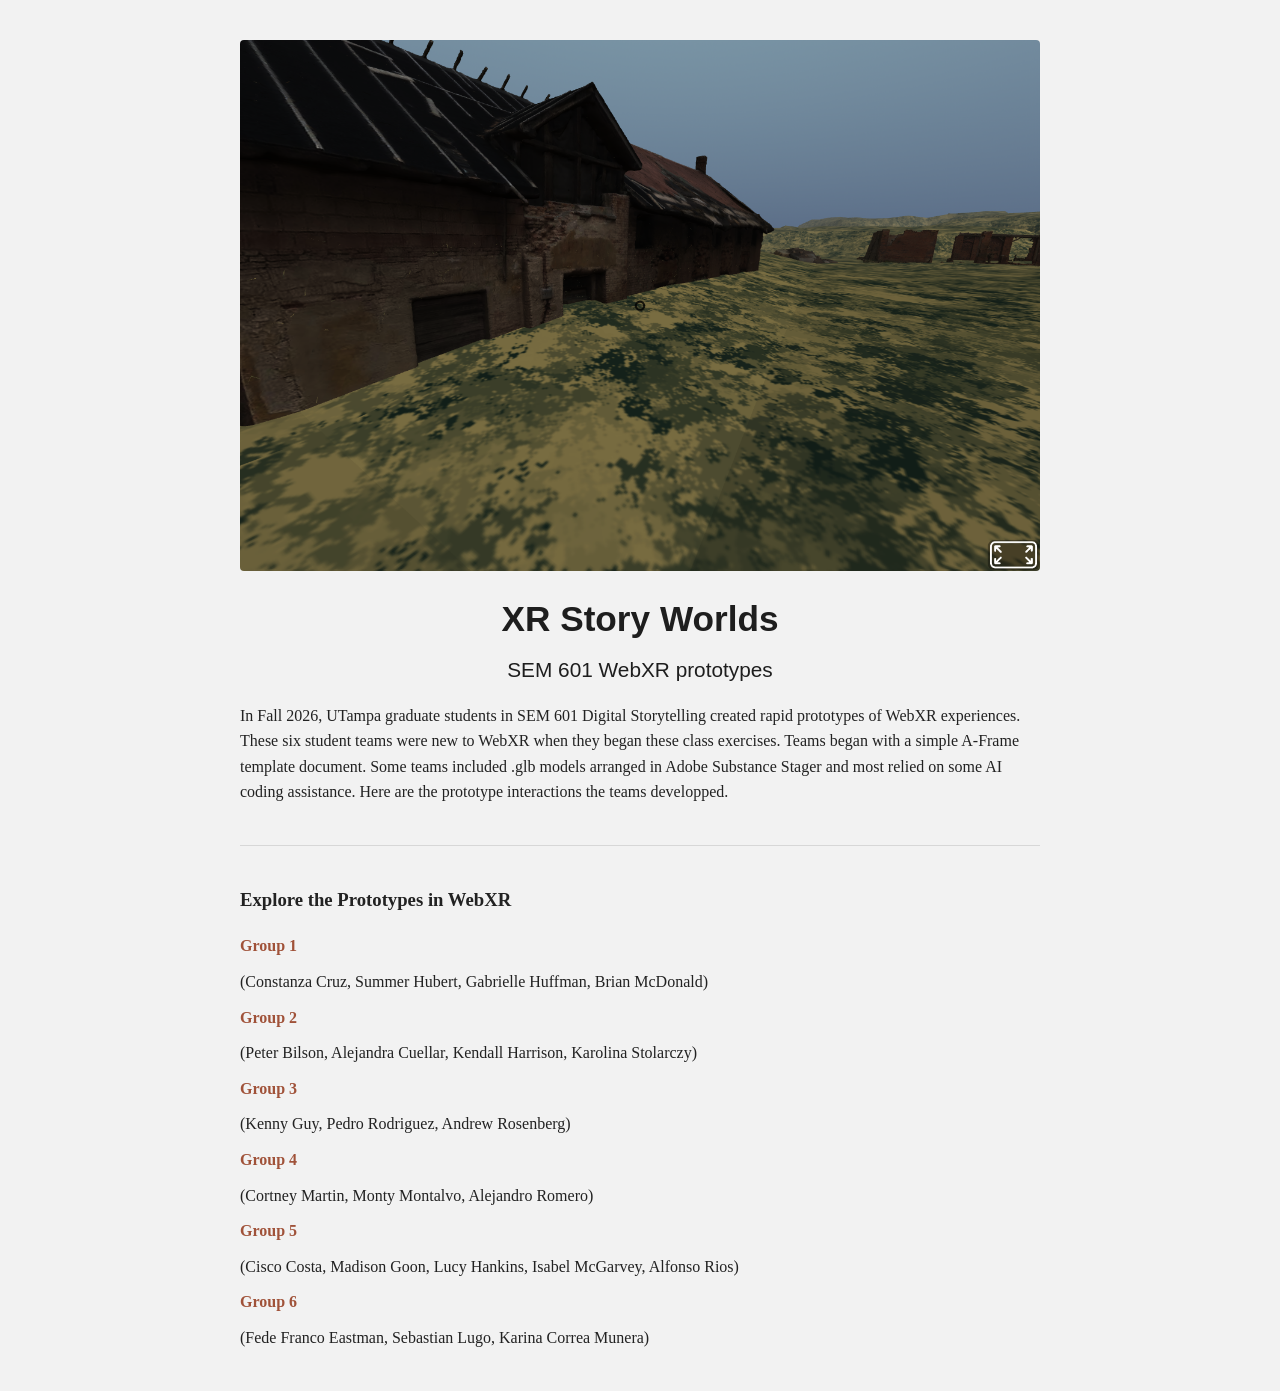
<file: index.html>
<!DOCTYPE html>
<html lang="en">
<head>
  <meta charset="UTF-8">
  <meta name="viewport" content="width=device-width, initial-scale=1.0">
  <title>XR Story Worlds</title>

 <link rel="stylesheet" href="css/style.css">

</head>

<body>

  <!-- HERO IMAGE -->
  <img src="images/Group6_screenshot.png" alt="Story World screen capture" class="hero">

  <h1>XR Story Worlds</h1>
  <h2>SEM 601 WebXR prototypes</h2>

  <p>In Fall 2026, UTampa graduate students in SEM 601 Digital Storytelling created rapid prototypes of WebXR experiences. These six student teams were new to WebXR when they began these class exercises. Teams began with a simple A-Frame template document. Some teams included .glb models arranged in Adobe Substance Stager and most relied on some AI coding assistance. Here are the prototype interactions the teams developped.</p>

  <nav>
    <h3>Explore the Prototypes in WebXR</h3>
    <ul>
      <li><a href="Group1.html">Group 1</a></li> (Constanza Cruz, Summer Hubert, Gabrielle Huffman, Brian McDonald)
      <li><a href="Group2.html">Group 2</a></li> (Peter Bilson, Alejandra Cuellar, Kendall Harrison, Karolina Stolarczy)
      <li><a href="Group3.html">Group 3</a></li> (Kenny Guy, Pedro Rodriguez, Andrew Rosenberg)
      <li><a href="Group4.html">Group 4</a></li> (Cortney Martin, Monty Montalvo, Alejandro Romero)
      <li><a href="Group5.html">Group 5</a></li> (Cisco Costa, Madison Goon, Lucy Hankins, Isabel McGarvey, Alfonso Rios)
      <li><a href="Group6.html">Group 6</a></li> (Fede Franco Eastman, Sebastian Lugo, Karina Correa Munera)
    </ul>
  </nav>

</body>
</html>
</file>
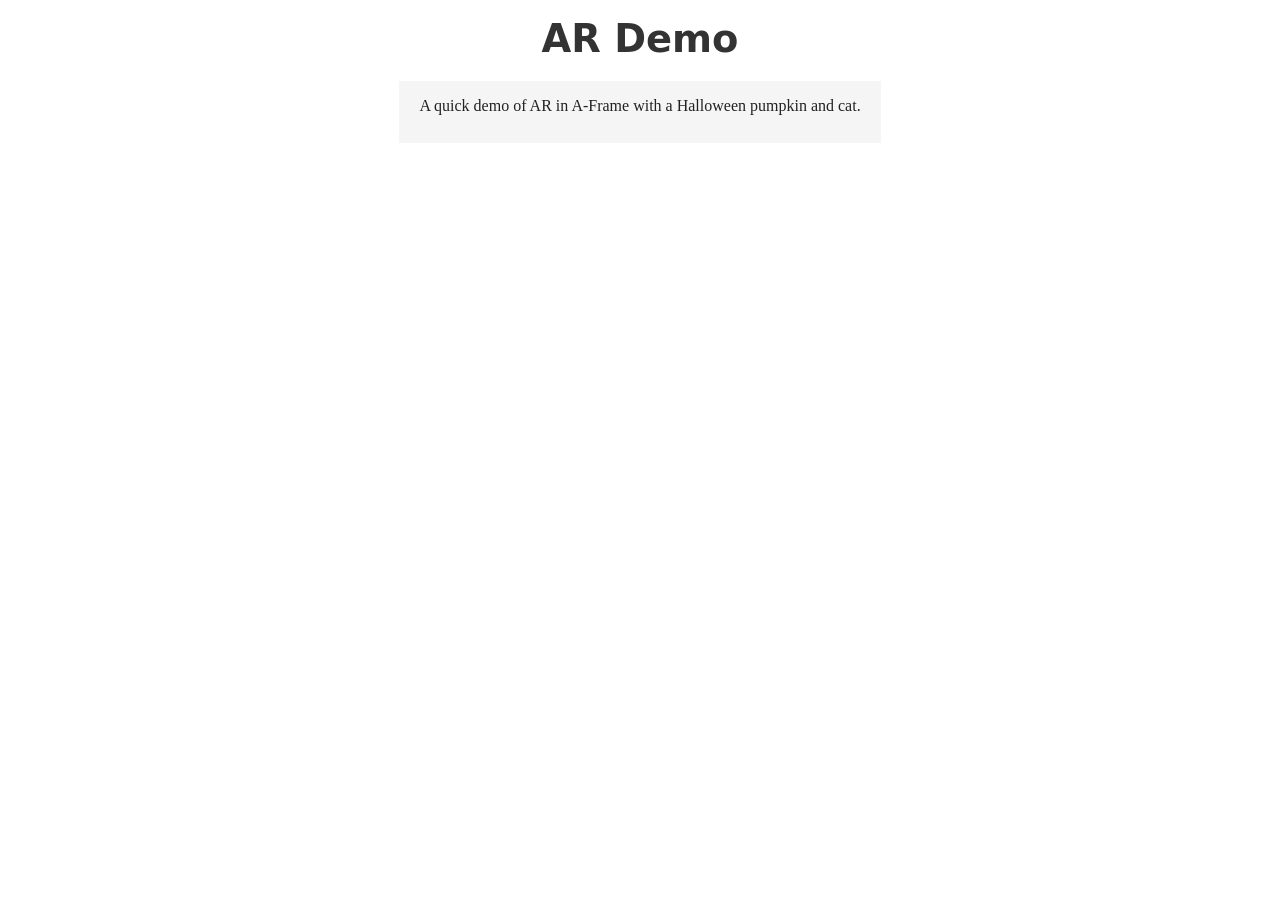
<file: AR_Demo.html>
<!DOCTYPE html>
<html lang="en">
<head>
  <meta charset="UTF-8">
  <meta name="viewport" content="width=device-width, initial-scale=1.0">
  <title>Demo</title>

  <!-- A‑Frame Core -->
  <script src="https://aframe.io/releases/1.8.0/aframe.min.js"></script>

  <!-- Extras: nav-mesh + teleport -->
  <script src="javascript/aframe-extras.min.js"></script>

  <style>
    :root {
      --light-gray-bg: #f5f5f5;
    }

    * {
      box-sizing: border-box;
    }

    body {
      margin: 0;
      padding: 0;
      font-family: system-ui, -apple-system, BlinkMacSystemFont, "Segoe UI", sans-serif;
      background: #fff;
      color: #222;
      display: flex;
      flex-direction: column;
      min-height: 100vh;
    }

    h1 {
      text-align: center;
      margin: 16px 8px 4px;
      font-size: clamp(1.8rem, 4vw, 2.4rem);
      color: #333;
    }

    p {
      font-family: Georgia, serif;
      background-color: var(--light-gray-bg);
      color: #222;
      max-width: 800px;
      margin: 16px auto;
      line-height: 1.6;
      padding: 12px 20px 24px;
    }

    #VR-scene {
      max-width: 900px;
      width: 100%;
      margin: 0 auto 24px;
      border: 2px solid #444;
      border-radius: 8px;
      overflow: hidden;
      aspect-ratio: 3 / 2;
      display: flex;
    }

    a-scene {
      width: 100%;
      height: 100%;
    }

    @media (max-width: 600px) {
      #VR-scene {
        border-width: 1px;
        margin-bottom: 16px;
      }
    }
  </style>
</head>

<body>

  <h1>AR Demo</h1>
  <p>A quick demo of AR in A-Frame with a Halloween pumpkin and cat.</p>

  <div id="AR-scene">
      <a-scene webxr="optionalFeatures:  hit-test;" ar-hit-test="target:#cat;" embedded>
 <!-- <a-scene
  xrweb="mode: immersive-ar; requiredFeatures: hit-test; optionalFeatures: dom-overlay; overlayElement: #overlay"
  xr-mode-ui="enabled: true; enterAREnabled: true; XRMode: ar;"
  renderer="colorManagement: true; antialias: true; foveationLevel: 1"
  embedded
> -->
      <!-- ASSETS -->
      <a-assets>
       	<a-asset-item id="HalloweenCat" src="https://sof-webxr-assets.s3.us-east-2.amazonaws.com/meshes/SM_HalloweenCat.glb" crossorigin="anonymous"></a-asset-item>
      </a-assets>
      <a-entity gltf-model="#HalloweenCat" id="cat" position="1 1 1"></a-entity>
</a-scene>

  </div>

</body>
</html>
</file>
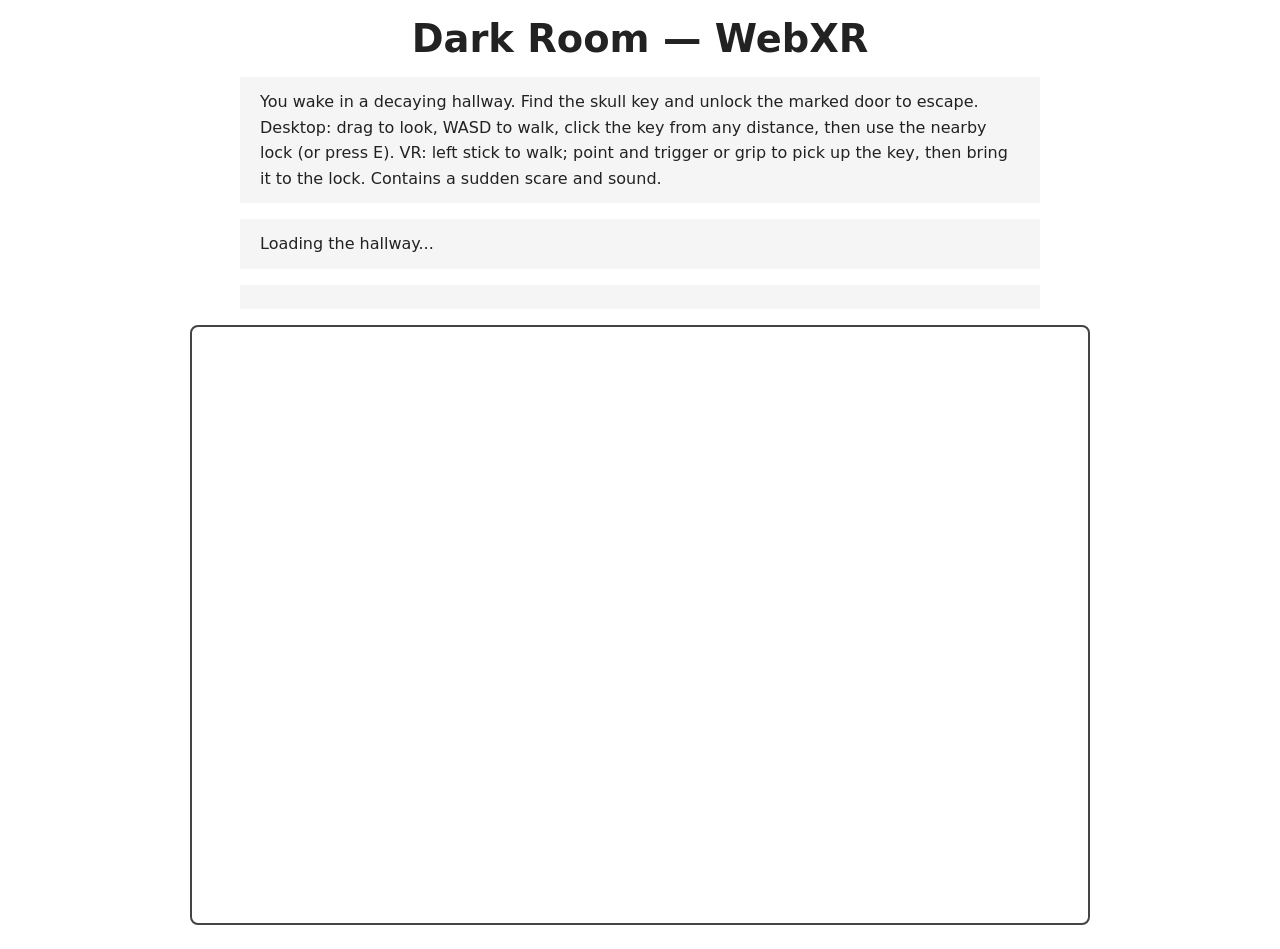
<file: darkRoom.html>
<!DOCTYPE html>
<!-- GuyRodriguezRosenberg -->
<html lang="en">
<head>
  <meta charset="UTF-8">
  <meta name="viewport" content="width=device-width, initial-scale=1.0">
  <title>Dark Room — WebXR</title>
  <script src="https://aframe.io/releases/1.8.0/aframe.min.js"></script>
  <script>
    // Disable electric bulb emission; illumination comes
    // only from the candle entities.
    AFRAME.registerComponent('room-finish', {
      init: function () {
        this.el.addEventListener('model-loaded', () => {
          const model = this.el.getObject3D('mesh');
          if (!model) return;
          model.traverse((node) => {
            if (!node.isMesh) return;
            node.castShadow = true;
            node.receiveShadow = true;
            const materials = Array.isArray(node.material) ? node.material : [node.material];
            materials.forEach((material) => {
              if (material.name === 'luz' && material.emissive) {
                material.emissive.set('#000000');
                material.emissiveIntensity = 0;
                material.needsUpdate = true;
              }
            });
          });
        });
      }
    });
  </script>
  <script src="javascript/game.js"></script>
  <style>
    * { box-sizing: border-box; }
    body { margin: 0; padding: 0 12px; font-family: system-ui, sans-serif; background: #fff; color: #222; }
    h1 { text-align: center; margin: 16px 8px 4px; font-size: clamp(1.8rem, 4vw, 2.4rem); }
    p { max-width: 800px; margin: 16px auto; padding: 12px 20px; background: #f5f5f5; line-height: 1.6; }
    #VR-scene { max-width: 900px; width: 100%; margin: 0 auto 24px; border: 2px solid #444; border-radius: 8px; overflow: hidden; aspect-ratio: 3 / 2; position: relative; }
    a-scene { width: 100%; height: 100%; }
    @media (max-width: 600px) { #VR-scene { border-width: 1px; aspect-ratio: 1; } }
  </style>
</head>
<body>
  <h1>Dark Room — WebXR</h1>
  <p>You wake in a decaying hallway. Find the skull key and unlock the marked door to escape. Desktop: drag to look, WASD to walk, click the key from any distance, then use the nearby lock (or press E). VR: left stick to walk; point and trigger or grip to pick up the key, then bring it to the lock. Contains a sudden scare and sound.</p><p id="message" role="status" aria-live="polite">Loading the hallway...</p><p><button id="restart" hidden>Play again</button></p>
  <div id="VR-scene">
    <a-scene embedded escape-game cursor="rayOrigin: mouse" raycaster="objects: .interactable"
      background="color: #08090d"
      renderer="antialias: true; colorManagement: true; toneMapping: ACESFilmic; exposure: 0.75"
      shadow="type: pcfsoft"
      xr-mode-ui="enabled: true">

      <a-assets timeout="60000">
        <a-asset-item id="figure-obj" src="figure.obj"></a-asset-item>
        <a-asset-item id="room-obj" src="OBJ.obj?v=6"></a-asset-item>
        <a-asset-item id="room-mtl" src="OBJ.mtl?v=2"></a-asset-item>
      </a-assets>

      <!-- The floor is approximately y=0.274 in the exported model.
           Shift the room down so standing height starts at floor level. -->
      <a-entity id="room" room-finish
        obj-model="obj: #room-obj; mtl: #room-mtl"
        position="0 -0.274 0" rotation="0 0 0" scale="1 1 1">
      </a-entity>

      <!-- Start near the front of the room, looking toward negative Z. -->
      <a-entity id="rig" position="0.45 0 1.8">
        <a-entity id="left-hand" laser-controls="hand: left" raycaster="objects: .interactable; far: 1000"></a-entity>
        <a-entity id="right-hand" laser-controls="hand: right" raycaster="objects: .interactable; far: 1000"></a-entity>
        <a-entity id="head" camera="fov: 85; near: 0.05; far: 50" position="0 1.6 0"
          look-controls="pointerLockEnabled: false"
          wasd-controls="acceleration: 8; fly: false">
          <a-entity id="desktop-hand" position="0.24 -0.26 -0.42" rotation="-12 -12 0">
            <a-box width="0.09" height="0.08" depth="0.16" color="#6e5848"></a-box>
            <a-box position="0 -0.045 0.15" width="0.095" height="0.11" depth="0.2" color="#24252a"></a-box>
          </a-entity>
          <a-entity id="hud" position="0 -0.42 -1.05" text="value: Find the key.; align: center; width: 1.1; color: #fff1ce; wrapCount: 48"></a-entity>
        </a-entity>
      </a-entity>

      <a-entity id="key" position="-0.34 0.52 -0.24" rotation="-90 0 25">
        <a-sphere id="key-hitbox" class="interactable" radius="0.19" material="transparent: true; opacity: 0; depthWrite: false"></a-sphere>
        <a-sphere position="0 0.01 0" scale="1 1.15 0.55" radius="0.052" color="#b1a18a" material="roughness: 0.95"></a-sphere>
        <a-box position="0 -0.035 0" width="0.055" height="0.033" depth="0.036" color="#968672"></a-box>
        <a-sphere position="-0.021 0.017 0.024" radius="0.014" scale="1 1.15 0.4" color="#170c0c"></a-sphere>
        <a-sphere position="0.021 0.017 0.024" radius="0.014" scale="1 1.15 0.4" color="#170c0c"></a-sphere>
        <a-sphere position="-0.021 0.017 0.03" radius="0.005" material="shader: flat; color: #870e17"></a-sphere>
        <a-sphere position="0.021 0.017 0.03" radius="0.005" material="shader: flat; color: #870e17"></a-sphere>
        <a-cone position="0 -0.01 0.029" radius-bottom="0.009" radius-top="0" height="0.016" rotation="0 0 180" color="#201511"></a-cone>
        <a-box position="0 -0.037 0.02" width="0.04" height="0.006" depth="0.006" color="#231b16"></a-box>
        <a-cylinder position="0 -0.102 0" radius="0.009" height="0.12" color="#382821" material="metalness: 0.55; roughness: 0.85"></a-cylinder>
        <a-torus position="0 -0.077 0" radius="0.014" radius-tubular="0.004" rotation="90 0 0" color="#66432b"></a-torus>
        <a-box position="0.02 -0.15 0" width="0.05" height="0.016" depth="0.014" color="#483024"></a-box>
        <a-cone position="0.039 -0.139 0" radius-bottom="0.009" radius-top="0" height="0.03" color="#66513a"></a-cone>
        <a-box position="0.013 -0.122 0" width="0.034" height="0.012" depth="0.014" color="#483024"></a-box>
      </a-entity>
      <a-text id="key-label" value="CLICK TO PICK UP" position="-0.34 0.78 -0.24" align="center" width="0.7" color="#ffdb83"></a-text>
      <!-- Lock on the nearer door on the right wall. -->
      <a-entity id="lock" position="1.48 1.05 -0.8">
        <a-box id="lock-hitbox" class="interactable" width="0.06" height="0.2" depth="0.13" color="#ae863f" material="metalness: 0.6; roughness: 0.5"></a-box>
        <a-sphere position="-0.035 0 0" radius="0.018" color="#111111"></a-sphere>
        <a-text value="EXIT\nUSE KEY" position="-0.045 0.3 0" rotation="0 -90 0" align="center" width="0.8" color="#d7c5a2"></a-text>
      </a-entity>
      <!-- The removed character returns only for the scripted scare. -->
      <a-entity id="figure" visible="false">
        <a-entity id="figure-model" obj-model="obj: #figure-obj; mtl: #room-mtl" scale="0.65 0.65 0.65" position="-0.29 -0.165 0.48"></a-entity>
      </a-entity>
      <a-entity id="candle-glow" position="0.25 0.65 -3.8" light="type: point; color: #ff9e40; intensity: 0.9; distance: 4; decay: 2"></a-entity>
      <a-entity id="candles"></a-entity>
      <!-- Second hallway, aligned with the unlocked door and extending along X. -->
      <a-entity id="second-hallway">
        <a-box position="5.8 -0.08 -0.4" width="8.5" height="0.16" depth="1.28" material="src: url(texture/planks_brown_10_diff_1k.png); repeat: 4 1; color: #726456; roughness: 0.95"></a-box>
        <a-box position="5.8 1.3 -1.08" width="8.5" height="2.6" depth="0.12" material="src: url(texture/PeelingWallpaper.png); repeat: 3 1; color: #756657; roughness: 1"></a-box>
        <a-box position="5.8 1.3 0.28" width="8.5" height="2.6" depth="0.12" material="src: url(texture/PeelingWallpaper.png); repeat: 3 1; color: #756657; roughness: 1"></a-box>
        <a-box position="5.8 2.65 -0.4" width="8.5" height="0.1" depth="1.5" color="#24201d"></a-box>
        <a-box position="10 1.3 -0.4" width="0.12" height="2.6" depth="1.5" color="#191514"></a-box>
      </a-entity>
      <!-- Candle lights are the only scene illumination. -->
    </a-scene>
  </div>
</body>
</html>
</file>
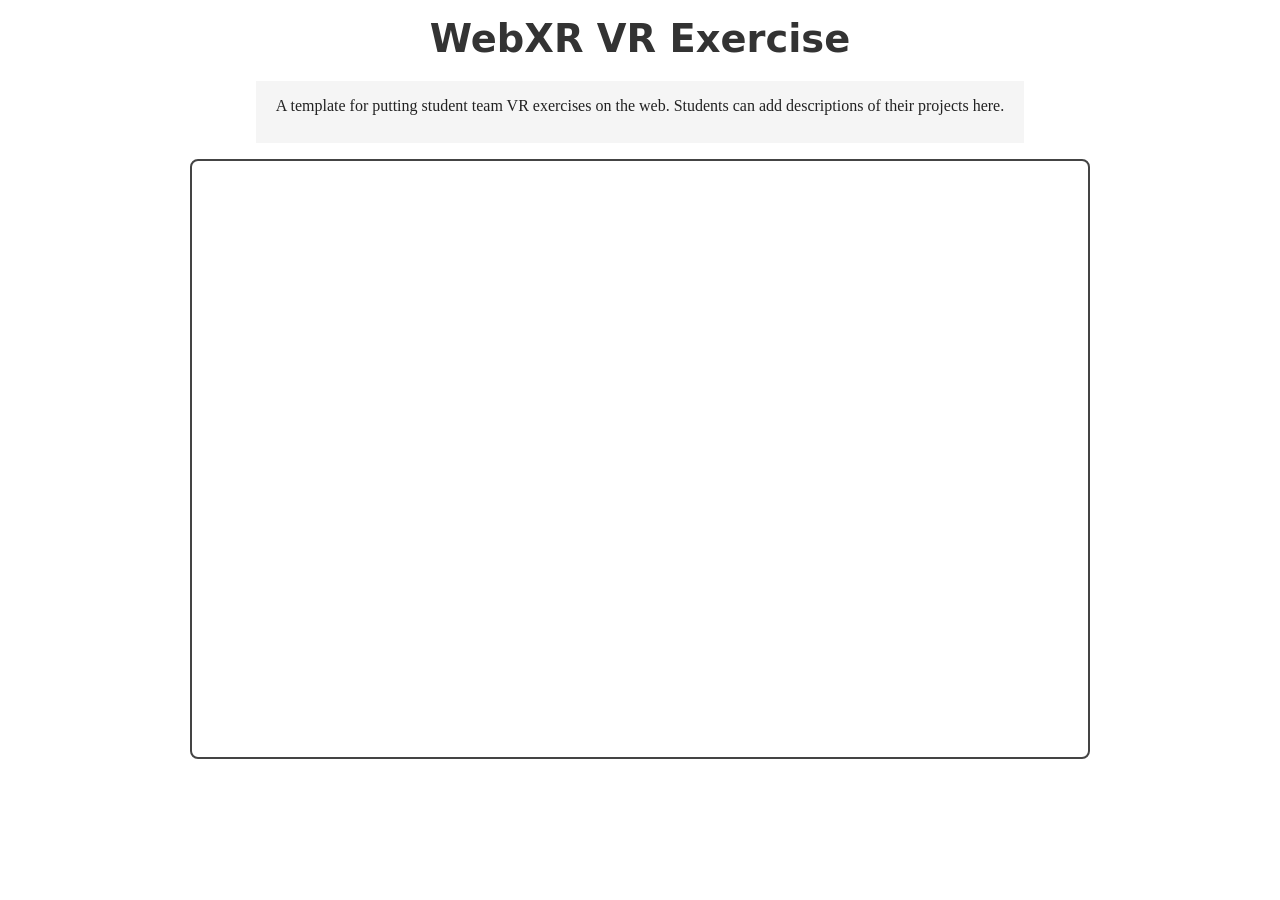
<file: demo_template.html>
<!DOCTYPE html>
<html lang="en">
<head>
  <meta charset="UTF-8">
  <meta name="viewport" content="width=device-width, initial-scale=1.0">
  <title>Demo</title>

  <!-- A‑Frame Core -->
  <script src="https://aframe.io/releases/1.8.0/aframe.min.js"></script>

  <!-- Extras: nav-mesh + teleport -->
  <script src="javascript/aframe-extras.min.js"></script>

      <!-- Environment component -->

   <script src="javascript/aframe-environment-component.min.js"></script>

  <style>
    :root {
      --light-gray-bg: #f5f5f5;
    }

    * {
      box-sizing: border-box;
    }

    body {
      margin: 0;
      padding: 0;
      font-family: system-ui, -apple-system, BlinkMacSystemFont, "Segoe UI", sans-serif;
      background: #fff;
      color: #222;
      display: flex;
      flex-direction: column;
      min-height: 100vh;
    }

    h1 {
      text-align: center;
      margin: 16px 8px 4px;
      font-size: clamp(1.8rem, 4vw, 2.4rem);
      color: #333;
    }

    p {
      font-family: Georgia, serif;
      background-color: var(--light-gray-bg);
      color: #222;
      max-width: 800px;
      margin: 16px auto;
      line-height: 1.6;
      padding: 12px 20px 24px;
    }

    #VR-scene {
      max-width: 900px;
      width: 100%;
      margin: 0 auto 24px;
      border: 2px solid #444;
      border-radius: 8px;
      overflow: hidden;
      aspect-ratio: 3 / 2;
      display: flex;
    }

    a-scene {
      width: 100%;
      height: 100%;
    }

    @media (max-width: 600px) {
      #VR-scene {
        border-width: 1px;
        margin-bottom: 16px;
      }
    }
  </style>
</head>

<body>

  <h1>WebXR VR Exercise</h1>
  <p>A template for putting student team VR exercises on the web. Students can add descriptions of their projects here.</p>
  <div id="VR-scene">
    <a-scene embedded
      shadow="type: pcf"
      renderer="antialias: true; colorManagement: false; exposure: 1.0; toneMapping: None"
      xr-mode-ui="enabled: true"
      webxr="optionalFeatures: hand-tracking, layers"
      cursor="rayOrigin: mouse"
      inspector="url: https://cdn.jsdelivr.net/gh/aframevr/aframe-inspector@master/dist/aframe-inspector.min.js"
    >

      <!-- ASSETS -->
      <a-assets>


	<a-asset-item id="navmesh" src="https://sof-webxr-assets.s3.us-east-2.amazonaws.com/meshes/navmesh.glb" crossorigin="anonymous"></a-asset-item>


        <a-asset-item id="Halloween" src="https://sof-webxr-assets.s3.us-east-2.amazonaws.com/meshes/HalloweenCat.glb"></a-asset-item>
      </a-assets>

      <!-- PLAYER -->
      <a-entity id="rig" movement-controls="speed: 0.15; constrainToNavMesh: true; controls: checkpoint, gamepad, trackpad, keyboard, nipple;" position="10 0 6" rotation="0 40 0" checkpoint-controls gamepad-controls trackpad-controls keyboard-controls nipple-controls>
        <a-entity id="head"
                  camera
                  look-controls="pointerLockEnabled: true" 
		  position="1 1.6 -1"
		  rotation>
          <a-cursor material raycaster="objects: [data-raycastable]" cursor geometry position></a-cursor>
        </a-entity>
      </a-entity>

   <!-- ENVIRONMENT -->

      <a-entity id="environment"
        environment="preset: poison">
</a-entity>


      <!-- LIGHTING -->

            <a-entity id="lantern" light="type: point; intensity: 20" position="-1.5 0.2 2.5" visible></a-entity>


      <!-- SCENE OBJECTS -->

      <a-entity gltf-model="#Halloween" id="Boo" scale="0.05 0.05 0.05" position="-1.5 0 2.5" rotation="0 90 0" shadow="cast: true"></a-entity>

    </a-scene>
  </div>

</body>
</html>
</file>
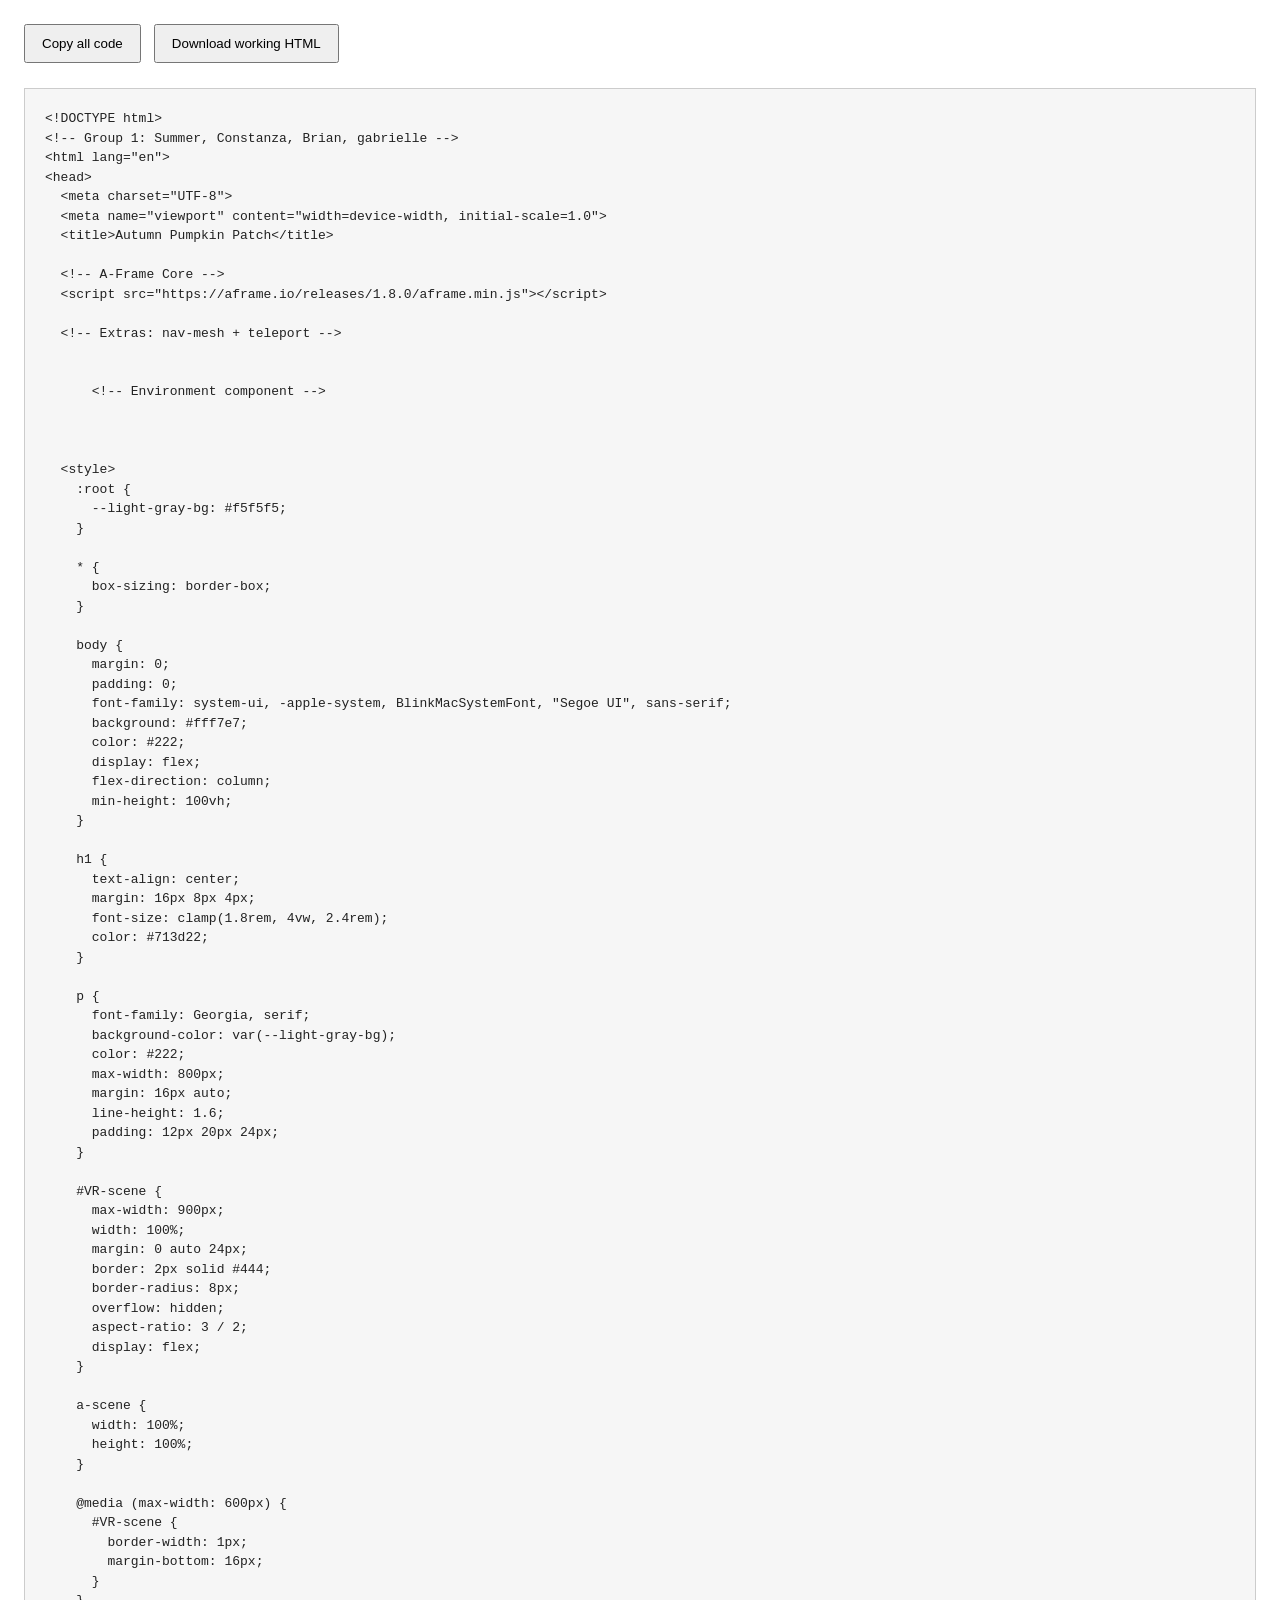
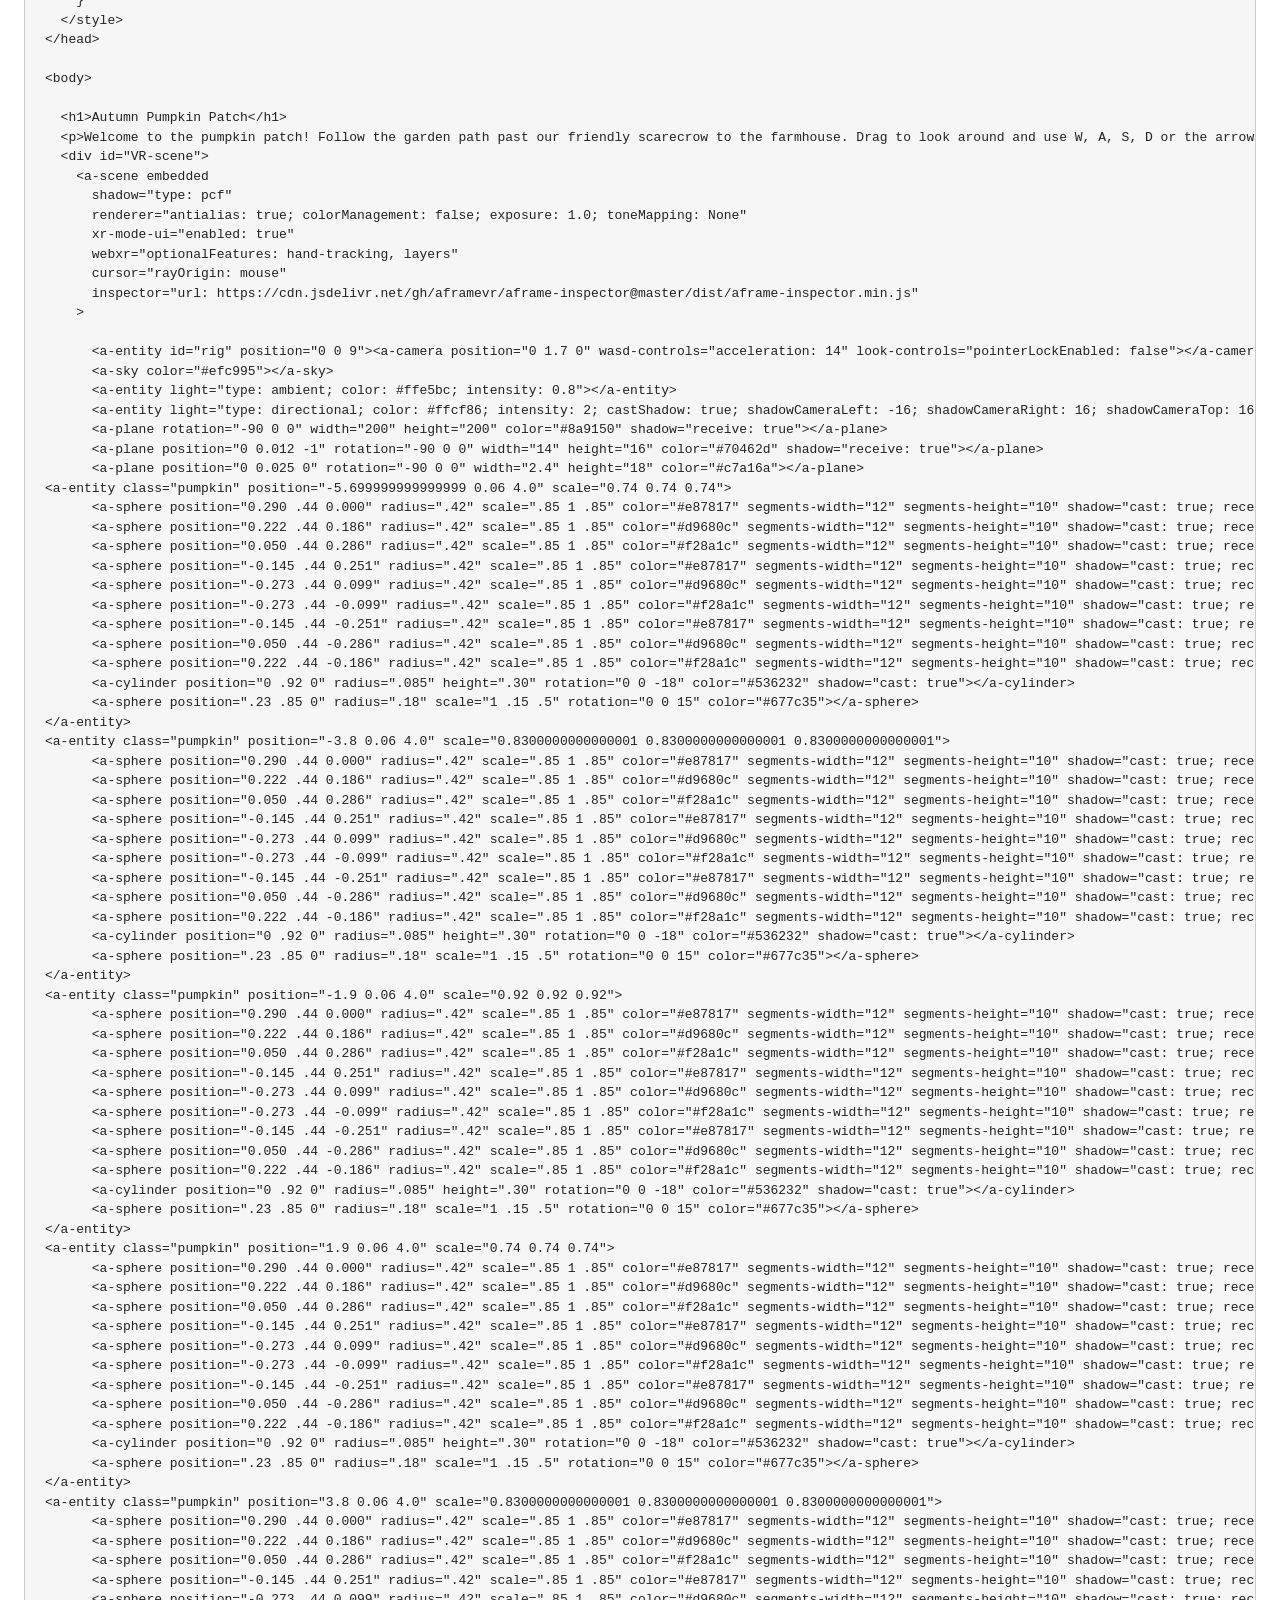
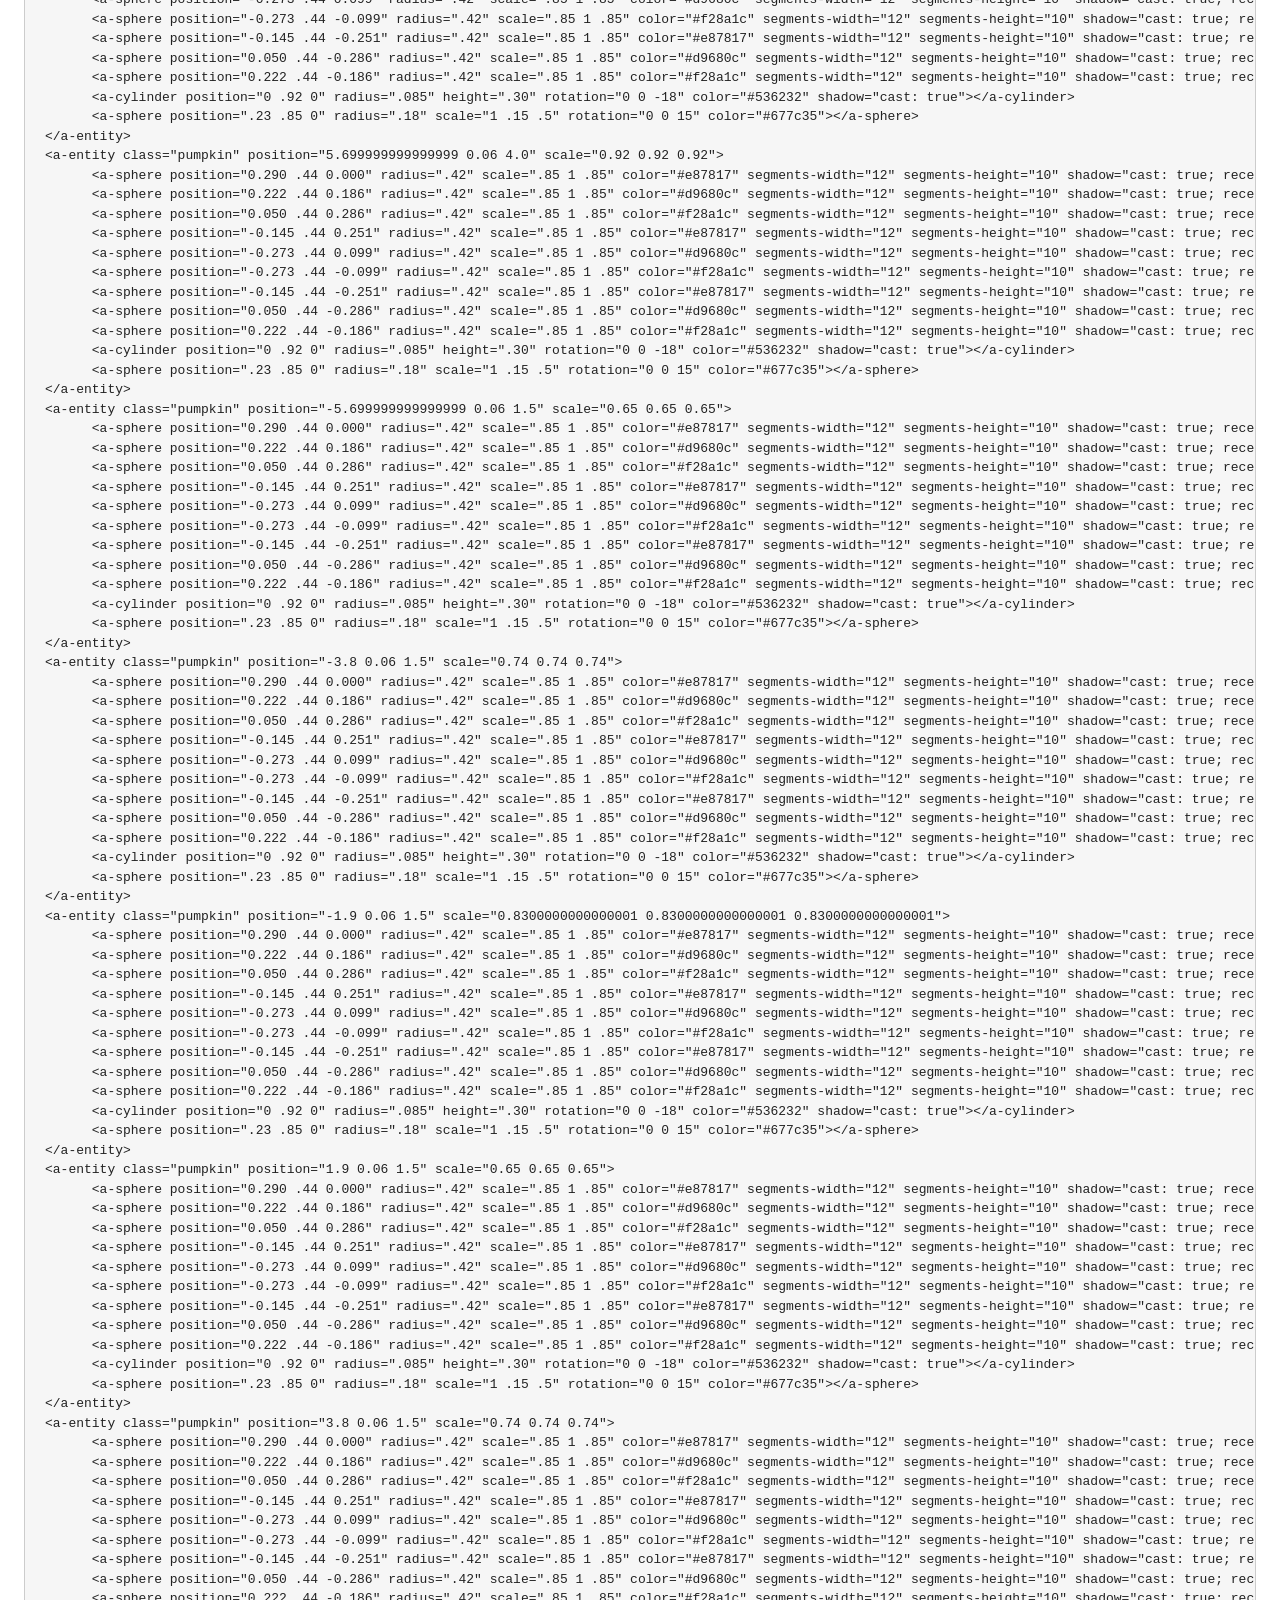
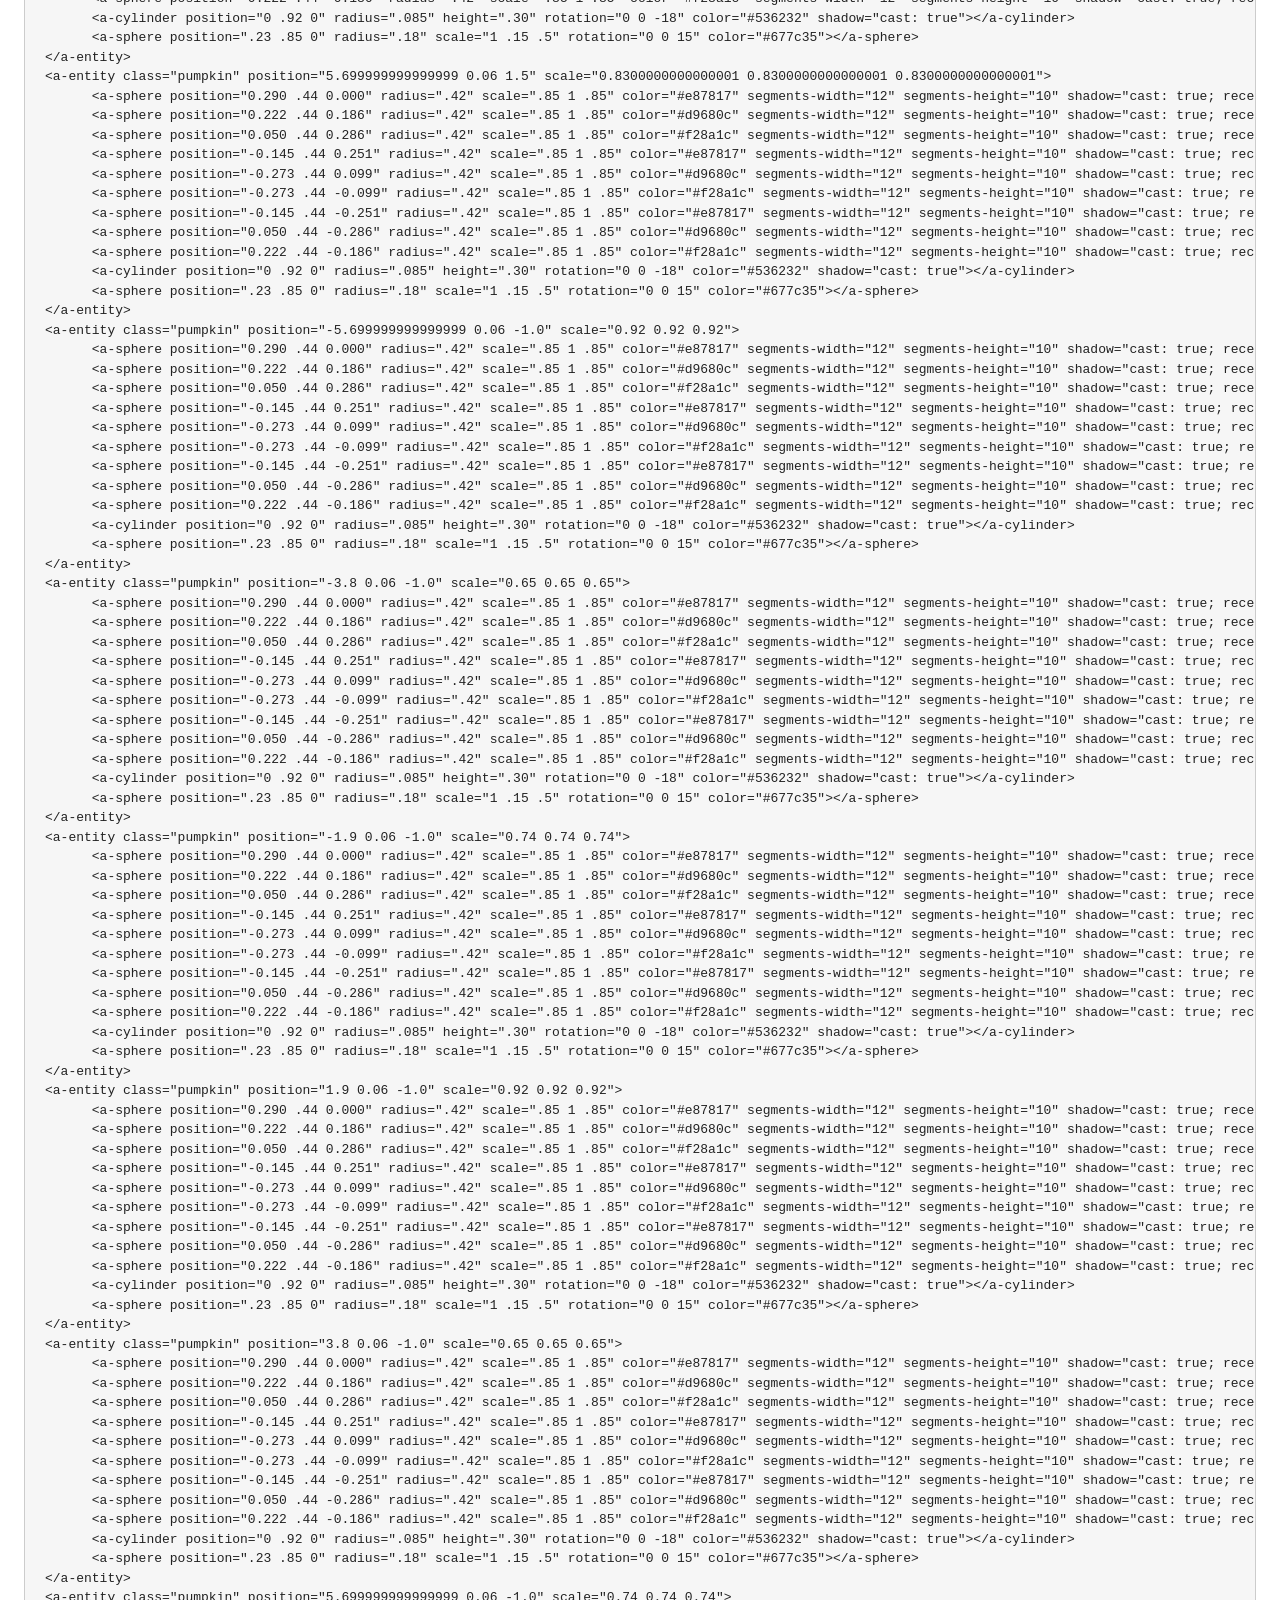
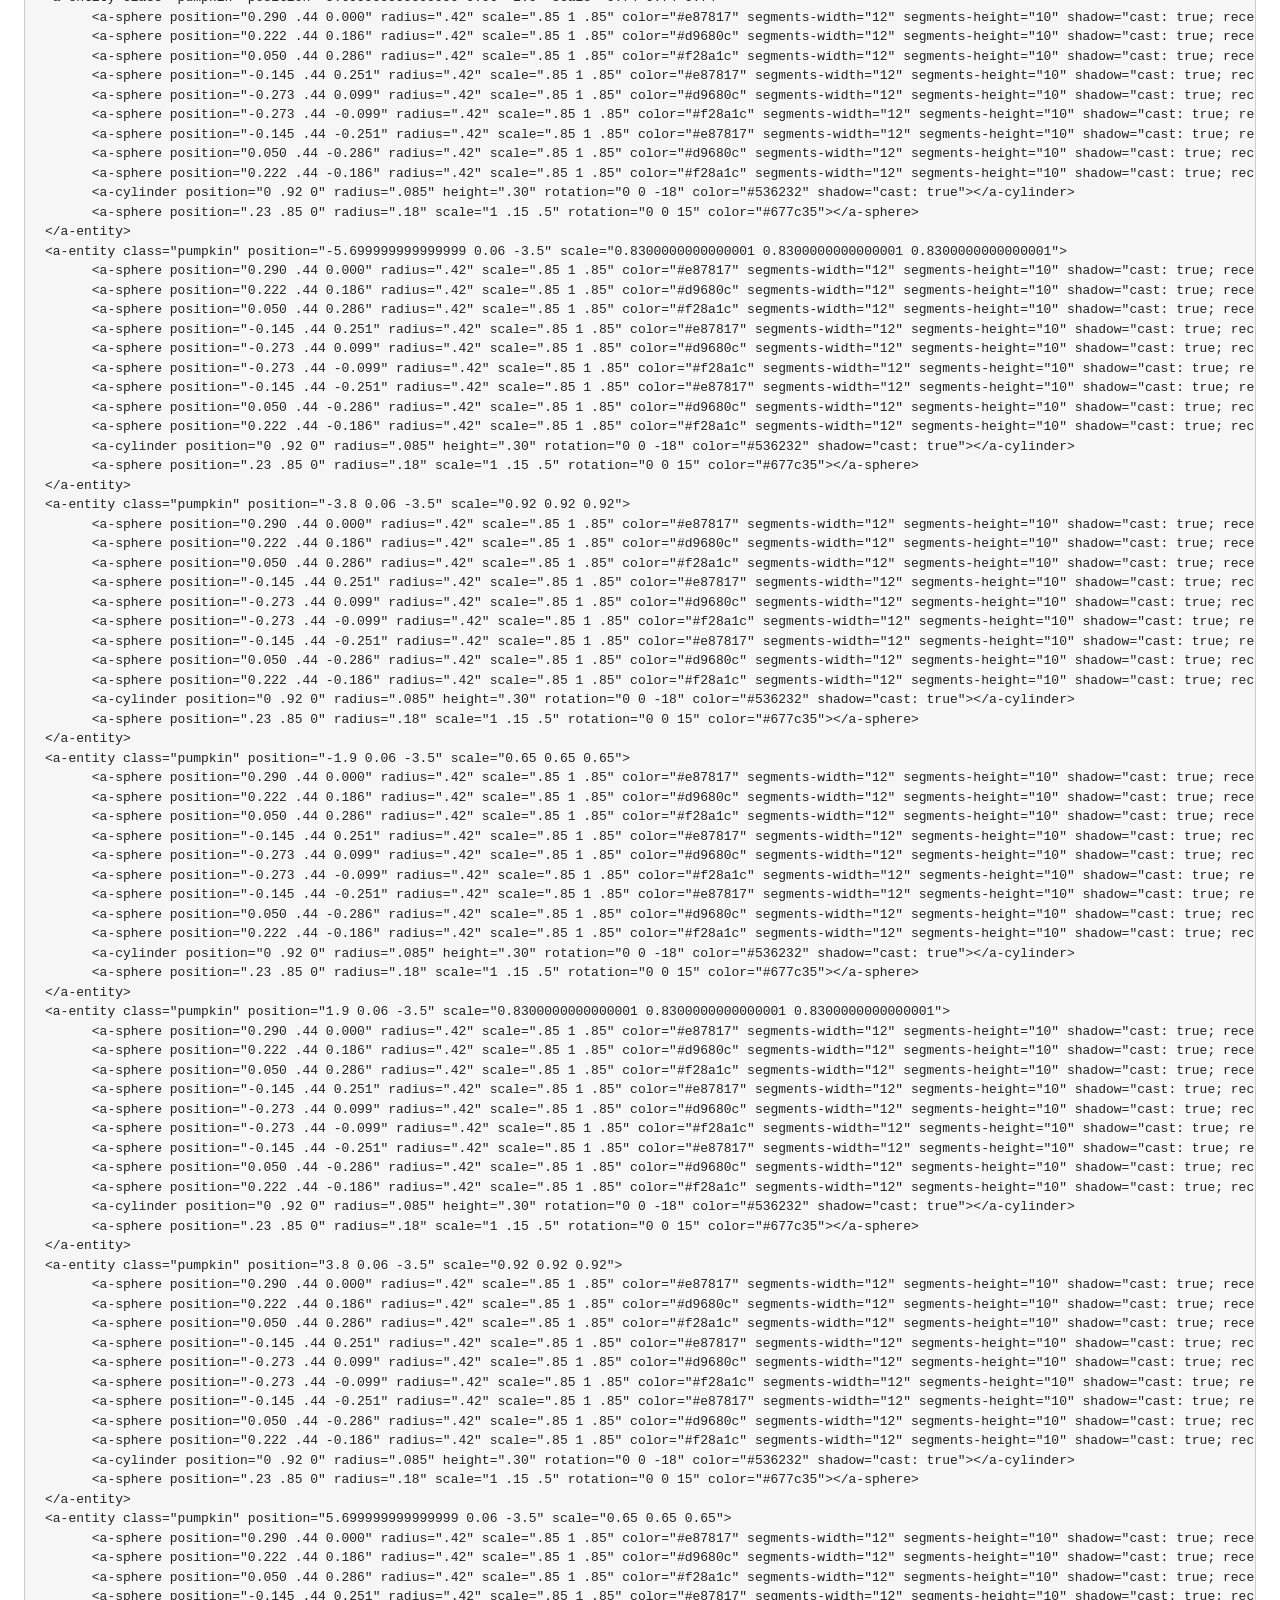
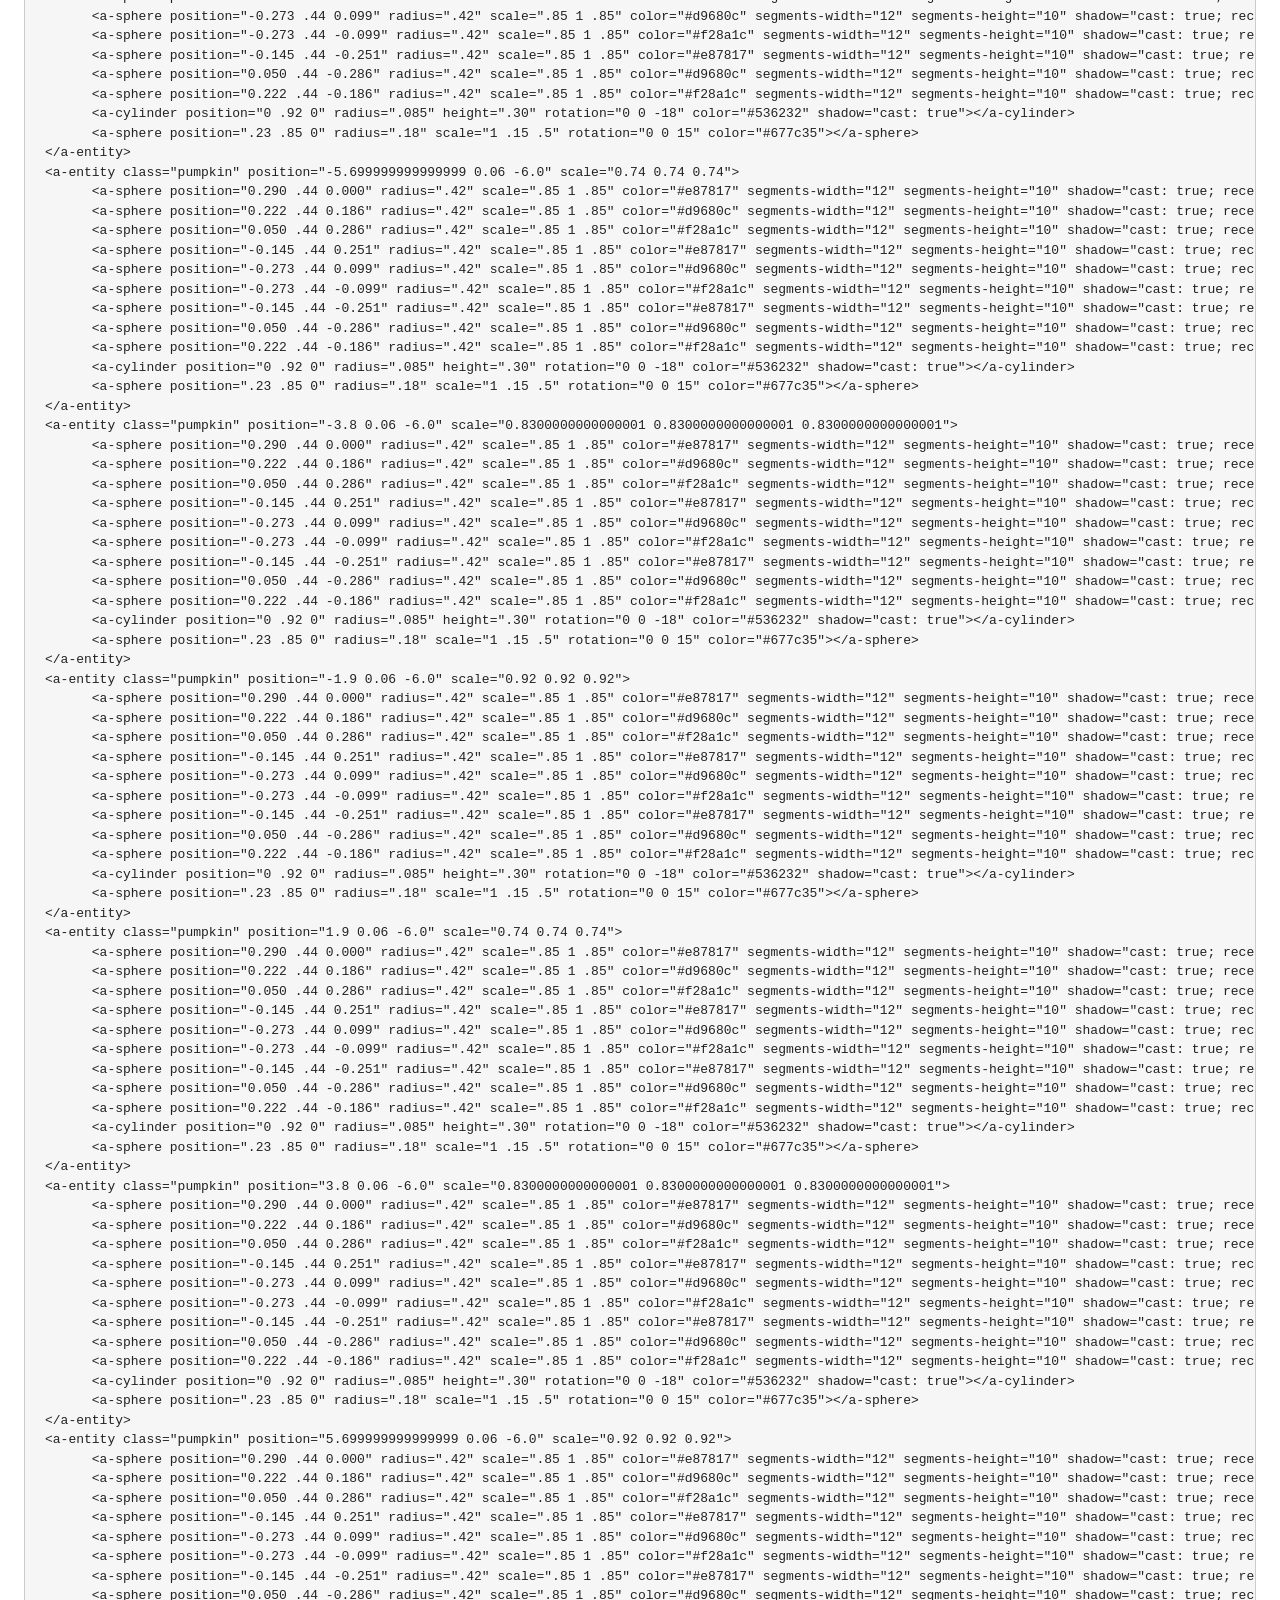
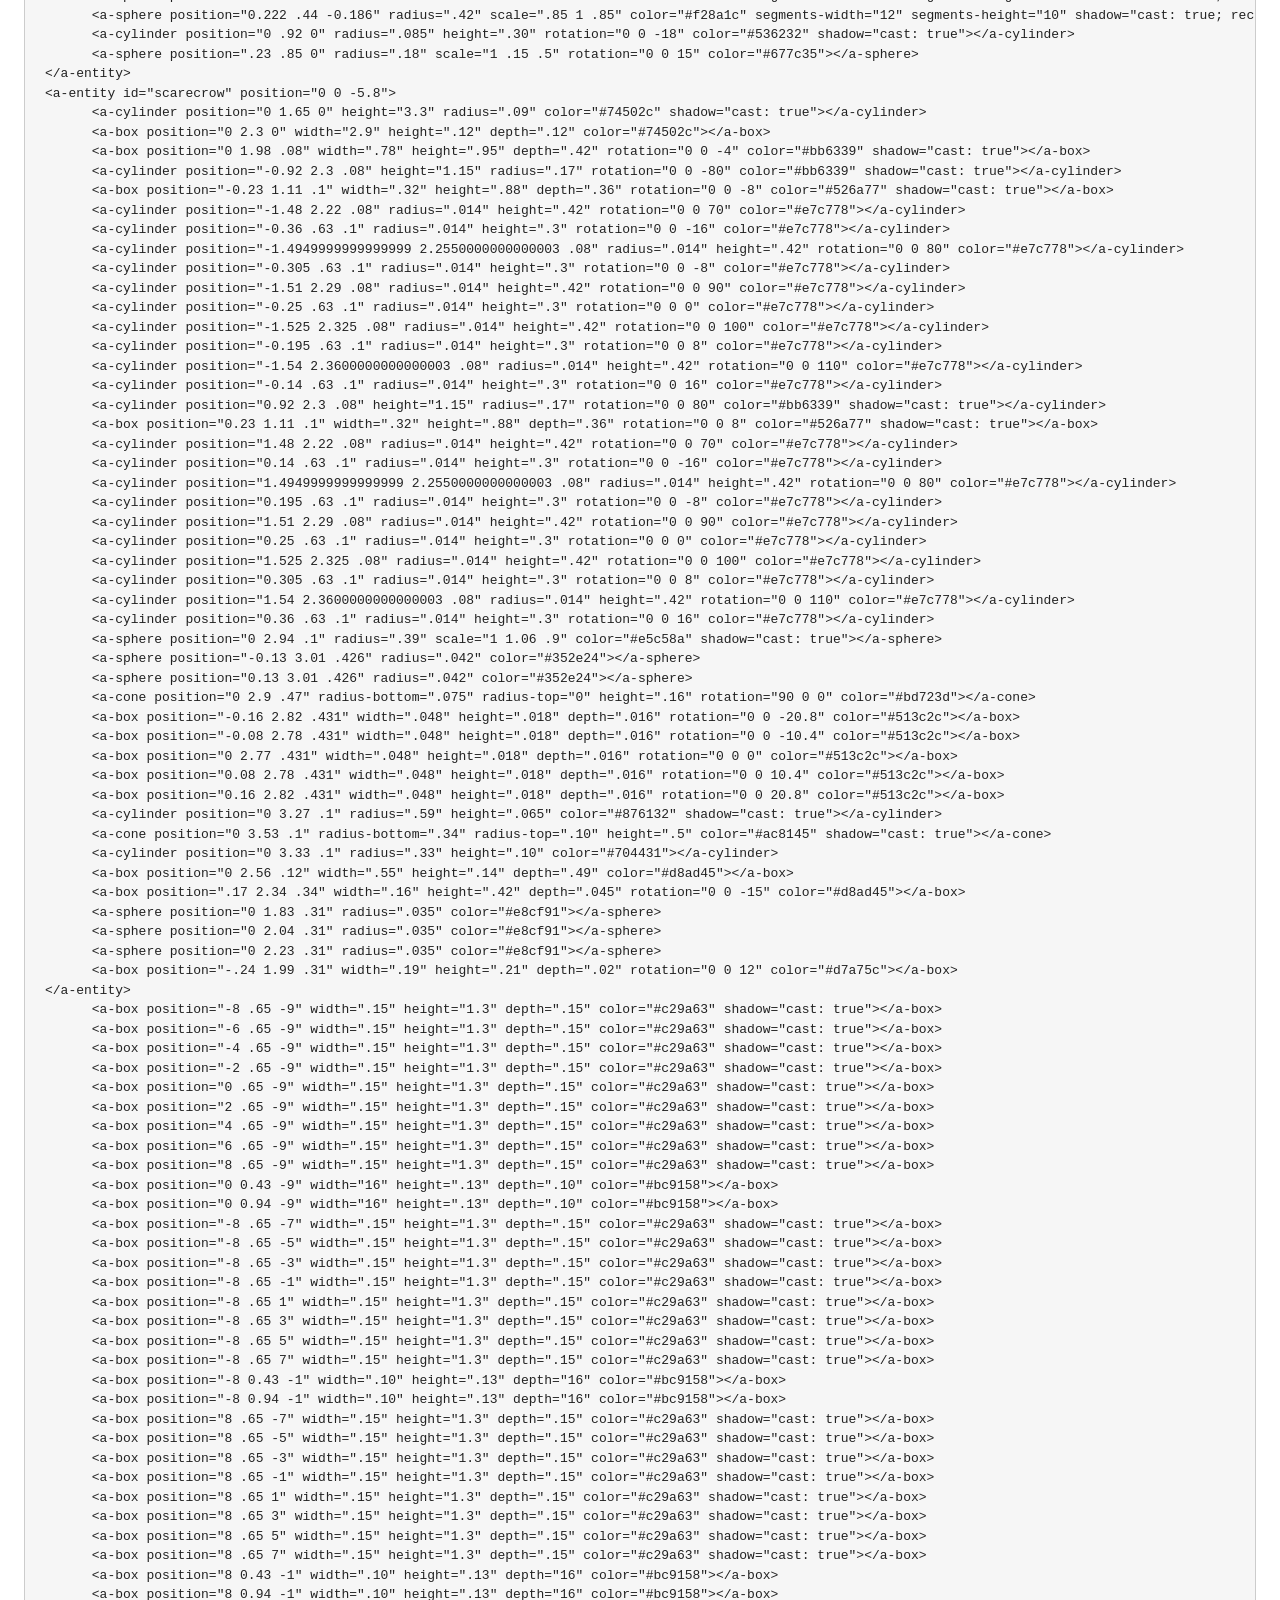
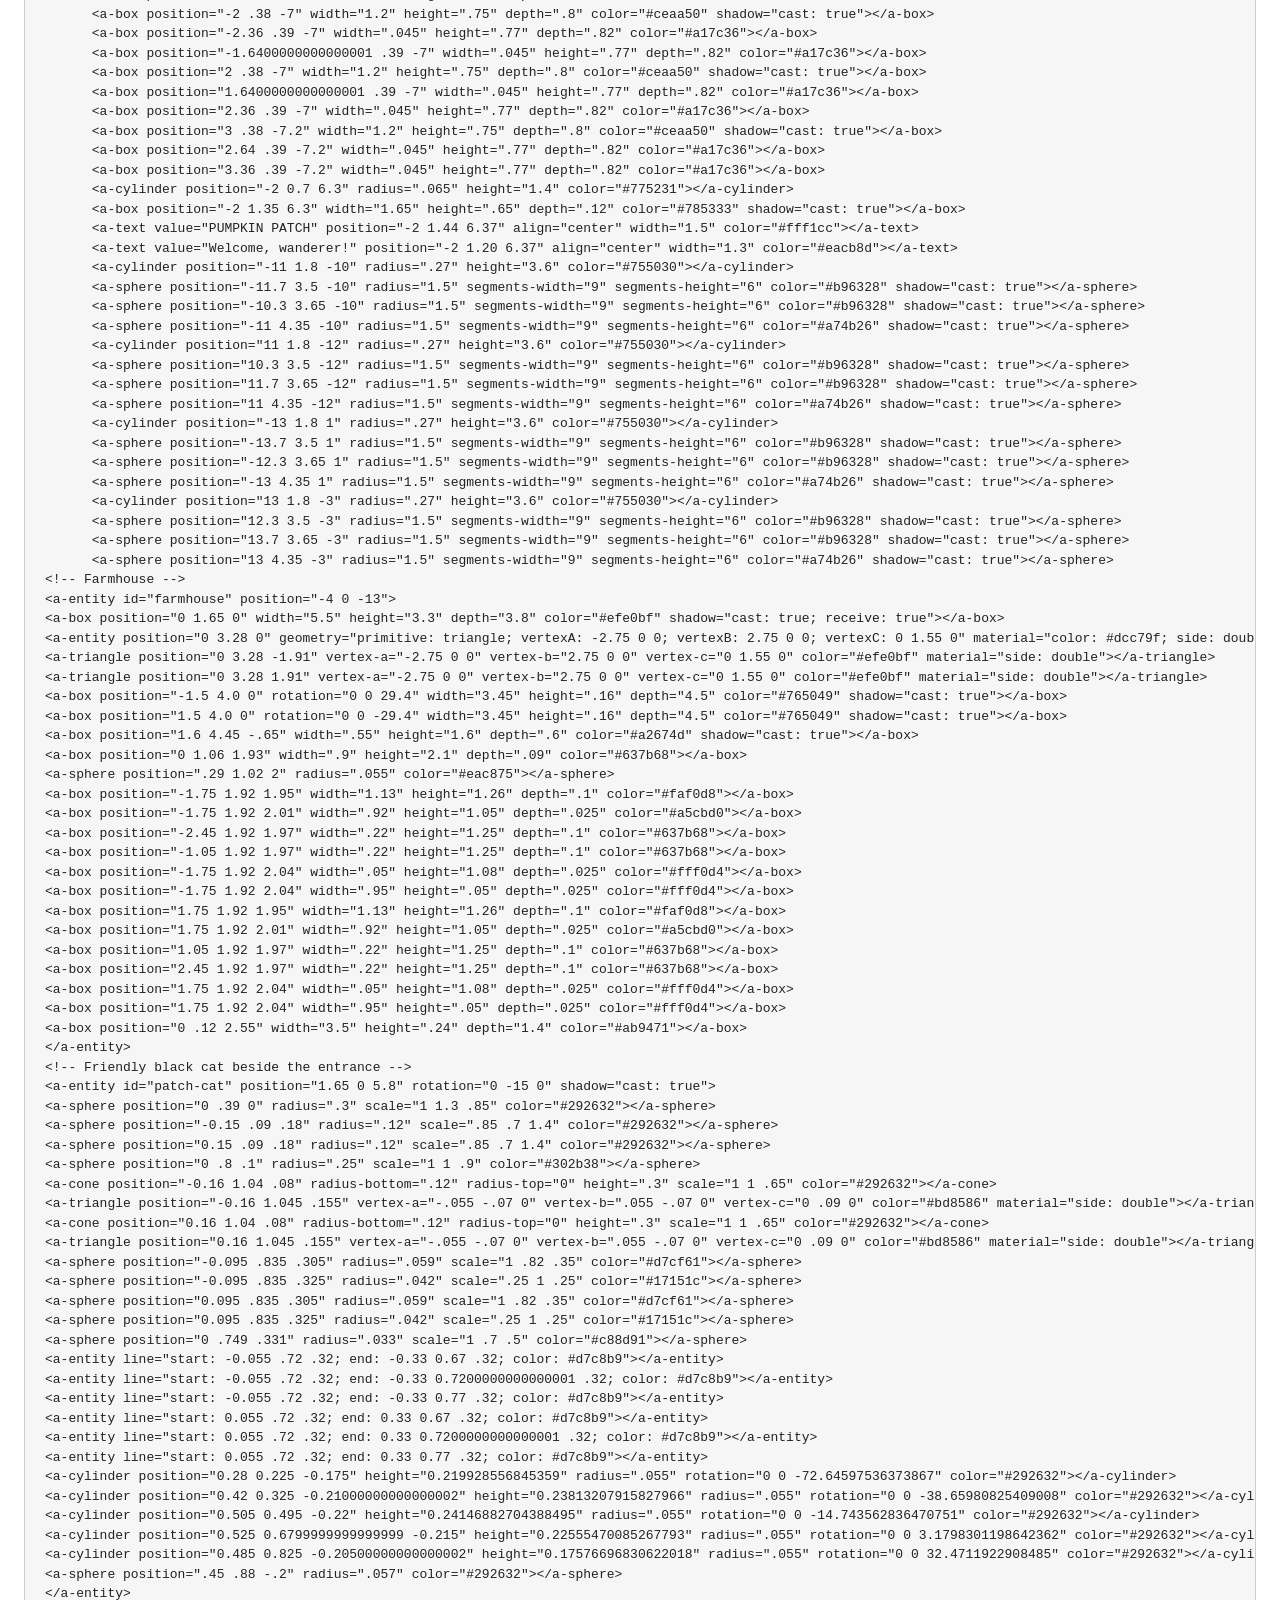
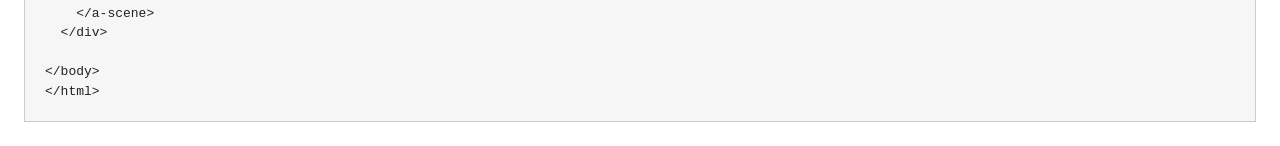
<file: Group 1.html>
<!DOCTYPE html>
<html lang="en">
<head>
<meta charset="UTF-8">
<meta name="viewport" content="width=device-width, initial-scale=1">
<title>Group 1 — Full HTML Code</title>
<style>
body { margin: 24px; background: #fff; color: #222; font-family: system-ui, sans-serif; }
button { padding: 10px 16px; margin: 0 8px 12px 0; cursor: pointer; }
pre { padding: 20px; border: 1px solid #ccc; background: #f6f6f6; overflow: auto; tab-size: 2; }
code { font-family: monospace; font-size: 13px; line-height: 1.5; }
</style>
</head>
<body>
<button id="copy" type="button">Copy all code</button>
<button id="download" type="button">Download working HTML</button>
<span id="status" role="status"></span>
<pre><code id="source">&lt;!DOCTYPE html&gt;
&lt;!-- Group 1: Summer, Constanza, Brian, gabrielle --&gt;
&lt;html lang=&quot;en&quot;&gt;
&lt;head&gt;
  &lt;meta charset=&quot;UTF-8&quot;&gt;
  &lt;meta name=&quot;viewport&quot; content=&quot;width=device-width, initial-scale=1.0&quot;&gt;
  &lt;title&gt;Autumn Pumpkin Patch&lt;/title&gt;

  &lt;!-- A‑Frame Core --&gt;
  &lt;script src=&quot;https://aframe.io/releases/1.8.0/aframe.min.js&quot;&gt;&lt;/script&gt;

  &lt;!-- Extras: nav-mesh + teleport --&gt;


      &lt;!-- Environment component --&gt;



  &lt;style&gt;
    :root {
      --light-gray-bg: #f5f5f5;
    }

    * {
      box-sizing: border-box;
    }

    body {
      margin: 0;
      padding: 0;
      font-family: system-ui, -apple-system, BlinkMacSystemFont, &quot;Segoe UI&quot;, sans-serif;
      background: #fff7e7;
      color: #222;
      display: flex;
      flex-direction: column;
      min-height: 100vh;
    }

    h1 {
      text-align: center;
      margin: 16px 8px 4px;
      font-size: clamp(1.8rem, 4vw, 2.4rem);
      color: #713d22;
    }

    p {
      font-family: Georgia, serif;
      background-color: var(--light-gray-bg);
      color: #222;
      max-width: 800px;
      margin: 16px auto;
      line-height: 1.6;
      padding: 12px 20px 24px;
    }

    #VR-scene {
      max-width: 900px;
      width: 100%;
      margin: 0 auto 24px;
      border: 2px solid #444;
      border-radius: 8px;
      overflow: hidden;
      aspect-ratio: 3 / 2;
      display: flex;
    }

    a-scene {
      width: 100%;
      height: 100%;
    }

    @media (max-width: 600px) {
      #VR-scene {
        border-width: 1px;
        margin-bottom: 16px;
      }
    }
  &lt;/style&gt;
&lt;/head&gt;

&lt;body&gt;

  &lt;h1&gt;Autumn Pumpkin Patch&lt;/h1&gt;
  &lt;p&gt;Welcome to the pumpkin patch! Follow the garden path past our friendly scarecrow to the farmhouse. Drag to look around and use W, A, S, D or the arrow keys to explore. On a compatible headset, enter VR for a closer look.&lt;/p&gt;
  &lt;div id=&quot;VR-scene&quot;&gt;
    &lt;a-scene embedded
      shadow=&quot;type: pcf&quot;
      renderer=&quot;antialias: true; colorManagement: false; exposure: 1.0; toneMapping: None&quot;
      xr-mode-ui=&quot;enabled: true&quot;
      webxr=&quot;optionalFeatures: hand-tracking, layers&quot;
      cursor=&quot;rayOrigin: mouse&quot;
      inspector=&quot;url: https://cdn.jsdelivr.net/gh/aframevr/aframe-inspector@master/dist/aframe-inspector.min.js&quot;
    &gt;

      &lt;a-entity id=&quot;rig&quot; position=&quot;0 0 9&quot;&gt;&lt;a-camera position=&quot;0 1.7 0&quot; wasd-controls=&quot;acceleration: 14&quot; look-controls=&quot;pointerLockEnabled: false&quot;&gt;&lt;/a-camera&gt;&lt;/a-entity&gt;
      &lt;a-sky color=&quot;#efc995&quot;&gt;&lt;/a-sky&gt;
      &lt;a-entity light=&quot;type: ambient; color: #ffe5bc; intensity: 0.8&quot;&gt;&lt;/a-entity&gt;
      &lt;a-entity light=&quot;type: directional; color: #ffcf86; intensity: 2; castShadow: true; shadowCameraLeft: -16; shadowCameraRight: 16; shadowCameraTop: 16; shadowCameraBottom: -16&quot; position=&quot;-7 12 6&quot;&gt;&lt;/a-entity&gt;
      &lt;a-plane rotation=&quot;-90 0 0&quot; width=&quot;200&quot; height=&quot;200&quot; color=&quot;#8a9150&quot; shadow=&quot;receive: true&quot;&gt;&lt;/a-plane&gt;
      &lt;a-plane position=&quot;0 0.012 -1&quot; rotation=&quot;-90 0 0&quot; width=&quot;14&quot; height=&quot;16&quot; color=&quot;#70462d&quot; shadow=&quot;receive: true&quot;&gt;&lt;/a-plane&gt;
      &lt;a-plane position=&quot;0 0.025 0&quot; rotation=&quot;-90 0 0&quot; width=&quot;2.4&quot; height=&quot;18&quot; color=&quot;#c7a16a&quot;&gt;&lt;/a-plane&gt;
&lt;a-entity class=&quot;pumpkin&quot; position=&quot;-5.699999999999999 0.06 4.0&quot; scale=&quot;0.74 0.74 0.74&quot;&gt;
      &lt;a-sphere position=&quot;0.290 .44 0.000&quot; radius=&quot;.42&quot; scale=&quot;.85 1 .85&quot; color=&quot;#e87817&quot; segments-width=&quot;12&quot; segments-height=&quot;10&quot; shadow=&quot;cast: true; receive: true&quot;&gt;&lt;/a-sphere&gt;
      &lt;a-sphere position=&quot;0.222 .44 0.186&quot; radius=&quot;.42&quot; scale=&quot;.85 1 .85&quot; color=&quot;#d9680c&quot; segments-width=&quot;12&quot; segments-height=&quot;10&quot; shadow=&quot;cast: true; receive: true&quot;&gt;&lt;/a-sphere&gt;
      &lt;a-sphere position=&quot;0.050 .44 0.286&quot; radius=&quot;.42&quot; scale=&quot;.85 1 .85&quot; color=&quot;#f28a1c&quot; segments-width=&quot;12&quot; segments-height=&quot;10&quot; shadow=&quot;cast: true; receive: true&quot;&gt;&lt;/a-sphere&gt;
      &lt;a-sphere position=&quot;-0.145 .44 0.251&quot; radius=&quot;.42&quot; scale=&quot;.85 1 .85&quot; color=&quot;#e87817&quot; segments-width=&quot;12&quot; segments-height=&quot;10&quot; shadow=&quot;cast: true; receive: true&quot;&gt;&lt;/a-sphere&gt;
      &lt;a-sphere position=&quot;-0.273 .44 0.099&quot; radius=&quot;.42&quot; scale=&quot;.85 1 .85&quot; color=&quot;#d9680c&quot; segments-width=&quot;12&quot; segments-height=&quot;10&quot; shadow=&quot;cast: true; receive: true&quot;&gt;&lt;/a-sphere&gt;
      &lt;a-sphere position=&quot;-0.273 .44 -0.099&quot; radius=&quot;.42&quot; scale=&quot;.85 1 .85&quot; color=&quot;#f28a1c&quot; segments-width=&quot;12&quot; segments-height=&quot;10&quot; shadow=&quot;cast: true; receive: true&quot;&gt;&lt;/a-sphere&gt;
      &lt;a-sphere position=&quot;-0.145 .44 -0.251&quot; radius=&quot;.42&quot; scale=&quot;.85 1 .85&quot; color=&quot;#e87817&quot; segments-width=&quot;12&quot; segments-height=&quot;10&quot; shadow=&quot;cast: true; receive: true&quot;&gt;&lt;/a-sphere&gt;
      &lt;a-sphere position=&quot;0.050 .44 -0.286&quot; radius=&quot;.42&quot; scale=&quot;.85 1 .85&quot; color=&quot;#d9680c&quot; segments-width=&quot;12&quot; segments-height=&quot;10&quot; shadow=&quot;cast: true; receive: true&quot;&gt;&lt;/a-sphere&gt;
      &lt;a-sphere position=&quot;0.222 .44 -0.186&quot; radius=&quot;.42&quot; scale=&quot;.85 1 .85&quot; color=&quot;#f28a1c&quot; segments-width=&quot;12&quot; segments-height=&quot;10&quot; shadow=&quot;cast: true; receive: true&quot;&gt;&lt;/a-sphere&gt;
      &lt;a-cylinder position=&quot;0 .92 0&quot; radius=&quot;.085&quot; height=&quot;.30&quot; rotation=&quot;0 0 -18&quot; color=&quot;#536232&quot; shadow=&quot;cast: true&quot;&gt;&lt;/a-cylinder&gt;
      &lt;a-sphere position=&quot;.23 .85 0&quot; radius=&quot;.18&quot; scale=&quot;1 .15 .5&quot; rotation=&quot;0 0 15&quot; color=&quot;#677c35&quot;&gt;&lt;/a-sphere&gt;
&lt;/a-entity&gt;
&lt;a-entity class=&quot;pumpkin&quot; position=&quot;-3.8 0.06 4.0&quot; scale=&quot;0.8300000000000001 0.8300000000000001 0.8300000000000001&quot;&gt;
      &lt;a-sphere position=&quot;0.290 .44 0.000&quot; radius=&quot;.42&quot; scale=&quot;.85 1 .85&quot; color=&quot;#e87817&quot; segments-width=&quot;12&quot; segments-height=&quot;10&quot; shadow=&quot;cast: true; receive: true&quot;&gt;&lt;/a-sphere&gt;
      &lt;a-sphere position=&quot;0.222 .44 0.186&quot; radius=&quot;.42&quot; scale=&quot;.85 1 .85&quot; color=&quot;#d9680c&quot; segments-width=&quot;12&quot; segments-height=&quot;10&quot; shadow=&quot;cast: true; receive: true&quot;&gt;&lt;/a-sphere&gt;
      &lt;a-sphere position=&quot;0.050 .44 0.286&quot; radius=&quot;.42&quot; scale=&quot;.85 1 .85&quot; color=&quot;#f28a1c&quot; segments-width=&quot;12&quot; segments-height=&quot;10&quot; shadow=&quot;cast: true; receive: true&quot;&gt;&lt;/a-sphere&gt;
      &lt;a-sphere position=&quot;-0.145 .44 0.251&quot; radius=&quot;.42&quot; scale=&quot;.85 1 .85&quot; color=&quot;#e87817&quot; segments-width=&quot;12&quot; segments-height=&quot;10&quot; shadow=&quot;cast: true; receive: true&quot;&gt;&lt;/a-sphere&gt;
      &lt;a-sphere position=&quot;-0.273 .44 0.099&quot; radius=&quot;.42&quot; scale=&quot;.85 1 .85&quot; color=&quot;#d9680c&quot; segments-width=&quot;12&quot; segments-height=&quot;10&quot; shadow=&quot;cast: true; receive: true&quot;&gt;&lt;/a-sphere&gt;
      &lt;a-sphere position=&quot;-0.273 .44 -0.099&quot; radius=&quot;.42&quot; scale=&quot;.85 1 .85&quot; color=&quot;#f28a1c&quot; segments-width=&quot;12&quot; segments-height=&quot;10&quot; shadow=&quot;cast: true; receive: true&quot;&gt;&lt;/a-sphere&gt;
      &lt;a-sphere position=&quot;-0.145 .44 -0.251&quot; radius=&quot;.42&quot; scale=&quot;.85 1 .85&quot; color=&quot;#e87817&quot; segments-width=&quot;12&quot; segments-height=&quot;10&quot; shadow=&quot;cast: true; receive: true&quot;&gt;&lt;/a-sphere&gt;
      &lt;a-sphere position=&quot;0.050 .44 -0.286&quot; radius=&quot;.42&quot; scale=&quot;.85 1 .85&quot; color=&quot;#d9680c&quot; segments-width=&quot;12&quot; segments-height=&quot;10&quot; shadow=&quot;cast: true; receive: true&quot;&gt;&lt;/a-sphere&gt;
      &lt;a-sphere position=&quot;0.222 .44 -0.186&quot; radius=&quot;.42&quot; scale=&quot;.85 1 .85&quot; color=&quot;#f28a1c&quot; segments-width=&quot;12&quot; segments-height=&quot;10&quot; shadow=&quot;cast: true; receive: true&quot;&gt;&lt;/a-sphere&gt;
      &lt;a-cylinder position=&quot;0 .92 0&quot; radius=&quot;.085&quot; height=&quot;.30&quot; rotation=&quot;0 0 -18&quot; color=&quot;#536232&quot; shadow=&quot;cast: true&quot;&gt;&lt;/a-cylinder&gt;
      &lt;a-sphere position=&quot;.23 .85 0&quot; radius=&quot;.18&quot; scale=&quot;1 .15 .5&quot; rotation=&quot;0 0 15&quot; color=&quot;#677c35&quot;&gt;&lt;/a-sphere&gt;
&lt;/a-entity&gt;
&lt;a-entity class=&quot;pumpkin&quot; position=&quot;-1.9 0.06 4.0&quot; scale=&quot;0.92 0.92 0.92&quot;&gt;
      &lt;a-sphere position=&quot;0.290 .44 0.000&quot; radius=&quot;.42&quot; scale=&quot;.85 1 .85&quot; color=&quot;#e87817&quot; segments-width=&quot;12&quot; segments-height=&quot;10&quot; shadow=&quot;cast: true; receive: true&quot;&gt;&lt;/a-sphere&gt;
      &lt;a-sphere position=&quot;0.222 .44 0.186&quot; radius=&quot;.42&quot; scale=&quot;.85 1 .85&quot; color=&quot;#d9680c&quot; segments-width=&quot;12&quot; segments-height=&quot;10&quot; shadow=&quot;cast: true; receive: true&quot;&gt;&lt;/a-sphere&gt;
      &lt;a-sphere position=&quot;0.050 .44 0.286&quot; radius=&quot;.42&quot; scale=&quot;.85 1 .85&quot; color=&quot;#f28a1c&quot; segments-width=&quot;12&quot; segments-height=&quot;10&quot; shadow=&quot;cast: true; receive: true&quot;&gt;&lt;/a-sphere&gt;
      &lt;a-sphere position=&quot;-0.145 .44 0.251&quot; radius=&quot;.42&quot; scale=&quot;.85 1 .85&quot; color=&quot;#e87817&quot; segments-width=&quot;12&quot; segments-height=&quot;10&quot; shadow=&quot;cast: true; receive: true&quot;&gt;&lt;/a-sphere&gt;
      &lt;a-sphere position=&quot;-0.273 .44 0.099&quot; radius=&quot;.42&quot; scale=&quot;.85 1 .85&quot; color=&quot;#d9680c&quot; segments-width=&quot;12&quot; segments-height=&quot;10&quot; shadow=&quot;cast: true; receive: true&quot;&gt;&lt;/a-sphere&gt;
      &lt;a-sphere position=&quot;-0.273 .44 -0.099&quot; radius=&quot;.42&quot; scale=&quot;.85 1 .85&quot; color=&quot;#f28a1c&quot; segments-width=&quot;12&quot; segments-height=&quot;10&quot; shadow=&quot;cast: true; receive: true&quot;&gt;&lt;/a-sphere&gt;
      &lt;a-sphere position=&quot;-0.145 .44 -0.251&quot; radius=&quot;.42&quot; scale=&quot;.85 1 .85&quot; color=&quot;#e87817&quot; segments-width=&quot;12&quot; segments-height=&quot;10&quot; shadow=&quot;cast: true; receive: true&quot;&gt;&lt;/a-sphere&gt;
      &lt;a-sphere position=&quot;0.050 .44 -0.286&quot; radius=&quot;.42&quot; scale=&quot;.85 1 .85&quot; color=&quot;#d9680c&quot; segments-width=&quot;12&quot; segments-height=&quot;10&quot; shadow=&quot;cast: true; receive: true&quot;&gt;&lt;/a-sphere&gt;
      &lt;a-sphere position=&quot;0.222 .44 -0.186&quot; radius=&quot;.42&quot; scale=&quot;.85 1 .85&quot; color=&quot;#f28a1c&quot; segments-width=&quot;12&quot; segments-height=&quot;10&quot; shadow=&quot;cast: true; receive: true&quot;&gt;&lt;/a-sphere&gt;
      &lt;a-cylinder position=&quot;0 .92 0&quot; radius=&quot;.085&quot; height=&quot;.30&quot; rotation=&quot;0 0 -18&quot; color=&quot;#536232&quot; shadow=&quot;cast: true&quot;&gt;&lt;/a-cylinder&gt;
      &lt;a-sphere position=&quot;.23 .85 0&quot; radius=&quot;.18&quot; scale=&quot;1 .15 .5&quot; rotation=&quot;0 0 15&quot; color=&quot;#677c35&quot;&gt;&lt;/a-sphere&gt;
&lt;/a-entity&gt;
&lt;a-entity class=&quot;pumpkin&quot; position=&quot;1.9 0.06 4.0&quot; scale=&quot;0.74 0.74 0.74&quot;&gt;
      &lt;a-sphere position=&quot;0.290 .44 0.000&quot; radius=&quot;.42&quot; scale=&quot;.85 1 .85&quot; color=&quot;#e87817&quot; segments-width=&quot;12&quot; segments-height=&quot;10&quot; shadow=&quot;cast: true; receive: true&quot;&gt;&lt;/a-sphere&gt;
      &lt;a-sphere position=&quot;0.222 .44 0.186&quot; radius=&quot;.42&quot; scale=&quot;.85 1 .85&quot; color=&quot;#d9680c&quot; segments-width=&quot;12&quot; segments-height=&quot;10&quot; shadow=&quot;cast: true; receive: true&quot;&gt;&lt;/a-sphere&gt;
      &lt;a-sphere position=&quot;0.050 .44 0.286&quot; radius=&quot;.42&quot; scale=&quot;.85 1 .85&quot; color=&quot;#f28a1c&quot; segments-width=&quot;12&quot; segments-height=&quot;10&quot; shadow=&quot;cast: true; receive: true&quot;&gt;&lt;/a-sphere&gt;
      &lt;a-sphere position=&quot;-0.145 .44 0.251&quot; radius=&quot;.42&quot; scale=&quot;.85 1 .85&quot; color=&quot;#e87817&quot; segments-width=&quot;12&quot; segments-height=&quot;10&quot; shadow=&quot;cast: true; receive: true&quot;&gt;&lt;/a-sphere&gt;
      &lt;a-sphere position=&quot;-0.273 .44 0.099&quot; radius=&quot;.42&quot; scale=&quot;.85 1 .85&quot; color=&quot;#d9680c&quot; segments-width=&quot;12&quot; segments-height=&quot;10&quot; shadow=&quot;cast: true; receive: true&quot;&gt;&lt;/a-sphere&gt;
      &lt;a-sphere position=&quot;-0.273 .44 -0.099&quot; radius=&quot;.42&quot; scale=&quot;.85 1 .85&quot; color=&quot;#f28a1c&quot; segments-width=&quot;12&quot; segments-height=&quot;10&quot; shadow=&quot;cast: true; receive: true&quot;&gt;&lt;/a-sphere&gt;
      &lt;a-sphere position=&quot;-0.145 .44 -0.251&quot; radius=&quot;.42&quot; scale=&quot;.85 1 .85&quot; color=&quot;#e87817&quot; segments-width=&quot;12&quot; segments-height=&quot;10&quot; shadow=&quot;cast: true; receive: true&quot;&gt;&lt;/a-sphere&gt;
      &lt;a-sphere position=&quot;0.050 .44 -0.286&quot; radius=&quot;.42&quot; scale=&quot;.85 1 .85&quot; color=&quot;#d9680c&quot; segments-width=&quot;12&quot; segments-height=&quot;10&quot; shadow=&quot;cast: true; receive: true&quot;&gt;&lt;/a-sphere&gt;
      &lt;a-sphere position=&quot;0.222 .44 -0.186&quot; radius=&quot;.42&quot; scale=&quot;.85 1 .85&quot; color=&quot;#f28a1c&quot; segments-width=&quot;12&quot; segments-height=&quot;10&quot; shadow=&quot;cast: true; receive: true&quot;&gt;&lt;/a-sphere&gt;
      &lt;a-cylinder position=&quot;0 .92 0&quot; radius=&quot;.085&quot; height=&quot;.30&quot; rotation=&quot;0 0 -18&quot; color=&quot;#536232&quot; shadow=&quot;cast: true&quot;&gt;&lt;/a-cylinder&gt;
      &lt;a-sphere position=&quot;.23 .85 0&quot; radius=&quot;.18&quot; scale=&quot;1 .15 .5&quot; rotation=&quot;0 0 15&quot; color=&quot;#677c35&quot;&gt;&lt;/a-sphere&gt;
&lt;/a-entity&gt;
&lt;a-entity class=&quot;pumpkin&quot; position=&quot;3.8 0.06 4.0&quot; scale=&quot;0.8300000000000001 0.8300000000000001 0.8300000000000001&quot;&gt;
      &lt;a-sphere position=&quot;0.290 .44 0.000&quot; radius=&quot;.42&quot; scale=&quot;.85 1 .85&quot; color=&quot;#e87817&quot; segments-width=&quot;12&quot; segments-height=&quot;10&quot; shadow=&quot;cast: true; receive: true&quot;&gt;&lt;/a-sphere&gt;
      &lt;a-sphere position=&quot;0.222 .44 0.186&quot; radius=&quot;.42&quot; scale=&quot;.85 1 .85&quot; color=&quot;#d9680c&quot; segments-width=&quot;12&quot; segments-height=&quot;10&quot; shadow=&quot;cast: true; receive: true&quot;&gt;&lt;/a-sphere&gt;
      &lt;a-sphere position=&quot;0.050 .44 0.286&quot; radius=&quot;.42&quot; scale=&quot;.85 1 .85&quot; color=&quot;#f28a1c&quot; segments-width=&quot;12&quot; segments-height=&quot;10&quot; shadow=&quot;cast: true; receive: true&quot;&gt;&lt;/a-sphere&gt;
      &lt;a-sphere position=&quot;-0.145 .44 0.251&quot; radius=&quot;.42&quot; scale=&quot;.85 1 .85&quot; color=&quot;#e87817&quot; segments-width=&quot;12&quot; segments-height=&quot;10&quot; shadow=&quot;cast: true; receive: true&quot;&gt;&lt;/a-sphere&gt;
      &lt;a-sphere position=&quot;-0.273 .44 0.099&quot; radius=&quot;.42&quot; scale=&quot;.85 1 .85&quot; color=&quot;#d9680c&quot; segments-width=&quot;12&quot; segments-height=&quot;10&quot; shadow=&quot;cast: true; receive: true&quot;&gt;&lt;/a-sphere&gt;
      &lt;a-sphere position=&quot;-0.273 .44 -0.099&quot; radius=&quot;.42&quot; scale=&quot;.85 1 .85&quot; color=&quot;#f28a1c&quot; segments-width=&quot;12&quot; segments-height=&quot;10&quot; shadow=&quot;cast: true; receive: true&quot;&gt;&lt;/a-sphere&gt;
      &lt;a-sphere position=&quot;-0.145 .44 -0.251&quot; radius=&quot;.42&quot; scale=&quot;.85 1 .85&quot; color=&quot;#e87817&quot; segments-width=&quot;12&quot; segments-height=&quot;10&quot; shadow=&quot;cast: true; receive: true&quot;&gt;&lt;/a-sphere&gt;
      &lt;a-sphere position=&quot;0.050 .44 -0.286&quot; radius=&quot;.42&quot; scale=&quot;.85 1 .85&quot; color=&quot;#d9680c&quot; segments-width=&quot;12&quot; segments-height=&quot;10&quot; shadow=&quot;cast: true; receive: true&quot;&gt;&lt;/a-sphere&gt;
      &lt;a-sphere position=&quot;0.222 .44 -0.186&quot; radius=&quot;.42&quot; scale=&quot;.85 1 .85&quot; color=&quot;#f28a1c&quot; segments-width=&quot;12&quot; segments-height=&quot;10&quot; shadow=&quot;cast: true; receive: true&quot;&gt;&lt;/a-sphere&gt;
      &lt;a-cylinder position=&quot;0 .92 0&quot; radius=&quot;.085&quot; height=&quot;.30&quot; rotation=&quot;0 0 -18&quot; color=&quot;#536232&quot; shadow=&quot;cast: true&quot;&gt;&lt;/a-cylinder&gt;
      &lt;a-sphere position=&quot;.23 .85 0&quot; radius=&quot;.18&quot; scale=&quot;1 .15 .5&quot; rotation=&quot;0 0 15&quot; color=&quot;#677c35&quot;&gt;&lt;/a-sphere&gt;
&lt;/a-entity&gt;
&lt;a-entity class=&quot;pumpkin&quot; position=&quot;5.699999999999999 0.06 4.0&quot; scale=&quot;0.92 0.92 0.92&quot;&gt;
      &lt;a-sphere position=&quot;0.290 .44 0.000&quot; radius=&quot;.42&quot; scale=&quot;.85 1 .85&quot; color=&quot;#e87817&quot; segments-width=&quot;12&quot; segments-height=&quot;10&quot; shadow=&quot;cast: true; receive: true&quot;&gt;&lt;/a-sphere&gt;
      &lt;a-sphere position=&quot;0.222 .44 0.186&quot; radius=&quot;.42&quot; scale=&quot;.85 1 .85&quot; color=&quot;#d9680c&quot; segments-width=&quot;12&quot; segments-height=&quot;10&quot; shadow=&quot;cast: true; receive: true&quot;&gt;&lt;/a-sphere&gt;
      &lt;a-sphere position=&quot;0.050 .44 0.286&quot; radius=&quot;.42&quot; scale=&quot;.85 1 .85&quot; color=&quot;#f28a1c&quot; segments-width=&quot;12&quot; segments-height=&quot;10&quot; shadow=&quot;cast: true; receive: true&quot;&gt;&lt;/a-sphere&gt;
      &lt;a-sphere position=&quot;-0.145 .44 0.251&quot; radius=&quot;.42&quot; scale=&quot;.85 1 .85&quot; color=&quot;#e87817&quot; segments-width=&quot;12&quot; segments-height=&quot;10&quot; shadow=&quot;cast: true; receive: true&quot;&gt;&lt;/a-sphere&gt;
      &lt;a-sphere position=&quot;-0.273 .44 0.099&quot; radius=&quot;.42&quot; scale=&quot;.85 1 .85&quot; color=&quot;#d9680c&quot; segments-width=&quot;12&quot; segments-height=&quot;10&quot; shadow=&quot;cast: true; receive: true&quot;&gt;&lt;/a-sphere&gt;
      &lt;a-sphere position=&quot;-0.273 .44 -0.099&quot; radius=&quot;.42&quot; scale=&quot;.85 1 .85&quot; color=&quot;#f28a1c&quot; segments-width=&quot;12&quot; segments-height=&quot;10&quot; shadow=&quot;cast: true; receive: true&quot;&gt;&lt;/a-sphere&gt;
      &lt;a-sphere position=&quot;-0.145 .44 -0.251&quot; radius=&quot;.42&quot; scale=&quot;.85 1 .85&quot; color=&quot;#e87817&quot; segments-width=&quot;12&quot; segments-height=&quot;10&quot; shadow=&quot;cast: true; receive: true&quot;&gt;&lt;/a-sphere&gt;
      &lt;a-sphere position=&quot;0.050 .44 -0.286&quot; radius=&quot;.42&quot; scale=&quot;.85 1 .85&quot; color=&quot;#d9680c&quot; segments-width=&quot;12&quot; segments-height=&quot;10&quot; shadow=&quot;cast: true; receive: true&quot;&gt;&lt;/a-sphere&gt;
      &lt;a-sphere position=&quot;0.222 .44 -0.186&quot; radius=&quot;.42&quot; scale=&quot;.85 1 .85&quot; color=&quot;#f28a1c&quot; segments-width=&quot;12&quot; segments-height=&quot;10&quot; shadow=&quot;cast: true; receive: true&quot;&gt;&lt;/a-sphere&gt;
      &lt;a-cylinder position=&quot;0 .92 0&quot; radius=&quot;.085&quot; height=&quot;.30&quot; rotation=&quot;0 0 -18&quot; color=&quot;#536232&quot; shadow=&quot;cast: true&quot;&gt;&lt;/a-cylinder&gt;
      &lt;a-sphere position=&quot;.23 .85 0&quot; radius=&quot;.18&quot; scale=&quot;1 .15 .5&quot; rotation=&quot;0 0 15&quot; color=&quot;#677c35&quot;&gt;&lt;/a-sphere&gt;
&lt;/a-entity&gt;
&lt;a-entity class=&quot;pumpkin&quot; position=&quot;-5.699999999999999 0.06 1.5&quot; scale=&quot;0.65 0.65 0.65&quot;&gt;
      &lt;a-sphere position=&quot;0.290 .44 0.000&quot; radius=&quot;.42&quot; scale=&quot;.85 1 .85&quot; color=&quot;#e87817&quot; segments-width=&quot;12&quot; segments-height=&quot;10&quot; shadow=&quot;cast: true; receive: true&quot;&gt;&lt;/a-sphere&gt;
      &lt;a-sphere position=&quot;0.222 .44 0.186&quot; radius=&quot;.42&quot; scale=&quot;.85 1 .85&quot; color=&quot;#d9680c&quot; segments-width=&quot;12&quot; segments-height=&quot;10&quot; shadow=&quot;cast: true; receive: true&quot;&gt;&lt;/a-sphere&gt;
      &lt;a-sphere position=&quot;0.050 .44 0.286&quot; radius=&quot;.42&quot; scale=&quot;.85 1 .85&quot; color=&quot;#f28a1c&quot; segments-width=&quot;12&quot; segments-height=&quot;10&quot; shadow=&quot;cast: true; receive: true&quot;&gt;&lt;/a-sphere&gt;
      &lt;a-sphere position=&quot;-0.145 .44 0.251&quot; radius=&quot;.42&quot; scale=&quot;.85 1 .85&quot; color=&quot;#e87817&quot; segments-width=&quot;12&quot; segments-height=&quot;10&quot; shadow=&quot;cast: true; receive: true&quot;&gt;&lt;/a-sphere&gt;
      &lt;a-sphere position=&quot;-0.273 .44 0.099&quot; radius=&quot;.42&quot; scale=&quot;.85 1 .85&quot; color=&quot;#d9680c&quot; segments-width=&quot;12&quot; segments-height=&quot;10&quot; shadow=&quot;cast: true; receive: true&quot;&gt;&lt;/a-sphere&gt;
      &lt;a-sphere position=&quot;-0.273 .44 -0.099&quot; radius=&quot;.42&quot; scale=&quot;.85 1 .85&quot; color=&quot;#f28a1c&quot; segments-width=&quot;12&quot; segments-height=&quot;10&quot; shadow=&quot;cast: true; receive: true&quot;&gt;&lt;/a-sphere&gt;
      &lt;a-sphere position=&quot;-0.145 .44 -0.251&quot; radius=&quot;.42&quot; scale=&quot;.85 1 .85&quot; color=&quot;#e87817&quot; segments-width=&quot;12&quot; segments-height=&quot;10&quot; shadow=&quot;cast: true; receive: true&quot;&gt;&lt;/a-sphere&gt;
      &lt;a-sphere position=&quot;0.050 .44 -0.286&quot; radius=&quot;.42&quot; scale=&quot;.85 1 .85&quot; color=&quot;#d9680c&quot; segments-width=&quot;12&quot; segments-height=&quot;10&quot; shadow=&quot;cast: true; receive: true&quot;&gt;&lt;/a-sphere&gt;
      &lt;a-sphere position=&quot;0.222 .44 -0.186&quot; radius=&quot;.42&quot; scale=&quot;.85 1 .85&quot; color=&quot;#f28a1c&quot; segments-width=&quot;12&quot; segments-height=&quot;10&quot; shadow=&quot;cast: true; receive: true&quot;&gt;&lt;/a-sphere&gt;
      &lt;a-cylinder position=&quot;0 .92 0&quot; radius=&quot;.085&quot; height=&quot;.30&quot; rotation=&quot;0 0 -18&quot; color=&quot;#536232&quot; shadow=&quot;cast: true&quot;&gt;&lt;/a-cylinder&gt;
      &lt;a-sphere position=&quot;.23 .85 0&quot; radius=&quot;.18&quot; scale=&quot;1 .15 .5&quot; rotation=&quot;0 0 15&quot; color=&quot;#677c35&quot;&gt;&lt;/a-sphere&gt;
&lt;/a-entity&gt;
&lt;a-entity class=&quot;pumpkin&quot; position=&quot;-3.8 0.06 1.5&quot; scale=&quot;0.74 0.74 0.74&quot;&gt;
      &lt;a-sphere position=&quot;0.290 .44 0.000&quot; radius=&quot;.42&quot; scale=&quot;.85 1 .85&quot; color=&quot;#e87817&quot; segments-width=&quot;12&quot; segments-height=&quot;10&quot; shadow=&quot;cast: true; receive: true&quot;&gt;&lt;/a-sphere&gt;
      &lt;a-sphere position=&quot;0.222 .44 0.186&quot; radius=&quot;.42&quot; scale=&quot;.85 1 .85&quot; color=&quot;#d9680c&quot; segments-width=&quot;12&quot; segments-height=&quot;10&quot; shadow=&quot;cast: true; receive: true&quot;&gt;&lt;/a-sphere&gt;
      &lt;a-sphere position=&quot;0.050 .44 0.286&quot; radius=&quot;.42&quot; scale=&quot;.85 1 .85&quot; color=&quot;#f28a1c&quot; segments-width=&quot;12&quot; segments-height=&quot;10&quot; shadow=&quot;cast: true; receive: true&quot;&gt;&lt;/a-sphere&gt;
      &lt;a-sphere position=&quot;-0.145 .44 0.251&quot; radius=&quot;.42&quot; scale=&quot;.85 1 .85&quot; color=&quot;#e87817&quot; segments-width=&quot;12&quot; segments-height=&quot;10&quot; shadow=&quot;cast: true; receive: true&quot;&gt;&lt;/a-sphere&gt;
      &lt;a-sphere position=&quot;-0.273 .44 0.099&quot; radius=&quot;.42&quot; scale=&quot;.85 1 .85&quot; color=&quot;#d9680c&quot; segments-width=&quot;12&quot; segments-height=&quot;10&quot; shadow=&quot;cast: true; receive: true&quot;&gt;&lt;/a-sphere&gt;
      &lt;a-sphere position=&quot;-0.273 .44 -0.099&quot; radius=&quot;.42&quot; scale=&quot;.85 1 .85&quot; color=&quot;#f28a1c&quot; segments-width=&quot;12&quot; segments-height=&quot;10&quot; shadow=&quot;cast: true; receive: true&quot;&gt;&lt;/a-sphere&gt;
      &lt;a-sphere position=&quot;-0.145 .44 -0.251&quot; radius=&quot;.42&quot; scale=&quot;.85 1 .85&quot; color=&quot;#e87817&quot; segments-width=&quot;12&quot; segments-height=&quot;10&quot; shadow=&quot;cast: true; receive: true&quot;&gt;&lt;/a-sphere&gt;
      &lt;a-sphere position=&quot;0.050 .44 -0.286&quot; radius=&quot;.42&quot; scale=&quot;.85 1 .85&quot; color=&quot;#d9680c&quot; segments-width=&quot;12&quot; segments-height=&quot;10&quot; shadow=&quot;cast: true; receive: true&quot;&gt;&lt;/a-sphere&gt;
      &lt;a-sphere position=&quot;0.222 .44 -0.186&quot; radius=&quot;.42&quot; scale=&quot;.85 1 .85&quot; color=&quot;#f28a1c&quot; segments-width=&quot;12&quot; segments-height=&quot;10&quot; shadow=&quot;cast: true; receive: true&quot;&gt;&lt;/a-sphere&gt;
      &lt;a-cylinder position=&quot;0 .92 0&quot; radius=&quot;.085&quot; height=&quot;.30&quot; rotation=&quot;0 0 -18&quot; color=&quot;#536232&quot; shadow=&quot;cast: true&quot;&gt;&lt;/a-cylinder&gt;
      &lt;a-sphere position=&quot;.23 .85 0&quot; radius=&quot;.18&quot; scale=&quot;1 .15 .5&quot; rotation=&quot;0 0 15&quot; color=&quot;#677c35&quot;&gt;&lt;/a-sphere&gt;
&lt;/a-entity&gt;
&lt;a-entity class=&quot;pumpkin&quot; position=&quot;-1.9 0.06 1.5&quot; scale=&quot;0.8300000000000001 0.8300000000000001 0.8300000000000001&quot;&gt;
      &lt;a-sphere position=&quot;0.290 .44 0.000&quot; radius=&quot;.42&quot; scale=&quot;.85 1 .85&quot; color=&quot;#e87817&quot; segments-width=&quot;12&quot; segments-height=&quot;10&quot; shadow=&quot;cast: true; receive: true&quot;&gt;&lt;/a-sphere&gt;
      &lt;a-sphere position=&quot;0.222 .44 0.186&quot; radius=&quot;.42&quot; scale=&quot;.85 1 .85&quot; color=&quot;#d9680c&quot; segments-width=&quot;12&quot; segments-height=&quot;10&quot; shadow=&quot;cast: true; receive: true&quot;&gt;&lt;/a-sphere&gt;
      &lt;a-sphere position=&quot;0.050 .44 0.286&quot; radius=&quot;.42&quot; scale=&quot;.85 1 .85&quot; color=&quot;#f28a1c&quot; segments-width=&quot;12&quot; segments-height=&quot;10&quot; shadow=&quot;cast: true; receive: true&quot;&gt;&lt;/a-sphere&gt;
      &lt;a-sphere position=&quot;-0.145 .44 0.251&quot; radius=&quot;.42&quot; scale=&quot;.85 1 .85&quot; color=&quot;#e87817&quot; segments-width=&quot;12&quot; segments-height=&quot;10&quot; shadow=&quot;cast: true; receive: true&quot;&gt;&lt;/a-sphere&gt;
      &lt;a-sphere position=&quot;-0.273 .44 0.099&quot; radius=&quot;.42&quot; scale=&quot;.85 1 .85&quot; color=&quot;#d9680c&quot; segments-width=&quot;12&quot; segments-height=&quot;10&quot; shadow=&quot;cast: true; receive: true&quot;&gt;&lt;/a-sphere&gt;
      &lt;a-sphere position=&quot;-0.273 .44 -0.099&quot; radius=&quot;.42&quot; scale=&quot;.85 1 .85&quot; color=&quot;#f28a1c&quot; segments-width=&quot;12&quot; segments-height=&quot;10&quot; shadow=&quot;cast: true; receive: true&quot;&gt;&lt;/a-sphere&gt;
      &lt;a-sphere position=&quot;-0.145 .44 -0.251&quot; radius=&quot;.42&quot; scale=&quot;.85 1 .85&quot; color=&quot;#e87817&quot; segments-width=&quot;12&quot; segments-height=&quot;10&quot; shadow=&quot;cast: true; receive: true&quot;&gt;&lt;/a-sphere&gt;
      &lt;a-sphere position=&quot;0.050 .44 -0.286&quot; radius=&quot;.42&quot; scale=&quot;.85 1 .85&quot; color=&quot;#d9680c&quot; segments-width=&quot;12&quot; segments-height=&quot;10&quot; shadow=&quot;cast: true; receive: true&quot;&gt;&lt;/a-sphere&gt;
      &lt;a-sphere position=&quot;0.222 .44 -0.186&quot; radius=&quot;.42&quot; scale=&quot;.85 1 .85&quot; color=&quot;#f28a1c&quot; segments-width=&quot;12&quot; segments-height=&quot;10&quot; shadow=&quot;cast: true; receive: true&quot;&gt;&lt;/a-sphere&gt;
      &lt;a-cylinder position=&quot;0 .92 0&quot; radius=&quot;.085&quot; height=&quot;.30&quot; rotation=&quot;0 0 -18&quot; color=&quot;#536232&quot; shadow=&quot;cast: true&quot;&gt;&lt;/a-cylinder&gt;
      &lt;a-sphere position=&quot;.23 .85 0&quot; radius=&quot;.18&quot; scale=&quot;1 .15 .5&quot; rotation=&quot;0 0 15&quot; color=&quot;#677c35&quot;&gt;&lt;/a-sphere&gt;
&lt;/a-entity&gt;
&lt;a-entity class=&quot;pumpkin&quot; position=&quot;1.9 0.06 1.5&quot; scale=&quot;0.65 0.65 0.65&quot;&gt;
      &lt;a-sphere position=&quot;0.290 .44 0.000&quot; radius=&quot;.42&quot; scale=&quot;.85 1 .85&quot; color=&quot;#e87817&quot; segments-width=&quot;12&quot; segments-height=&quot;10&quot; shadow=&quot;cast: true; receive: true&quot;&gt;&lt;/a-sphere&gt;
      &lt;a-sphere position=&quot;0.222 .44 0.186&quot; radius=&quot;.42&quot; scale=&quot;.85 1 .85&quot; color=&quot;#d9680c&quot; segments-width=&quot;12&quot; segments-height=&quot;10&quot; shadow=&quot;cast: true; receive: true&quot;&gt;&lt;/a-sphere&gt;
      &lt;a-sphere position=&quot;0.050 .44 0.286&quot; radius=&quot;.42&quot; scale=&quot;.85 1 .85&quot; color=&quot;#f28a1c&quot; segments-width=&quot;12&quot; segments-height=&quot;10&quot; shadow=&quot;cast: true; receive: true&quot;&gt;&lt;/a-sphere&gt;
      &lt;a-sphere position=&quot;-0.145 .44 0.251&quot; radius=&quot;.42&quot; scale=&quot;.85 1 .85&quot; color=&quot;#e87817&quot; segments-width=&quot;12&quot; segments-height=&quot;10&quot; shadow=&quot;cast: true; receive: true&quot;&gt;&lt;/a-sphere&gt;
      &lt;a-sphere position=&quot;-0.273 .44 0.099&quot; radius=&quot;.42&quot; scale=&quot;.85 1 .85&quot; color=&quot;#d9680c&quot; segments-width=&quot;12&quot; segments-height=&quot;10&quot; shadow=&quot;cast: true; receive: true&quot;&gt;&lt;/a-sphere&gt;
      &lt;a-sphere position=&quot;-0.273 .44 -0.099&quot; radius=&quot;.42&quot; scale=&quot;.85 1 .85&quot; color=&quot;#f28a1c&quot; segments-width=&quot;12&quot; segments-height=&quot;10&quot; shadow=&quot;cast: true; receive: true&quot;&gt;&lt;/a-sphere&gt;
      &lt;a-sphere position=&quot;-0.145 .44 -0.251&quot; radius=&quot;.42&quot; scale=&quot;.85 1 .85&quot; color=&quot;#e87817&quot; segments-width=&quot;12&quot; segments-height=&quot;10&quot; shadow=&quot;cast: true; receive: true&quot;&gt;&lt;/a-sphere&gt;
      &lt;a-sphere position=&quot;0.050 .44 -0.286&quot; radius=&quot;.42&quot; scale=&quot;.85 1 .85&quot; color=&quot;#d9680c&quot; segments-width=&quot;12&quot; segments-height=&quot;10&quot; shadow=&quot;cast: true; receive: true&quot;&gt;&lt;/a-sphere&gt;
      &lt;a-sphere position=&quot;0.222 .44 -0.186&quot; radius=&quot;.42&quot; scale=&quot;.85 1 .85&quot; color=&quot;#f28a1c&quot; segments-width=&quot;12&quot; segments-height=&quot;10&quot; shadow=&quot;cast: true; receive: true&quot;&gt;&lt;/a-sphere&gt;
      &lt;a-cylinder position=&quot;0 .92 0&quot; radius=&quot;.085&quot; height=&quot;.30&quot; rotation=&quot;0 0 -18&quot; color=&quot;#536232&quot; shadow=&quot;cast: true&quot;&gt;&lt;/a-cylinder&gt;
      &lt;a-sphere position=&quot;.23 .85 0&quot; radius=&quot;.18&quot; scale=&quot;1 .15 .5&quot; rotation=&quot;0 0 15&quot; color=&quot;#677c35&quot;&gt;&lt;/a-sphere&gt;
&lt;/a-entity&gt;
&lt;a-entity class=&quot;pumpkin&quot; position=&quot;3.8 0.06 1.5&quot; scale=&quot;0.74 0.74 0.74&quot;&gt;
      &lt;a-sphere position=&quot;0.290 .44 0.000&quot; radius=&quot;.42&quot; scale=&quot;.85 1 .85&quot; color=&quot;#e87817&quot; segments-width=&quot;12&quot; segments-height=&quot;10&quot; shadow=&quot;cast: true; receive: true&quot;&gt;&lt;/a-sphere&gt;
      &lt;a-sphere position=&quot;0.222 .44 0.186&quot; radius=&quot;.42&quot; scale=&quot;.85 1 .85&quot; color=&quot;#d9680c&quot; segments-width=&quot;12&quot; segments-height=&quot;10&quot; shadow=&quot;cast: true; receive: true&quot;&gt;&lt;/a-sphere&gt;
      &lt;a-sphere position=&quot;0.050 .44 0.286&quot; radius=&quot;.42&quot; scale=&quot;.85 1 .85&quot; color=&quot;#f28a1c&quot; segments-width=&quot;12&quot; segments-height=&quot;10&quot; shadow=&quot;cast: true; receive: true&quot;&gt;&lt;/a-sphere&gt;
      &lt;a-sphere position=&quot;-0.145 .44 0.251&quot; radius=&quot;.42&quot; scale=&quot;.85 1 .85&quot; color=&quot;#e87817&quot; segments-width=&quot;12&quot; segments-height=&quot;10&quot; shadow=&quot;cast: true; receive: true&quot;&gt;&lt;/a-sphere&gt;
      &lt;a-sphere position=&quot;-0.273 .44 0.099&quot; radius=&quot;.42&quot; scale=&quot;.85 1 .85&quot; color=&quot;#d9680c&quot; segments-width=&quot;12&quot; segments-height=&quot;10&quot; shadow=&quot;cast: true; receive: true&quot;&gt;&lt;/a-sphere&gt;
      &lt;a-sphere position=&quot;-0.273 .44 -0.099&quot; radius=&quot;.42&quot; scale=&quot;.85 1 .85&quot; color=&quot;#f28a1c&quot; segments-width=&quot;12&quot; segments-height=&quot;10&quot; shadow=&quot;cast: true; receive: true&quot;&gt;&lt;/a-sphere&gt;
      &lt;a-sphere position=&quot;-0.145 .44 -0.251&quot; radius=&quot;.42&quot; scale=&quot;.85 1 .85&quot; color=&quot;#e87817&quot; segments-width=&quot;12&quot; segments-height=&quot;10&quot; shadow=&quot;cast: true; receive: true&quot;&gt;&lt;/a-sphere&gt;
      &lt;a-sphere position=&quot;0.050 .44 -0.286&quot; radius=&quot;.42&quot; scale=&quot;.85 1 .85&quot; color=&quot;#d9680c&quot; segments-width=&quot;12&quot; segments-height=&quot;10&quot; shadow=&quot;cast: true; receive: true&quot;&gt;&lt;/a-sphere&gt;
      &lt;a-sphere position=&quot;0.222 .44 -0.186&quot; radius=&quot;.42&quot; scale=&quot;.85 1 .85&quot; color=&quot;#f28a1c&quot; segments-width=&quot;12&quot; segments-height=&quot;10&quot; shadow=&quot;cast: true; receive: true&quot;&gt;&lt;/a-sphere&gt;
      &lt;a-cylinder position=&quot;0 .92 0&quot; radius=&quot;.085&quot; height=&quot;.30&quot; rotation=&quot;0 0 -18&quot; color=&quot;#536232&quot; shadow=&quot;cast: true&quot;&gt;&lt;/a-cylinder&gt;
      &lt;a-sphere position=&quot;.23 .85 0&quot; radius=&quot;.18&quot; scale=&quot;1 .15 .5&quot; rotation=&quot;0 0 15&quot; color=&quot;#677c35&quot;&gt;&lt;/a-sphere&gt;
&lt;/a-entity&gt;
&lt;a-entity class=&quot;pumpkin&quot; position=&quot;5.699999999999999 0.06 1.5&quot; scale=&quot;0.8300000000000001 0.8300000000000001 0.8300000000000001&quot;&gt;
      &lt;a-sphere position=&quot;0.290 .44 0.000&quot; radius=&quot;.42&quot; scale=&quot;.85 1 .85&quot; color=&quot;#e87817&quot; segments-width=&quot;12&quot; segments-height=&quot;10&quot; shadow=&quot;cast: true; receive: true&quot;&gt;&lt;/a-sphere&gt;
      &lt;a-sphere position=&quot;0.222 .44 0.186&quot; radius=&quot;.42&quot; scale=&quot;.85 1 .85&quot; color=&quot;#d9680c&quot; segments-width=&quot;12&quot; segments-height=&quot;10&quot; shadow=&quot;cast: true; receive: true&quot;&gt;&lt;/a-sphere&gt;
      &lt;a-sphere position=&quot;0.050 .44 0.286&quot; radius=&quot;.42&quot; scale=&quot;.85 1 .85&quot; color=&quot;#f28a1c&quot; segments-width=&quot;12&quot; segments-height=&quot;10&quot; shadow=&quot;cast: true; receive: true&quot;&gt;&lt;/a-sphere&gt;
      &lt;a-sphere position=&quot;-0.145 .44 0.251&quot; radius=&quot;.42&quot; scale=&quot;.85 1 .85&quot; color=&quot;#e87817&quot; segments-width=&quot;12&quot; segments-height=&quot;10&quot; shadow=&quot;cast: true; receive: true&quot;&gt;&lt;/a-sphere&gt;
      &lt;a-sphere position=&quot;-0.273 .44 0.099&quot; radius=&quot;.42&quot; scale=&quot;.85 1 .85&quot; color=&quot;#d9680c&quot; segments-width=&quot;12&quot; segments-height=&quot;10&quot; shadow=&quot;cast: true; receive: true&quot;&gt;&lt;/a-sphere&gt;
      &lt;a-sphere position=&quot;-0.273 .44 -0.099&quot; radius=&quot;.42&quot; scale=&quot;.85 1 .85&quot; color=&quot;#f28a1c&quot; segments-width=&quot;12&quot; segments-height=&quot;10&quot; shadow=&quot;cast: true; receive: true&quot;&gt;&lt;/a-sphere&gt;
      &lt;a-sphere position=&quot;-0.145 .44 -0.251&quot; radius=&quot;.42&quot; scale=&quot;.85 1 .85&quot; color=&quot;#e87817&quot; segments-width=&quot;12&quot; segments-height=&quot;10&quot; shadow=&quot;cast: true; receive: true&quot;&gt;&lt;/a-sphere&gt;
      &lt;a-sphere position=&quot;0.050 .44 -0.286&quot; radius=&quot;.42&quot; scale=&quot;.85 1 .85&quot; color=&quot;#d9680c&quot; segments-width=&quot;12&quot; segments-height=&quot;10&quot; shadow=&quot;cast: true; receive: true&quot;&gt;&lt;/a-sphere&gt;
      &lt;a-sphere position=&quot;0.222 .44 -0.186&quot; radius=&quot;.42&quot; scale=&quot;.85 1 .85&quot; color=&quot;#f28a1c&quot; segments-width=&quot;12&quot; segments-height=&quot;10&quot; shadow=&quot;cast: true; receive: true&quot;&gt;&lt;/a-sphere&gt;
      &lt;a-cylinder position=&quot;0 .92 0&quot; radius=&quot;.085&quot; height=&quot;.30&quot; rotation=&quot;0 0 -18&quot; color=&quot;#536232&quot; shadow=&quot;cast: true&quot;&gt;&lt;/a-cylinder&gt;
      &lt;a-sphere position=&quot;.23 .85 0&quot; radius=&quot;.18&quot; scale=&quot;1 .15 .5&quot; rotation=&quot;0 0 15&quot; color=&quot;#677c35&quot;&gt;&lt;/a-sphere&gt;
&lt;/a-entity&gt;
&lt;a-entity class=&quot;pumpkin&quot; position=&quot;-5.699999999999999 0.06 -1.0&quot; scale=&quot;0.92 0.92 0.92&quot;&gt;
      &lt;a-sphere position=&quot;0.290 .44 0.000&quot; radius=&quot;.42&quot; scale=&quot;.85 1 .85&quot; color=&quot;#e87817&quot; segments-width=&quot;12&quot; segments-height=&quot;10&quot; shadow=&quot;cast: true; receive: true&quot;&gt;&lt;/a-sphere&gt;
      &lt;a-sphere position=&quot;0.222 .44 0.186&quot; radius=&quot;.42&quot; scale=&quot;.85 1 .85&quot; color=&quot;#d9680c&quot; segments-width=&quot;12&quot; segments-height=&quot;10&quot; shadow=&quot;cast: true; receive: true&quot;&gt;&lt;/a-sphere&gt;
      &lt;a-sphere position=&quot;0.050 .44 0.286&quot; radius=&quot;.42&quot; scale=&quot;.85 1 .85&quot; color=&quot;#f28a1c&quot; segments-width=&quot;12&quot; segments-height=&quot;10&quot; shadow=&quot;cast: true; receive: true&quot;&gt;&lt;/a-sphere&gt;
      &lt;a-sphere position=&quot;-0.145 .44 0.251&quot; radius=&quot;.42&quot; scale=&quot;.85 1 .85&quot; color=&quot;#e87817&quot; segments-width=&quot;12&quot; segments-height=&quot;10&quot; shadow=&quot;cast: true; receive: true&quot;&gt;&lt;/a-sphere&gt;
      &lt;a-sphere position=&quot;-0.273 .44 0.099&quot; radius=&quot;.42&quot; scale=&quot;.85 1 .85&quot; color=&quot;#d9680c&quot; segments-width=&quot;12&quot; segments-height=&quot;10&quot; shadow=&quot;cast: true; receive: true&quot;&gt;&lt;/a-sphere&gt;
      &lt;a-sphere position=&quot;-0.273 .44 -0.099&quot; radius=&quot;.42&quot; scale=&quot;.85 1 .85&quot; color=&quot;#f28a1c&quot; segments-width=&quot;12&quot; segments-height=&quot;10&quot; shadow=&quot;cast: true; receive: true&quot;&gt;&lt;/a-sphere&gt;
      &lt;a-sphere position=&quot;-0.145 .44 -0.251&quot; radius=&quot;.42&quot; scale=&quot;.85 1 .85&quot; color=&quot;#e87817&quot; segments-width=&quot;12&quot; segments-height=&quot;10&quot; shadow=&quot;cast: true; receive: true&quot;&gt;&lt;/a-sphere&gt;
      &lt;a-sphere position=&quot;0.050 .44 -0.286&quot; radius=&quot;.42&quot; scale=&quot;.85 1 .85&quot; color=&quot;#d9680c&quot; segments-width=&quot;12&quot; segments-height=&quot;10&quot; shadow=&quot;cast: true; receive: true&quot;&gt;&lt;/a-sphere&gt;
      &lt;a-sphere position=&quot;0.222 .44 -0.186&quot; radius=&quot;.42&quot; scale=&quot;.85 1 .85&quot; color=&quot;#f28a1c&quot; segments-width=&quot;12&quot; segments-height=&quot;10&quot; shadow=&quot;cast: true; receive: true&quot;&gt;&lt;/a-sphere&gt;
      &lt;a-cylinder position=&quot;0 .92 0&quot; radius=&quot;.085&quot; height=&quot;.30&quot; rotation=&quot;0 0 -18&quot; color=&quot;#536232&quot; shadow=&quot;cast: true&quot;&gt;&lt;/a-cylinder&gt;
      &lt;a-sphere position=&quot;.23 .85 0&quot; radius=&quot;.18&quot; scale=&quot;1 .15 .5&quot; rotation=&quot;0 0 15&quot; color=&quot;#677c35&quot;&gt;&lt;/a-sphere&gt;
&lt;/a-entity&gt;
&lt;a-entity class=&quot;pumpkin&quot; position=&quot;-3.8 0.06 -1.0&quot; scale=&quot;0.65 0.65 0.65&quot;&gt;
      &lt;a-sphere position=&quot;0.290 .44 0.000&quot; radius=&quot;.42&quot; scale=&quot;.85 1 .85&quot; color=&quot;#e87817&quot; segments-width=&quot;12&quot; segments-height=&quot;10&quot; shadow=&quot;cast: true; receive: true&quot;&gt;&lt;/a-sphere&gt;
      &lt;a-sphere position=&quot;0.222 .44 0.186&quot; radius=&quot;.42&quot; scale=&quot;.85 1 .85&quot; color=&quot;#d9680c&quot; segments-width=&quot;12&quot; segments-height=&quot;10&quot; shadow=&quot;cast: true; receive: true&quot;&gt;&lt;/a-sphere&gt;
      &lt;a-sphere position=&quot;0.050 .44 0.286&quot; radius=&quot;.42&quot; scale=&quot;.85 1 .85&quot; color=&quot;#f28a1c&quot; segments-width=&quot;12&quot; segments-height=&quot;10&quot; shadow=&quot;cast: true; receive: true&quot;&gt;&lt;/a-sphere&gt;
      &lt;a-sphere position=&quot;-0.145 .44 0.251&quot; radius=&quot;.42&quot; scale=&quot;.85 1 .85&quot; color=&quot;#e87817&quot; segments-width=&quot;12&quot; segments-height=&quot;10&quot; shadow=&quot;cast: true; receive: true&quot;&gt;&lt;/a-sphere&gt;
      &lt;a-sphere position=&quot;-0.273 .44 0.099&quot; radius=&quot;.42&quot; scale=&quot;.85 1 .85&quot; color=&quot;#d9680c&quot; segments-width=&quot;12&quot; segments-height=&quot;10&quot; shadow=&quot;cast: true; receive: true&quot;&gt;&lt;/a-sphere&gt;
      &lt;a-sphere position=&quot;-0.273 .44 -0.099&quot; radius=&quot;.42&quot; scale=&quot;.85 1 .85&quot; color=&quot;#f28a1c&quot; segments-width=&quot;12&quot; segments-height=&quot;10&quot; shadow=&quot;cast: true; receive: true&quot;&gt;&lt;/a-sphere&gt;
      &lt;a-sphere position=&quot;-0.145 .44 -0.251&quot; radius=&quot;.42&quot; scale=&quot;.85 1 .85&quot; color=&quot;#e87817&quot; segments-width=&quot;12&quot; segments-height=&quot;10&quot; shadow=&quot;cast: true; receive: true&quot;&gt;&lt;/a-sphere&gt;
      &lt;a-sphere position=&quot;0.050 .44 -0.286&quot; radius=&quot;.42&quot; scale=&quot;.85 1 .85&quot; color=&quot;#d9680c&quot; segments-width=&quot;12&quot; segments-height=&quot;10&quot; shadow=&quot;cast: true; receive: true&quot;&gt;&lt;/a-sphere&gt;
      &lt;a-sphere position=&quot;0.222 .44 -0.186&quot; radius=&quot;.42&quot; scale=&quot;.85 1 .85&quot; color=&quot;#f28a1c&quot; segments-width=&quot;12&quot; segments-height=&quot;10&quot; shadow=&quot;cast: true; receive: true&quot;&gt;&lt;/a-sphere&gt;
      &lt;a-cylinder position=&quot;0 .92 0&quot; radius=&quot;.085&quot; height=&quot;.30&quot; rotation=&quot;0 0 -18&quot; color=&quot;#536232&quot; shadow=&quot;cast: true&quot;&gt;&lt;/a-cylinder&gt;
      &lt;a-sphere position=&quot;.23 .85 0&quot; radius=&quot;.18&quot; scale=&quot;1 .15 .5&quot; rotation=&quot;0 0 15&quot; color=&quot;#677c35&quot;&gt;&lt;/a-sphere&gt;
&lt;/a-entity&gt;
&lt;a-entity class=&quot;pumpkin&quot; position=&quot;-1.9 0.06 -1.0&quot; scale=&quot;0.74 0.74 0.74&quot;&gt;
      &lt;a-sphere position=&quot;0.290 .44 0.000&quot; radius=&quot;.42&quot; scale=&quot;.85 1 .85&quot; color=&quot;#e87817&quot; segments-width=&quot;12&quot; segments-height=&quot;10&quot; shadow=&quot;cast: true; receive: true&quot;&gt;&lt;/a-sphere&gt;
      &lt;a-sphere position=&quot;0.222 .44 0.186&quot; radius=&quot;.42&quot; scale=&quot;.85 1 .85&quot; color=&quot;#d9680c&quot; segments-width=&quot;12&quot; segments-height=&quot;10&quot; shadow=&quot;cast: true; receive: true&quot;&gt;&lt;/a-sphere&gt;
      &lt;a-sphere position=&quot;0.050 .44 0.286&quot; radius=&quot;.42&quot; scale=&quot;.85 1 .85&quot; color=&quot;#f28a1c&quot; segments-width=&quot;12&quot; segments-height=&quot;10&quot; shadow=&quot;cast: true; receive: true&quot;&gt;&lt;/a-sphere&gt;
      &lt;a-sphere position=&quot;-0.145 .44 0.251&quot; radius=&quot;.42&quot; scale=&quot;.85 1 .85&quot; color=&quot;#e87817&quot; segments-width=&quot;12&quot; segments-height=&quot;10&quot; shadow=&quot;cast: true; receive: true&quot;&gt;&lt;/a-sphere&gt;
      &lt;a-sphere position=&quot;-0.273 .44 0.099&quot; radius=&quot;.42&quot; scale=&quot;.85 1 .85&quot; color=&quot;#d9680c&quot; segments-width=&quot;12&quot; segments-height=&quot;10&quot; shadow=&quot;cast: true; receive: true&quot;&gt;&lt;/a-sphere&gt;
      &lt;a-sphere position=&quot;-0.273 .44 -0.099&quot; radius=&quot;.42&quot; scale=&quot;.85 1 .85&quot; color=&quot;#f28a1c&quot; segments-width=&quot;12&quot; segments-height=&quot;10&quot; shadow=&quot;cast: true; receive: true&quot;&gt;&lt;/a-sphere&gt;
      &lt;a-sphere position=&quot;-0.145 .44 -0.251&quot; radius=&quot;.42&quot; scale=&quot;.85 1 .85&quot; color=&quot;#e87817&quot; segments-width=&quot;12&quot; segments-height=&quot;10&quot; shadow=&quot;cast: true; receive: true&quot;&gt;&lt;/a-sphere&gt;
      &lt;a-sphere position=&quot;0.050 .44 -0.286&quot; radius=&quot;.42&quot; scale=&quot;.85 1 .85&quot; color=&quot;#d9680c&quot; segments-width=&quot;12&quot; segments-height=&quot;10&quot; shadow=&quot;cast: true; receive: true&quot;&gt;&lt;/a-sphere&gt;
      &lt;a-sphere position=&quot;0.222 .44 -0.186&quot; radius=&quot;.42&quot; scale=&quot;.85 1 .85&quot; color=&quot;#f28a1c&quot; segments-width=&quot;12&quot; segments-height=&quot;10&quot; shadow=&quot;cast: true; receive: true&quot;&gt;&lt;/a-sphere&gt;
      &lt;a-cylinder position=&quot;0 .92 0&quot; radius=&quot;.085&quot; height=&quot;.30&quot; rotation=&quot;0 0 -18&quot; color=&quot;#536232&quot; shadow=&quot;cast: true&quot;&gt;&lt;/a-cylinder&gt;
      &lt;a-sphere position=&quot;.23 .85 0&quot; radius=&quot;.18&quot; scale=&quot;1 .15 .5&quot; rotation=&quot;0 0 15&quot; color=&quot;#677c35&quot;&gt;&lt;/a-sphere&gt;
&lt;/a-entity&gt;
&lt;a-entity class=&quot;pumpkin&quot; position=&quot;1.9 0.06 -1.0&quot; scale=&quot;0.92 0.92 0.92&quot;&gt;
      &lt;a-sphere position=&quot;0.290 .44 0.000&quot; radius=&quot;.42&quot; scale=&quot;.85 1 .85&quot; color=&quot;#e87817&quot; segments-width=&quot;12&quot; segments-height=&quot;10&quot; shadow=&quot;cast: true; receive: true&quot;&gt;&lt;/a-sphere&gt;
      &lt;a-sphere position=&quot;0.222 .44 0.186&quot; radius=&quot;.42&quot; scale=&quot;.85 1 .85&quot; color=&quot;#d9680c&quot; segments-width=&quot;12&quot; segments-height=&quot;10&quot; shadow=&quot;cast: true; receive: true&quot;&gt;&lt;/a-sphere&gt;
      &lt;a-sphere position=&quot;0.050 .44 0.286&quot; radius=&quot;.42&quot; scale=&quot;.85 1 .85&quot; color=&quot;#f28a1c&quot; segments-width=&quot;12&quot; segments-height=&quot;10&quot; shadow=&quot;cast: true; receive: true&quot;&gt;&lt;/a-sphere&gt;
      &lt;a-sphere position=&quot;-0.145 .44 0.251&quot; radius=&quot;.42&quot; scale=&quot;.85 1 .85&quot; color=&quot;#e87817&quot; segments-width=&quot;12&quot; segments-height=&quot;10&quot; shadow=&quot;cast: true; receive: true&quot;&gt;&lt;/a-sphere&gt;
      &lt;a-sphere position=&quot;-0.273 .44 0.099&quot; radius=&quot;.42&quot; scale=&quot;.85 1 .85&quot; color=&quot;#d9680c&quot; segments-width=&quot;12&quot; segments-height=&quot;10&quot; shadow=&quot;cast: true; receive: true&quot;&gt;&lt;/a-sphere&gt;
      &lt;a-sphere position=&quot;-0.273 .44 -0.099&quot; radius=&quot;.42&quot; scale=&quot;.85 1 .85&quot; color=&quot;#f28a1c&quot; segments-width=&quot;12&quot; segments-height=&quot;10&quot; shadow=&quot;cast: true; receive: true&quot;&gt;&lt;/a-sphere&gt;
      &lt;a-sphere position=&quot;-0.145 .44 -0.251&quot; radius=&quot;.42&quot; scale=&quot;.85 1 .85&quot; color=&quot;#e87817&quot; segments-width=&quot;12&quot; segments-height=&quot;10&quot; shadow=&quot;cast: true; receive: true&quot;&gt;&lt;/a-sphere&gt;
      &lt;a-sphere position=&quot;0.050 .44 -0.286&quot; radius=&quot;.42&quot; scale=&quot;.85 1 .85&quot; color=&quot;#d9680c&quot; segments-width=&quot;12&quot; segments-height=&quot;10&quot; shadow=&quot;cast: true; receive: true&quot;&gt;&lt;/a-sphere&gt;
      &lt;a-sphere position=&quot;0.222 .44 -0.186&quot; radius=&quot;.42&quot; scale=&quot;.85 1 .85&quot; color=&quot;#f28a1c&quot; segments-width=&quot;12&quot; segments-height=&quot;10&quot; shadow=&quot;cast: true; receive: true&quot;&gt;&lt;/a-sphere&gt;
      &lt;a-cylinder position=&quot;0 .92 0&quot; radius=&quot;.085&quot; height=&quot;.30&quot; rotation=&quot;0 0 -18&quot; color=&quot;#536232&quot; shadow=&quot;cast: true&quot;&gt;&lt;/a-cylinder&gt;
      &lt;a-sphere position=&quot;.23 .85 0&quot; radius=&quot;.18&quot; scale=&quot;1 .15 .5&quot; rotation=&quot;0 0 15&quot; color=&quot;#677c35&quot;&gt;&lt;/a-sphere&gt;
&lt;/a-entity&gt;
&lt;a-entity class=&quot;pumpkin&quot; position=&quot;3.8 0.06 -1.0&quot; scale=&quot;0.65 0.65 0.65&quot;&gt;
      &lt;a-sphere position=&quot;0.290 .44 0.000&quot; radius=&quot;.42&quot; scale=&quot;.85 1 .85&quot; color=&quot;#e87817&quot; segments-width=&quot;12&quot; segments-height=&quot;10&quot; shadow=&quot;cast: true; receive: true&quot;&gt;&lt;/a-sphere&gt;
      &lt;a-sphere position=&quot;0.222 .44 0.186&quot; radius=&quot;.42&quot; scale=&quot;.85 1 .85&quot; color=&quot;#d9680c&quot; segments-width=&quot;12&quot; segments-height=&quot;10&quot; shadow=&quot;cast: true; receive: true&quot;&gt;&lt;/a-sphere&gt;
      &lt;a-sphere position=&quot;0.050 .44 0.286&quot; radius=&quot;.42&quot; scale=&quot;.85 1 .85&quot; color=&quot;#f28a1c&quot; segments-width=&quot;12&quot; segments-height=&quot;10&quot; shadow=&quot;cast: true; receive: true&quot;&gt;&lt;/a-sphere&gt;
      &lt;a-sphere position=&quot;-0.145 .44 0.251&quot; radius=&quot;.42&quot; scale=&quot;.85 1 .85&quot; color=&quot;#e87817&quot; segments-width=&quot;12&quot; segments-height=&quot;10&quot; shadow=&quot;cast: true; receive: true&quot;&gt;&lt;/a-sphere&gt;
      &lt;a-sphere position=&quot;-0.273 .44 0.099&quot; radius=&quot;.42&quot; scale=&quot;.85 1 .85&quot; color=&quot;#d9680c&quot; segments-width=&quot;12&quot; segments-height=&quot;10&quot; shadow=&quot;cast: true; receive: true&quot;&gt;&lt;/a-sphere&gt;
      &lt;a-sphere position=&quot;-0.273 .44 -0.099&quot; radius=&quot;.42&quot; scale=&quot;.85 1 .85&quot; color=&quot;#f28a1c&quot; segments-width=&quot;12&quot; segments-height=&quot;10&quot; shadow=&quot;cast: true; receive: true&quot;&gt;&lt;/a-sphere&gt;
      &lt;a-sphere position=&quot;-0.145 .44 -0.251&quot; radius=&quot;.42&quot; scale=&quot;.85 1 .85&quot; color=&quot;#e87817&quot; segments-width=&quot;12&quot; segments-height=&quot;10&quot; shadow=&quot;cast: true; receive: true&quot;&gt;&lt;/a-sphere&gt;
      &lt;a-sphere position=&quot;0.050 .44 -0.286&quot; radius=&quot;.42&quot; scale=&quot;.85 1 .85&quot; color=&quot;#d9680c&quot; segments-width=&quot;12&quot; segments-height=&quot;10&quot; shadow=&quot;cast: true; receive: true&quot;&gt;&lt;/a-sphere&gt;
      &lt;a-sphere position=&quot;0.222 .44 -0.186&quot; radius=&quot;.42&quot; scale=&quot;.85 1 .85&quot; color=&quot;#f28a1c&quot; segments-width=&quot;12&quot; segments-height=&quot;10&quot; shadow=&quot;cast: true; receive: true&quot;&gt;&lt;/a-sphere&gt;
      &lt;a-cylinder position=&quot;0 .92 0&quot; radius=&quot;.085&quot; height=&quot;.30&quot; rotation=&quot;0 0 -18&quot; color=&quot;#536232&quot; shadow=&quot;cast: true&quot;&gt;&lt;/a-cylinder&gt;
      &lt;a-sphere position=&quot;.23 .85 0&quot; radius=&quot;.18&quot; scale=&quot;1 .15 .5&quot; rotation=&quot;0 0 15&quot; color=&quot;#677c35&quot;&gt;&lt;/a-sphere&gt;
&lt;/a-entity&gt;
&lt;a-entity class=&quot;pumpkin&quot; position=&quot;5.699999999999999 0.06 -1.0&quot; scale=&quot;0.74 0.74 0.74&quot;&gt;
      &lt;a-sphere position=&quot;0.290 .44 0.000&quot; radius=&quot;.42&quot; scale=&quot;.85 1 .85&quot; color=&quot;#e87817&quot; segments-width=&quot;12&quot; segments-height=&quot;10&quot; shadow=&quot;cast: true; receive: true&quot;&gt;&lt;/a-sphere&gt;
      &lt;a-sphere position=&quot;0.222 .44 0.186&quot; radius=&quot;.42&quot; scale=&quot;.85 1 .85&quot; color=&quot;#d9680c&quot; segments-width=&quot;12&quot; segments-height=&quot;10&quot; shadow=&quot;cast: true; receive: true&quot;&gt;&lt;/a-sphere&gt;
      &lt;a-sphere position=&quot;0.050 .44 0.286&quot; radius=&quot;.42&quot; scale=&quot;.85 1 .85&quot; color=&quot;#f28a1c&quot; segments-width=&quot;12&quot; segments-height=&quot;10&quot; shadow=&quot;cast: true; receive: true&quot;&gt;&lt;/a-sphere&gt;
      &lt;a-sphere position=&quot;-0.145 .44 0.251&quot; radius=&quot;.42&quot; scale=&quot;.85 1 .85&quot; color=&quot;#e87817&quot; segments-width=&quot;12&quot; segments-height=&quot;10&quot; shadow=&quot;cast: true; receive: true&quot;&gt;&lt;/a-sphere&gt;
      &lt;a-sphere position=&quot;-0.273 .44 0.099&quot; radius=&quot;.42&quot; scale=&quot;.85 1 .85&quot; color=&quot;#d9680c&quot; segments-width=&quot;12&quot; segments-height=&quot;10&quot; shadow=&quot;cast: true; receive: true&quot;&gt;&lt;/a-sphere&gt;
      &lt;a-sphere position=&quot;-0.273 .44 -0.099&quot; radius=&quot;.42&quot; scale=&quot;.85 1 .85&quot; color=&quot;#f28a1c&quot; segments-width=&quot;12&quot; segments-height=&quot;10&quot; shadow=&quot;cast: true; receive: true&quot;&gt;&lt;/a-sphere&gt;
      &lt;a-sphere position=&quot;-0.145 .44 -0.251&quot; radius=&quot;.42&quot; scale=&quot;.85 1 .85&quot; color=&quot;#e87817&quot; segments-width=&quot;12&quot; segments-height=&quot;10&quot; shadow=&quot;cast: true; receive: true&quot;&gt;&lt;/a-sphere&gt;
      &lt;a-sphere position=&quot;0.050 .44 -0.286&quot; radius=&quot;.42&quot; scale=&quot;.85 1 .85&quot; color=&quot;#d9680c&quot; segments-width=&quot;12&quot; segments-height=&quot;10&quot; shadow=&quot;cast: true; receive: true&quot;&gt;&lt;/a-sphere&gt;
      &lt;a-sphere position=&quot;0.222 .44 -0.186&quot; radius=&quot;.42&quot; scale=&quot;.85 1 .85&quot; color=&quot;#f28a1c&quot; segments-width=&quot;12&quot; segments-height=&quot;10&quot; shadow=&quot;cast: true; receive: true&quot;&gt;&lt;/a-sphere&gt;
      &lt;a-cylinder position=&quot;0 .92 0&quot; radius=&quot;.085&quot; height=&quot;.30&quot; rotation=&quot;0 0 -18&quot; color=&quot;#536232&quot; shadow=&quot;cast: true&quot;&gt;&lt;/a-cylinder&gt;
      &lt;a-sphere position=&quot;.23 .85 0&quot; radius=&quot;.18&quot; scale=&quot;1 .15 .5&quot; rotation=&quot;0 0 15&quot; color=&quot;#677c35&quot;&gt;&lt;/a-sphere&gt;
&lt;/a-entity&gt;
&lt;a-entity class=&quot;pumpkin&quot; position=&quot;-5.699999999999999 0.06 -3.5&quot; scale=&quot;0.8300000000000001 0.8300000000000001 0.8300000000000001&quot;&gt;
      &lt;a-sphere position=&quot;0.290 .44 0.000&quot; radius=&quot;.42&quot; scale=&quot;.85 1 .85&quot; color=&quot;#e87817&quot; segments-width=&quot;12&quot; segments-height=&quot;10&quot; shadow=&quot;cast: true; receive: true&quot;&gt;&lt;/a-sphere&gt;
      &lt;a-sphere position=&quot;0.222 .44 0.186&quot; radius=&quot;.42&quot; scale=&quot;.85 1 .85&quot; color=&quot;#d9680c&quot; segments-width=&quot;12&quot; segments-height=&quot;10&quot; shadow=&quot;cast: true; receive: true&quot;&gt;&lt;/a-sphere&gt;
      &lt;a-sphere position=&quot;0.050 .44 0.286&quot; radius=&quot;.42&quot; scale=&quot;.85 1 .85&quot; color=&quot;#f28a1c&quot; segments-width=&quot;12&quot; segments-height=&quot;10&quot; shadow=&quot;cast: true; receive: true&quot;&gt;&lt;/a-sphere&gt;
      &lt;a-sphere position=&quot;-0.145 .44 0.251&quot; radius=&quot;.42&quot; scale=&quot;.85 1 .85&quot; color=&quot;#e87817&quot; segments-width=&quot;12&quot; segments-height=&quot;10&quot; shadow=&quot;cast: true; receive: true&quot;&gt;&lt;/a-sphere&gt;
      &lt;a-sphere position=&quot;-0.273 .44 0.099&quot; radius=&quot;.42&quot; scale=&quot;.85 1 .85&quot; color=&quot;#d9680c&quot; segments-width=&quot;12&quot; segments-height=&quot;10&quot; shadow=&quot;cast: true; receive: true&quot;&gt;&lt;/a-sphere&gt;
      &lt;a-sphere position=&quot;-0.273 .44 -0.099&quot; radius=&quot;.42&quot; scale=&quot;.85 1 .85&quot; color=&quot;#f28a1c&quot; segments-width=&quot;12&quot; segments-height=&quot;10&quot; shadow=&quot;cast: true; receive: true&quot;&gt;&lt;/a-sphere&gt;
      &lt;a-sphere position=&quot;-0.145 .44 -0.251&quot; radius=&quot;.42&quot; scale=&quot;.85 1 .85&quot; color=&quot;#e87817&quot; segments-width=&quot;12&quot; segments-height=&quot;10&quot; shadow=&quot;cast: true; receive: true&quot;&gt;&lt;/a-sphere&gt;
      &lt;a-sphere position=&quot;0.050 .44 -0.286&quot; radius=&quot;.42&quot; scale=&quot;.85 1 .85&quot; color=&quot;#d9680c&quot; segments-width=&quot;12&quot; segments-height=&quot;10&quot; shadow=&quot;cast: true; receive: true&quot;&gt;&lt;/a-sphere&gt;
      &lt;a-sphere position=&quot;0.222 .44 -0.186&quot; radius=&quot;.42&quot; scale=&quot;.85 1 .85&quot; color=&quot;#f28a1c&quot; segments-width=&quot;12&quot; segments-height=&quot;10&quot; shadow=&quot;cast: true; receive: true&quot;&gt;&lt;/a-sphere&gt;
      &lt;a-cylinder position=&quot;0 .92 0&quot; radius=&quot;.085&quot; height=&quot;.30&quot; rotation=&quot;0 0 -18&quot; color=&quot;#536232&quot; shadow=&quot;cast: true&quot;&gt;&lt;/a-cylinder&gt;
      &lt;a-sphere position=&quot;.23 .85 0&quot; radius=&quot;.18&quot; scale=&quot;1 .15 .5&quot; rotation=&quot;0 0 15&quot; color=&quot;#677c35&quot;&gt;&lt;/a-sphere&gt;
&lt;/a-entity&gt;
&lt;a-entity class=&quot;pumpkin&quot; position=&quot;-3.8 0.06 -3.5&quot; scale=&quot;0.92 0.92 0.92&quot;&gt;
      &lt;a-sphere position=&quot;0.290 .44 0.000&quot; radius=&quot;.42&quot; scale=&quot;.85 1 .85&quot; color=&quot;#e87817&quot; segments-width=&quot;12&quot; segments-height=&quot;10&quot; shadow=&quot;cast: true; receive: true&quot;&gt;&lt;/a-sphere&gt;
      &lt;a-sphere position=&quot;0.222 .44 0.186&quot; radius=&quot;.42&quot; scale=&quot;.85 1 .85&quot; color=&quot;#d9680c&quot; segments-width=&quot;12&quot; segments-height=&quot;10&quot; shadow=&quot;cast: true; receive: true&quot;&gt;&lt;/a-sphere&gt;
      &lt;a-sphere position=&quot;0.050 .44 0.286&quot; radius=&quot;.42&quot; scale=&quot;.85 1 .85&quot; color=&quot;#f28a1c&quot; segments-width=&quot;12&quot; segments-height=&quot;10&quot; shadow=&quot;cast: true; receive: true&quot;&gt;&lt;/a-sphere&gt;
      &lt;a-sphere position=&quot;-0.145 .44 0.251&quot; radius=&quot;.42&quot; scale=&quot;.85 1 .85&quot; color=&quot;#e87817&quot; segments-width=&quot;12&quot; segments-height=&quot;10&quot; shadow=&quot;cast: true; receive: true&quot;&gt;&lt;/a-sphere&gt;
      &lt;a-sphere position=&quot;-0.273 .44 0.099&quot; radius=&quot;.42&quot; scale=&quot;.85 1 .85&quot; color=&quot;#d9680c&quot; segments-width=&quot;12&quot; segments-height=&quot;10&quot; shadow=&quot;cast: true; receive: true&quot;&gt;&lt;/a-sphere&gt;
      &lt;a-sphere position=&quot;-0.273 .44 -0.099&quot; radius=&quot;.42&quot; scale=&quot;.85 1 .85&quot; color=&quot;#f28a1c&quot; segments-width=&quot;12&quot; segments-height=&quot;10&quot; shadow=&quot;cast: true; receive: true&quot;&gt;&lt;/a-sphere&gt;
      &lt;a-sphere position=&quot;-0.145 .44 -0.251&quot; radius=&quot;.42&quot; scale=&quot;.85 1 .85&quot; color=&quot;#e87817&quot; segments-width=&quot;12&quot; segments-height=&quot;10&quot; shadow=&quot;cast: true; receive: true&quot;&gt;&lt;/a-sphere&gt;
      &lt;a-sphere position=&quot;0.050 .44 -0.286&quot; radius=&quot;.42&quot; scale=&quot;.85 1 .85&quot; color=&quot;#d9680c&quot; segments-width=&quot;12&quot; segments-height=&quot;10&quot; shadow=&quot;cast: true; receive: true&quot;&gt;&lt;/a-sphere&gt;
      &lt;a-sphere position=&quot;0.222 .44 -0.186&quot; radius=&quot;.42&quot; scale=&quot;.85 1 .85&quot; color=&quot;#f28a1c&quot; segments-width=&quot;12&quot; segments-height=&quot;10&quot; shadow=&quot;cast: true; receive: true&quot;&gt;&lt;/a-sphere&gt;
      &lt;a-cylinder position=&quot;0 .92 0&quot; radius=&quot;.085&quot; height=&quot;.30&quot; rotation=&quot;0 0 -18&quot; color=&quot;#536232&quot; shadow=&quot;cast: true&quot;&gt;&lt;/a-cylinder&gt;
      &lt;a-sphere position=&quot;.23 .85 0&quot; radius=&quot;.18&quot; scale=&quot;1 .15 .5&quot; rotation=&quot;0 0 15&quot; color=&quot;#677c35&quot;&gt;&lt;/a-sphere&gt;
&lt;/a-entity&gt;
&lt;a-entity class=&quot;pumpkin&quot; position=&quot;-1.9 0.06 -3.5&quot; scale=&quot;0.65 0.65 0.65&quot;&gt;
      &lt;a-sphere position=&quot;0.290 .44 0.000&quot; radius=&quot;.42&quot; scale=&quot;.85 1 .85&quot; color=&quot;#e87817&quot; segments-width=&quot;12&quot; segments-height=&quot;10&quot; shadow=&quot;cast: true; receive: true&quot;&gt;&lt;/a-sphere&gt;
      &lt;a-sphere position=&quot;0.222 .44 0.186&quot; radius=&quot;.42&quot; scale=&quot;.85 1 .85&quot; color=&quot;#d9680c&quot; segments-width=&quot;12&quot; segments-height=&quot;10&quot; shadow=&quot;cast: true; receive: true&quot;&gt;&lt;/a-sphere&gt;
      &lt;a-sphere position=&quot;0.050 .44 0.286&quot; radius=&quot;.42&quot; scale=&quot;.85 1 .85&quot; color=&quot;#f28a1c&quot; segments-width=&quot;12&quot; segments-height=&quot;10&quot; shadow=&quot;cast: true; receive: true&quot;&gt;&lt;/a-sphere&gt;
      &lt;a-sphere position=&quot;-0.145 .44 0.251&quot; radius=&quot;.42&quot; scale=&quot;.85 1 .85&quot; color=&quot;#e87817&quot; segments-width=&quot;12&quot; segments-height=&quot;10&quot; shadow=&quot;cast: true; receive: true&quot;&gt;&lt;/a-sphere&gt;
      &lt;a-sphere position=&quot;-0.273 .44 0.099&quot; radius=&quot;.42&quot; scale=&quot;.85 1 .85&quot; color=&quot;#d9680c&quot; segments-width=&quot;12&quot; segments-height=&quot;10&quot; shadow=&quot;cast: true; receive: true&quot;&gt;&lt;/a-sphere&gt;
      &lt;a-sphere position=&quot;-0.273 .44 -0.099&quot; radius=&quot;.42&quot; scale=&quot;.85 1 .85&quot; color=&quot;#f28a1c&quot; segments-width=&quot;12&quot; segments-height=&quot;10&quot; shadow=&quot;cast: true; receive: true&quot;&gt;&lt;/a-sphere&gt;
      &lt;a-sphere position=&quot;-0.145 .44 -0.251&quot; radius=&quot;.42&quot; scale=&quot;.85 1 .85&quot; color=&quot;#e87817&quot; segments-width=&quot;12&quot; segments-height=&quot;10&quot; shadow=&quot;cast: true; receive: true&quot;&gt;&lt;/a-sphere&gt;
      &lt;a-sphere position=&quot;0.050 .44 -0.286&quot; radius=&quot;.42&quot; scale=&quot;.85 1 .85&quot; color=&quot;#d9680c&quot; segments-width=&quot;12&quot; segments-height=&quot;10&quot; shadow=&quot;cast: true; receive: true&quot;&gt;&lt;/a-sphere&gt;
      &lt;a-sphere position=&quot;0.222 .44 -0.186&quot; radius=&quot;.42&quot; scale=&quot;.85 1 .85&quot; color=&quot;#f28a1c&quot; segments-width=&quot;12&quot; segments-height=&quot;10&quot; shadow=&quot;cast: true; receive: true&quot;&gt;&lt;/a-sphere&gt;
      &lt;a-cylinder position=&quot;0 .92 0&quot; radius=&quot;.085&quot; height=&quot;.30&quot; rotation=&quot;0 0 -18&quot; color=&quot;#536232&quot; shadow=&quot;cast: true&quot;&gt;&lt;/a-cylinder&gt;
      &lt;a-sphere position=&quot;.23 .85 0&quot; radius=&quot;.18&quot; scale=&quot;1 .15 .5&quot; rotation=&quot;0 0 15&quot; color=&quot;#677c35&quot;&gt;&lt;/a-sphere&gt;
&lt;/a-entity&gt;
&lt;a-entity class=&quot;pumpkin&quot; position=&quot;1.9 0.06 -3.5&quot; scale=&quot;0.8300000000000001 0.8300000000000001 0.8300000000000001&quot;&gt;
      &lt;a-sphere position=&quot;0.290 .44 0.000&quot; radius=&quot;.42&quot; scale=&quot;.85 1 .85&quot; color=&quot;#e87817&quot; segments-width=&quot;12&quot; segments-height=&quot;10&quot; shadow=&quot;cast: true; receive: true&quot;&gt;&lt;/a-sphere&gt;
      &lt;a-sphere position=&quot;0.222 .44 0.186&quot; radius=&quot;.42&quot; scale=&quot;.85 1 .85&quot; color=&quot;#d9680c&quot; segments-width=&quot;12&quot; segments-height=&quot;10&quot; shadow=&quot;cast: true; receive: true&quot;&gt;&lt;/a-sphere&gt;
      &lt;a-sphere position=&quot;0.050 .44 0.286&quot; radius=&quot;.42&quot; scale=&quot;.85 1 .85&quot; color=&quot;#f28a1c&quot; segments-width=&quot;12&quot; segments-height=&quot;10&quot; shadow=&quot;cast: true; receive: true&quot;&gt;&lt;/a-sphere&gt;
      &lt;a-sphere position=&quot;-0.145 .44 0.251&quot; radius=&quot;.42&quot; scale=&quot;.85 1 .85&quot; color=&quot;#e87817&quot; segments-width=&quot;12&quot; segments-height=&quot;10&quot; shadow=&quot;cast: true; receive: true&quot;&gt;&lt;/a-sphere&gt;
      &lt;a-sphere position=&quot;-0.273 .44 0.099&quot; radius=&quot;.42&quot; scale=&quot;.85 1 .85&quot; color=&quot;#d9680c&quot; segments-width=&quot;12&quot; segments-height=&quot;10&quot; shadow=&quot;cast: true; receive: true&quot;&gt;&lt;/a-sphere&gt;
      &lt;a-sphere position=&quot;-0.273 .44 -0.099&quot; radius=&quot;.42&quot; scale=&quot;.85 1 .85&quot; color=&quot;#f28a1c&quot; segments-width=&quot;12&quot; segments-height=&quot;10&quot; shadow=&quot;cast: true; receive: true&quot;&gt;&lt;/a-sphere&gt;
      &lt;a-sphere position=&quot;-0.145 .44 -0.251&quot; radius=&quot;.42&quot; scale=&quot;.85 1 .85&quot; color=&quot;#e87817&quot; segments-width=&quot;12&quot; segments-height=&quot;10&quot; shadow=&quot;cast: true; receive: true&quot;&gt;&lt;/a-sphere&gt;
      &lt;a-sphere position=&quot;0.050 .44 -0.286&quot; radius=&quot;.42&quot; scale=&quot;.85 1 .85&quot; color=&quot;#d9680c&quot; segments-width=&quot;12&quot; segments-height=&quot;10&quot; shadow=&quot;cast: true; receive: true&quot;&gt;&lt;/a-sphere&gt;
      &lt;a-sphere position=&quot;0.222 .44 -0.186&quot; radius=&quot;.42&quot; scale=&quot;.85 1 .85&quot; color=&quot;#f28a1c&quot; segments-width=&quot;12&quot; segments-height=&quot;10&quot; shadow=&quot;cast: true; receive: true&quot;&gt;&lt;/a-sphere&gt;
      &lt;a-cylinder position=&quot;0 .92 0&quot; radius=&quot;.085&quot; height=&quot;.30&quot; rotation=&quot;0 0 -18&quot; color=&quot;#536232&quot; shadow=&quot;cast: true&quot;&gt;&lt;/a-cylinder&gt;
      &lt;a-sphere position=&quot;.23 .85 0&quot; radius=&quot;.18&quot; scale=&quot;1 .15 .5&quot; rotation=&quot;0 0 15&quot; color=&quot;#677c35&quot;&gt;&lt;/a-sphere&gt;
&lt;/a-entity&gt;
&lt;a-entity class=&quot;pumpkin&quot; position=&quot;3.8 0.06 -3.5&quot; scale=&quot;0.92 0.92 0.92&quot;&gt;
      &lt;a-sphere position=&quot;0.290 .44 0.000&quot; radius=&quot;.42&quot; scale=&quot;.85 1 .85&quot; color=&quot;#e87817&quot; segments-width=&quot;12&quot; segments-height=&quot;10&quot; shadow=&quot;cast: true; receive: true&quot;&gt;&lt;/a-sphere&gt;
      &lt;a-sphere position=&quot;0.222 .44 0.186&quot; radius=&quot;.42&quot; scale=&quot;.85 1 .85&quot; color=&quot;#d9680c&quot; segments-width=&quot;12&quot; segments-height=&quot;10&quot; shadow=&quot;cast: true; receive: true&quot;&gt;&lt;/a-sphere&gt;
      &lt;a-sphere position=&quot;0.050 .44 0.286&quot; radius=&quot;.42&quot; scale=&quot;.85 1 .85&quot; color=&quot;#f28a1c&quot; segments-width=&quot;12&quot; segments-height=&quot;10&quot; shadow=&quot;cast: true; receive: true&quot;&gt;&lt;/a-sphere&gt;
      &lt;a-sphere position=&quot;-0.145 .44 0.251&quot; radius=&quot;.42&quot; scale=&quot;.85 1 .85&quot; color=&quot;#e87817&quot; segments-width=&quot;12&quot; segments-height=&quot;10&quot; shadow=&quot;cast: true; receive: true&quot;&gt;&lt;/a-sphere&gt;
      &lt;a-sphere position=&quot;-0.273 .44 0.099&quot; radius=&quot;.42&quot; scale=&quot;.85 1 .85&quot; color=&quot;#d9680c&quot; segments-width=&quot;12&quot; segments-height=&quot;10&quot; shadow=&quot;cast: true; receive: true&quot;&gt;&lt;/a-sphere&gt;
      &lt;a-sphere position=&quot;-0.273 .44 -0.099&quot; radius=&quot;.42&quot; scale=&quot;.85 1 .85&quot; color=&quot;#f28a1c&quot; segments-width=&quot;12&quot; segments-height=&quot;10&quot; shadow=&quot;cast: true; receive: true&quot;&gt;&lt;/a-sphere&gt;
      &lt;a-sphere position=&quot;-0.145 .44 -0.251&quot; radius=&quot;.42&quot; scale=&quot;.85 1 .85&quot; color=&quot;#e87817&quot; segments-width=&quot;12&quot; segments-height=&quot;10&quot; shadow=&quot;cast: true; receive: true&quot;&gt;&lt;/a-sphere&gt;
      &lt;a-sphere position=&quot;0.050 .44 -0.286&quot; radius=&quot;.42&quot; scale=&quot;.85 1 .85&quot; color=&quot;#d9680c&quot; segments-width=&quot;12&quot; segments-height=&quot;10&quot; shadow=&quot;cast: true; receive: true&quot;&gt;&lt;/a-sphere&gt;
      &lt;a-sphere position=&quot;0.222 .44 -0.186&quot; radius=&quot;.42&quot; scale=&quot;.85 1 .85&quot; color=&quot;#f28a1c&quot; segments-width=&quot;12&quot; segments-height=&quot;10&quot; shadow=&quot;cast: true; receive: true&quot;&gt;&lt;/a-sphere&gt;
      &lt;a-cylinder position=&quot;0 .92 0&quot; radius=&quot;.085&quot; height=&quot;.30&quot; rotation=&quot;0 0 -18&quot; color=&quot;#536232&quot; shadow=&quot;cast: true&quot;&gt;&lt;/a-cylinder&gt;
      &lt;a-sphere position=&quot;.23 .85 0&quot; radius=&quot;.18&quot; scale=&quot;1 .15 .5&quot; rotation=&quot;0 0 15&quot; color=&quot;#677c35&quot;&gt;&lt;/a-sphere&gt;
&lt;/a-entity&gt;
&lt;a-entity class=&quot;pumpkin&quot; position=&quot;5.699999999999999 0.06 -3.5&quot; scale=&quot;0.65 0.65 0.65&quot;&gt;
      &lt;a-sphere position=&quot;0.290 .44 0.000&quot; radius=&quot;.42&quot; scale=&quot;.85 1 .85&quot; color=&quot;#e87817&quot; segments-width=&quot;12&quot; segments-height=&quot;10&quot; shadow=&quot;cast: true; receive: true&quot;&gt;&lt;/a-sphere&gt;
      &lt;a-sphere position=&quot;0.222 .44 0.186&quot; radius=&quot;.42&quot; scale=&quot;.85 1 .85&quot; color=&quot;#d9680c&quot; segments-width=&quot;12&quot; segments-height=&quot;10&quot; shadow=&quot;cast: true; receive: true&quot;&gt;&lt;/a-sphere&gt;
      &lt;a-sphere position=&quot;0.050 .44 0.286&quot; radius=&quot;.42&quot; scale=&quot;.85 1 .85&quot; color=&quot;#f28a1c&quot; segments-width=&quot;12&quot; segments-height=&quot;10&quot; shadow=&quot;cast: true; receive: true&quot;&gt;&lt;/a-sphere&gt;
      &lt;a-sphere position=&quot;-0.145 .44 0.251&quot; radius=&quot;.42&quot; scale=&quot;.85 1 .85&quot; color=&quot;#e87817&quot; segments-width=&quot;12&quot; segments-height=&quot;10&quot; shadow=&quot;cast: true; receive: true&quot;&gt;&lt;/a-sphere&gt;
      &lt;a-sphere position=&quot;-0.273 .44 0.099&quot; radius=&quot;.42&quot; scale=&quot;.85 1 .85&quot; color=&quot;#d9680c&quot; segments-width=&quot;12&quot; segments-height=&quot;10&quot; shadow=&quot;cast: true; receive: true&quot;&gt;&lt;/a-sphere&gt;
      &lt;a-sphere position=&quot;-0.273 .44 -0.099&quot; radius=&quot;.42&quot; scale=&quot;.85 1 .85&quot; color=&quot;#f28a1c&quot; segments-width=&quot;12&quot; segments-height=&quot;10&quot; shadow=&quot;cast: true; receive: true&quot;&gt;&lt;/a-sphere&gt;
      &lt;a-sphere position=&quot;-0.145 .44 -0.251&quot; radius=&quot;.42&quot; scale=&quot;.85 1 .85&quot; color=&quot;#e87817&quot; segments-width=&quot;12&quot; segments-height=&quot;10&quot; shadow=&quot;cast: true; receive: true&quot;&gt;&lt;/a-sphere&gt;
      &lt;a-sphere position=&quot;0.050 .44 -0.286&quot; radius=&quot;.42&quot; scale=&quot;.85 1 .85&quot; color=&quot;#d9680c&quot; segments-width=&quot;12&quot; segments-height=&quot;10&quot; shadow=&quot;cast: true; receive: true&quot;&gt;&lt;/a-sphere&gt;
      &lt;a-sphere position=&quot;0.222 .44 -0.186&quot; radius=&quot;.42&quot; scale=&quot;.85 1 .85&quot; color=&quot;#f28a1c&quot; segments-width=&quot;12&quot; segments-height=&quot;10&quot; shadow=&quot;cast: true; receive: true&quot;&gt;&lt;/a-sphere&gt;
      &lt;a-cylinder position=&quot;0 .92 0&quot; radius=&quot;.085&quot; height=&quot;.30&quot; rotation=&quot;0 0 -18&quot; color=&quot;#536232&quot; shadow=&quot;cast: true&quot;&gt;&lt;/a-cylinder&gt;
      &lt;a-sphere position=&quot;.23 .85 0&quot; radius=&quot;.18&quot; scale=&quot;1 .15 .5&quot; rotation=&quot;0 0 15&quot; color=&quot;#677c35&quot;&gt;&lt;/a-sphere&gt;
&lt;/a-entity&gt;
&lt;a-entity class=&quot;pumpkin&quot; position=&quot;-5.699999999999999 0.06 -6.0&quot; scale=&quot;0.74 0.74 0.74&quot;&gt;
      &lt;a-sphere position=&quot;0.290 .44 0.000&quot; radius=&quot;.42&quot; scale=&quot;.85 1 .85&quot; color=&quot;#e87817&quot; segments-width=&quot;12&quot; segments-height=&quot;10&quot; shadow=&quot;cast: true; receive: true&quot;&gt;&lt;/a-sphere&gt;
      &lt;a-sphere position=&quot;0.222 .44 0.186&quot; radius=&quot;.42&quot; scale=&quot;.85 1 .85&quot; color=&quot;#d9680c&quot; segments-width=&quot;12&quot; segments-height=&quot;10&quot; shadow=&quot;cast: true; receive: true&quot;&gt;&lt;/a-sphere&gt;
      &lt;a-sphere position=&quot;0.050 .44 0.286&quot; radius=&quot;.42&quot; scale=&quot;.85 1 .85&quot; color=&quot;#f28a1c&quot; segments-width=&quot;12&quot; segments-height=&quot;10&quot; shadow=&quot;cast: true; receive: true&quot;&gt;&lt;/a-sphere&gt;
      &lt;a-sphere position=&quot;-0.145 .44 0.251&quot; radius=&quot;.42&quot; scale=&quot;.85 1 .85&quot; color=&quot;#e87817&quot; segments-width=&quot;12&quot; segments-height=&quot;10&quot; shadow=&quot;cast: true; receive: true&quot;&gt;&lt;/a-sphere&gt;
      &lt;a-sphere position=&quot;-0.273 .44 0.099&quot; radius=&quot;.42&quot; scale=&quot;.85 1 .85&quot; color=&quot;#d9680c&quot; segments-width=&quot;12&quot; segments-height=&quot;10&quot; shadow=&quot;cast: true; receive: true&quot;&gt;&lt;/a-sphere&gt;
      &lt;a-sphere position=&quot;-0.273 .44 -0.099&quot; radius=&quot;.42&quot; scale=&quot;.85 1 .85&quot; color=&quot;#f28a1c&quot; segments-width=&quot;12&quot; segments-height=&quot;10&quot; shadow=&quot;cast: true; receive: true&quot;&gt;&lt;/a-sphere&gt;
      &lt;a-sphere position=&quot;-0.145 .44 -0.251&quot; radius=&quot;.42&quot; scale=&quot;.85 1 .85&quot; color=&quot;#e87817&quot; segments-width=&quot;12&quot; segments-height=&quot;10&quot; shadow=&quot;cast: true; receive: true&quot;&gt;&lt;/a-sphere&gt;
      &lt;a-sphere position=&quot;0.050 .44 -0.286&quot; radius=&quot;.42&quot; scale=&quot;.85 1 .85&quot; color=&quot;#d9680c&quot; segments-width=&quot;12&quot; segments-height=&quot;10&quot; shadow=&quot;cast: true; receive: true&quot;&gt;&lt;/a-sphere&gt;
      &lt;a-sphere position=&quot;0.222 .44 -0.186&quot; radius=&quot;.42&quot; scale=&quot;.85 1 .85&quot; color=&quot;#f28a1c&quot; segments-width=&quot;12&quot; segments-height=&quot;10&quot; shadow=&quot;cast: true; receive: true&quot;&gt;&lt;/a-sphere&gt;
      &lt;a-cylinder position=&quot;0 .92 0&quot; radius=&quot;.085&quot; height=&quot;.30&quot; rotation=&quot;0 0 -18&quot; color=&quot;#536232&quot; shadow=&quot;cast: true&quot;&gt;&lt;/a-cylinder&gt;
      &lt;a-sphere position=&quot;.23 .85 0&quot; radius=&quot;.18&quot; scale=&quot;1 .15 .5&quot; rotation=&quot;0 0 15&quot; color=&quot;#677c35&quot;&gt;&lt;/a-sphere&gt;
&lt;/a-entity&gt;
&lt;a-entity class=&quot;pumpkin&quot; position=&quot;-3.8 0.06 -6.0&quot; scale=&quot;0.8300000000000001 0.8300000000000001 0.8300000000000001&quot;&gt;
      &lt;a-sphere position=&quot;0.290 .44 0.000&quot; radius=&quot;.42&quot; scale=&quot;.85 1 .85&quot; color=&quot;#e87817&quot; segments-width=&quot;12&quot; segments-height=&quot;10&quot; shadow=&quot;cast: true; receive: true&quot;&gt;&lt;/a-sphere&gt;
      &lt;a-sphere position=&quot;0.222 .44 0.186&quot; radius=&quot;.42&quot; scale=&quot;.85 1 .85&quot; color=&quot;#d9680c&quot; segments-width=&quot;12&quot; segments-height=&quot;10&quot; shadow=&quot;cast: true; receive: true&quot;&gt;&lt;/a-sphere&gt;
      &lt;a-sphere position=&quot;0.050 .44 0.286&quot; radius=&quot;.42&quot; scale=&quot;.85 1 .85&quot; color=&quot;#f28a1c&quot; segments-width=&quot;12&quot; segments-height=&quot;10&quot; shadow=&quot;cast: true; receive: true&quot;&gt;&lt;/a-sphere&gt;
      &lt;a-sphere position=&quot;-0.145 .44 0.251&quot; radius=&quot;.42&quot; scale=&quot;.85 1 .85&quot; color=&quot;#e87817&quot; segments-width=&quot;12&quot; segments-height=&quot;10&quot; shadow=&quot;cast: true; receive: true&quot;&gt;&lt;/a-sphere&gt;
      &lt;a-sphere position=&quot;-0.273 .44 0.099&quot; radius=&quot;.42&quot; scale=&quot;.85 1 .85&quot; color=&quot;#d9680c&quot; segments-width=&quot;12&quot; segments-height=&quot;10&quot; shadow=&quot;cast: true; receive: true&quot;&gt;&lt;/a-sphere&gt;
      &lt;a-sphere position=&quot;-0.273 .44 -0.099&quot; radius=&quot;.42&quot; scale=&quot;.85 1 .85&quot; color=&quot;#f28a1c&quot; segments-width=&quot;12&quot; segments-height=&quot;10&quot; shadow=&quot;cast: true; receive: true&quot;&gt;&lt;/a-sphere&gt;
      &lt;a-sphere position=&quot;-0.145 .44 -0.251&quot; radius=&quot;.42&quot; scale=&quot;.85 1 .85&quot; color=&quot;#e87817&quot; segments-width=&quot;12&quot; segments-height=&quot;10&quot; shadow=&quot;cast: true; receive: true&quot;&gt;&lt;/a-sphere&gt;
      &lt;a-sphere position=&quot;0.050 .44 -0.286&quot; radius=&quot;.42&quot; scale=&quot;.85 1 .85&quot; color=&quot;#d9680c&quot; segments-width=&quot;12&quot; segments-height=&quot;10&quot; shadow=&quot;cast: true; receive: true&quot;&gt;&lt;/a-sphere&gt;
      &lt;a-sphere position=&quot;0.222 .44 -0.186&quot; radius=&quot;.42&quot; scale=&quot;.85 1 .85&quot; color=&quot;#f28a1c&quot; segments-width=&quot;12&quot; segments-height=&quot;10&quot; shadow=&quot;cast: true; receive: true&quot;&gt;&lt;/a-sphere&gt;
      &lt;a-cylinder position=&quot;0 .92 0&quot; radius=&quot;.085&quot; height=&quot;.30&quot; rotation=&quot;0 0 -18&quot; color=&quot;#536232&quot; shadow=&quot;cast: true&quot;&gt;&lt;/a-cylinder&gt;
      &lt;a-sphere position=&quot;.23 .85 0&quot; radius=&quot;.18&quot; scale=&quot;1 .15 .5&quot; rotation=&quot;0 0 15&quot; color=&quot;#677c35&quot;&gt;&lt;/a-sphere&gt;
&lt;/a-entity&gt;
&lt;a-entity class=&quot;pumpkin&quot; position=&quot;-1.9 0.06 -6.0&quot; scale=&quot;0.92 0.92 0.92&quot;&gt;
      &lt;a-sphere position=&quot;0.290 .44 0.000&quot; radius=&quot;.42&quot; scale=&quot;.85 1 .85&quot; color=&quot;#e87817&quot; segments-width=&quot;12&quot; segments-height=&quot;10&quot; shadow=&quot;cast: true; receive: true&quot;&gt;&lt;/a-sphere&gt;
      &lt;a-sphere position=&quot;0.222 .44 0.186&quot; radius=&quot;.42&quot; scale=&quot;.85 1 .85&quot; color=&quot;#d9680c&quot; segments-width=&quot;12&quot; segments-height=&quot;10&quot; shadow=&quot;cast: true; receive: true&quot;&gt;&lt;/a-sphere&gt;
      &lt;a-sphere position=&quot;0.050 .44 0.286&quot; radius=&quot;.42&quot; scale=&quot;.85 1 .85&quot; color=&quot;#f28a1c&quot; segments-width=&quot;12&quot; segments-height=&quot;10&quot; shadow=&quot;cast: true; receive: true&quot;&gt;&lt;/a-sphere&gt;
      &lt;a-sphere position=&quot;-0.145 .44 0.251&quot; radius=&quot;.42&quot; scale=&quot;.85 1 .85&quot; color=&quot;#e87817&quot; segments-width=&quot;12&quot; segments-height=&quot;10&quot; shadow=&quot;cast: true; receive: true&quot;&gt;&lt;/a-sphere&gt;
      &lt;a-sphere position=&quot;-0.273 .44 0.099&quot; radius=&quot;.42&quot; scale=&quot;.85 1 .85&quot; color=&quot;#d9680c&quot; segments-width=&quot;12&quot; segments-height=&quot;10&quot; shadow=&quot;cast: true; receive: true&quot;&gt;&lt;/a-sphere&gt;
      &lt;a-sphere position=&quot;-0.273 .44 -0.099&quot; radius=&quot;.42&quot; scale=&quot;.85 1 .85&quot; color=&quot;#f28a1c&quot; segments-width=&quot;12&quot; segments-height=&quot;10&quot; shadow=&quot;cast: true; receive: true&quot;&gt;&lt;/a-sphere&gt;
      &lt;a-sphere position=&quot;-0.145 .44 -0.251&quot; radius=&quot;.42&quot; scale=&quot;.85 1 .85&quot; color=&quot;#e87817&quot; segments-width=&quot;12&quot; segments-height=&quot;10&quot; shadow=&quot;cast: true; receive: true&quot;&gt;&lt;/a-sphere&gt;
      &lt;a-sphere position=&quot;0.050 .44 -0.286&quot; radius=&quot;.42&quot; scale=&quot;.85 1 .85&quot; color=&quot;#d9680c&quot; segments-width=&quot;12&quot; segments-height=&quot;10&quot; shadow=&quot;cast: true; receive: true&quot;&gt;&lt;/a-sphere&gt;
      &lt;a-sphere position=&quot;0.222 .44 -0.186&quot; radius=&quot;.42&quot; scale=&quot;.85 1 .85&quot; color=&quot;#f28a1c&quot; segments-width=&quot;12&quot; segments-height=&quot;10&quot; shadow=&quot;cast: true; receive: true&quot;&gt;&lt;/a-sphere&gt;
      &lt;a-cylinder position=&quot;0 .92 0&quot; radius=&quot;.085&quot; height=&quot;.30&quot; rotation=&quot;0 0 -18&quot; color=&quot;#536232&quot; shadow=&quot;cast: true&quot;&gt;&lt;/a-cylinder&gt;
      &lt;a-sphere position=&quot;.23 .85 0&quot; radius=&quot;.18&quot; scale=&quot;1 .15 .5&quot; rotation=&quot;0 0 15&quot; color=&quot;#677c35&quot;&gt;&lt;/a-sphere&gt;
&lt;/a-entity&gt;
&lt;a-entity class=&quot;pumpkin&quot; position=&quot;1.9 0.06 -6.0&quot; scale=&quot;0.74 0.74 0.74&quot;&gt;
      &lt;a-sphere position=&quot;0.290 .44 0.000&quot; radius=&quot;.42&quot; scale=&quot;.85 1 .85&quot; color=&quot;#e87817&quot; segments-width=&quot;12&quot; segments-height=&quot;10&quot; shadow=&quot;cast: true; receive: true&quot;&gt;&lt;/a-sphere&gt;
      &lt;a-sphere position=&quot;0.222 .44 0.186&quot; radius=&quot;.42&quot; scale=&quot;.85 1 .85&quot; color=&quot;#d9680c&quot; segments-width=&quot;12&quot; segments-height=&quot;10&quot; shadow=&quot;cast: true; receive: true&quot;&gt;&lt;/a-sphere&gt;
      &lt;a-sphere position=&quot;0.050 .44 0.286&quot; radius=&quot;.42&quot; scale=&quot;.85 1 .85&quot; color=&quot;#f28a1c&quot; segments-width=&quot;12&quot; segments-height=&quot;10&quot; shadow=&quot;cast: true; receive: true&quot;&gt;&lt;/a-sphere&gt;
      &lt;a-sphere position=&quot;-0.145 .44 0.251&quot; radius=&quot;.42&quot; scale=&quot;.85 1 .85&quot; color=&quot;#e87817&quot; segments-width=&quot;12&quot; segments-height=&quot;10&quot; shadow=&quot;cast: true; receive: true&quot;&gt;&lt;/a-sphere&gt;
      &lt;a-sphere position=&quot;-0.273 .44 0.099&quot; radius=&quot;.42&quot; scale=&quot;.85 1 .85&quot; color=&quot;#d9680c&quot; segments-width=&quot;12&quot; segments-height=&quot;10&quot; shadow=&quot;cast: true; receive: true&quot;&gt;&lt;/a-sphere&gt;
      &lt;a-sphere position=&quot;-0.273 .44 -0.099&quot; radius=&quot;.42&quot; scale=&quot;.85 1 .85&quot; color=&quot;#f28a1c&quot; segments-width=&quot;12&quot; segments-height=&quot;10&quot; shadow=&quot;cast: true; receive: true&quot;&gt;&lt;/a-sphere&gt;
      &lt;a-sphere position=&quot;-0.145 .44 -0.251&quot; radius=&quot;.42&quot; scale=&quot;.85 1 .85&quot; color=&quot;#e87817&quot; segments-width=&quot;12&quot; segments-height=&quot;10&quot; shadow=&quot;cast: true; receive: true&quot;&gt;&lt;/a-sphere&gt;
      &lt;a-sphere position=&quot;0.050 .44 -0.286&quot; radius=&quot;.42&quot; scale=&quot;.85 1 .85&quot; color=&quot;#d9680c&quot; segments-width=&quot;12&quot; segments-height=&quot;10&quot; shadow=&quot;cast: true; receive: true&quot;&gt;&lt;/a-sphere&gt;
      &lt;a-sphere position=&quot;0.222 .44 -0.186&quot; radius=&quot;.42&quot; scale=&quot;.85 1 .85&quot; color=&quot;#f28a1c&quot; segments-width=&quot;12&quot; segments-height=&quot;10&quot; shadow=&quot;cast: true; receive: true&quot;&gt;&lt;/a-sphere&gt;
      &lt;a-cylinder position=&quot;0 .92 0&quot; radius=&quot;.085&quot; height=&quot;.30&quot; rotation=&quot;0 0 -18&quot; color=&quot;#536232&quot; shadow=&quot;cast: true&quot;&gt;&lt;/a-cylinder&gt;
      &lt;a-sphere position=&quot;.23 .85 0&quot; radius=&quot;.18&quot; scale=&quot;1 .15 .5&quot; rotation=&quot;0 0 15&quot; color=&quot;#677c35&quot;&gt;&lt;/a-sphere&gt;
&lt;/a-entity&gt;
&lt;a-entity class=&quot;pumpkin&quot; position=&quot;3.8 0.06 -6.0&quot; scale=&quot;0.8300000000000001 0.8300000000000001 0.8300000000000001&quot;&gt;
      &lt;a-sphere position=&quot;0.290 .44 0.000&quot; radius=&quot;.42&quot; scale=&quot;.85 1 .85&quot; color=&quot;#e87817&quot; segments-width=&quot;12&quot; segments-height=&quot;10&quot; shadow=&quot;cast: true; receive: true&quot;&gt;&lt;/a-sphere&gt;
      &lt;a-sphere position=&quot;0.222 .44 0.186&quot; radius=&quot;.42&quot; scale=&quot;.85 1 .85&quot; color=&quot;#d9680c&quot; segments-width=&quot;12&quot; segments-height=&quot;10&quot; shadow=&quot;cast: true; receive: true&quot;&gt;&lt;/a-sphere&gt;
      &lt;a-sphere position=&quot;0.050 .44 0.286&quot; radius=&quot;.42&quot; scale=&quot;.85 1 .85&quot; color=&quot;#f28a1c&quot; segments-width=&quot;12&quot; segments-height=&quot;10&quot; shadow=&quot;cast: true; receive: true&quot;&gt;&lt;/a-sphere&gt;
      &lt;a-sphere position=&quot;-0.145 .44 0.251&quot; radius=&quot;.42&quot; scale=&quot;.85 1 .85&quot; color=&quot;#e87817&quot; segments-width=&quot;12&quot; segments-height=&quot;10&quot; shadow=&quot;cast: true; receive: true&quot;&gt;&lt;/a-sphere&gt;
      &lt;a-sphere position=&quot;-0.273 .44 0.099&quot; radius=&quot;.42&quot; scale=&quot;.85 1 .85&quot; color=&quot;#d9680c&quot; segments-width=&quot;12&quot; segments-height=&quot;10&quot; shadow=&quot;cast: true; receive: true&quot;&gt;&lt;/a-sphere&gt;
      &lt;a-sphere position=&quot;-0.273 .44 -0.099&quot; radius=&quot;.42&quot; scale=&quot;.85 1 .85&quot; color=&quot;#f28a1c&quot; segments-width=&quot;12&quot; segments-height=&quot;10&quot; shadow=&quot;cast: true; receive: true&quot;&gt;&lt;/a-sphere&gt;
      &lt;a-sphere position=&quot;-0.145 .44 -0.251&quot; radius=&quot;.42&quot; scale=&quot;.85 1 .85&quot; color=&quot;#e87817&quot; segments-width=&quot;12&quot; segments-height=&quot;10&quot; shadow=&quot;cast: true; receive: true&quot;&gt;&lt;/a-sphere&gt;
      &lt;a-sphere position=&quot;0.050 .44 -0.286&quot; radius=&quot;.42&quot; scale=&quot;.85 1 .85&quot; color=&quot;#d9680c&quot; segments-width=&quot;12&quot; segments-height=&quot;10&quot; shadow=&quot;cast: true; receive: true&quot;&gt;&lt;/a-sphere&gt;
      &lt;a-sphere position=&quot;0.222 .44 -0.186&quot; radius=&quot;.42&quot; scale=&quot;.85 1 .85&quot; color=&quot;#f28a1c&quot; segments-width=&quot;12&quot; segments-height=&quot;10&quot; shadow=&quot;cast: true; receive: true&quot;&gt;&lt;/a-sphere&gt;
      &lt;a-cylinder position=&quot;0 .92 0&quot; radius=&quot;.085&quot; height=&quot;.30&quot; rotation=&quot;0 0 -18&quot; color=&quot;#536232&quot; shadow=&quot;cast: true&quot;&gt;&lt;/a-cylinder&gt;
      &lt;a-sphere position=&quot;.23 .85 0&quot; radius=&quot;.18&quot; scale=&quot;1 .15 .5&quot; rotation=&quot;0 0 15&quot; color=&quot;#677c35&quot;&gt;&lt;/a-sphere&gt;
&lt;/a-entity&gt;
&lt;a-entity class=&quot;pumpkin&quot; position=&quot;5.699999999999999 0.06 -6.0&quot; scale=&quot;0.92 0.92 0.92&quot;&gt;
      &lt;a-sphere position=&quot;0.290 .44 0.000&quot; radius=&quot;.42&quot; scale=&quot;.85 1 .85&quot; color=&quot;#e87817&quot; segments-width=&quot;12&quot; segments-height=&quot;10&quot; shadow=&quot;cast: true; receive: true&quot;&gt;&lt;/a-sphere&gt;
      &lt;a-sphere position=&quot;0.222 .44 0.186&quot; radius=&quot;.42&quot; scale=&quot;.85 1 .85&quot; color=&quot;#d9680c&quot; segments-width=&quot;12&quot; segments-height=&quot;10&quot; shadow=&quot;cast: true; receive: true&quot;&gt;&lt;/a-sphere&gt;
      &lt;a-sphere position=&quot;0.050 .44 0.286&quot; radius=&quot;.42&quot; scale=&quot;.85 1 .85&quot; color=&quot;#f28a1c&quot; segments-width=&quot;12&quot; segments-height=&quot;10&quot; shadow=&quot;cast: true; receive: true&quot;&gt;&lt;/a-sphere&gt;
      &lt;a-sphere position=&quot;-0.145 .44 0.251&quot; radius=&quot;.42&quot; scale=&quot;.85 1 .85&quot; color=&quot;#e87817&quot; segments-width=&quot;12&quot; segments-height=&quot;10&quot; shadow=&quot;cast: true; receive: true&quot;&gt;&lt;/a-sphere&gt;
      &lt;a-sphere position=&quot;-0.273 .44 0.099&quot; radius=&quot;.42&quot; scale=&quot;.85 1 .85&quot; color=&quot;#d9680c&quot; segments-width=&quot;12&quot; segments-height=&quot;10&quot; shadow=&quot;cast: true; receive: true&quot;&gt;&lt;/a-sphere&gt;
      &lt;a-sphere position=&quot;-0.273 .44 -0.099&quot; radius=&quot;.42&quot; scale=&quot;.85 1 .85&quot; color=&quot;#f28a1c&quot; segments-width=&quot;12&quot; segments-height=&quot;10&quot; shadow=&quot;cast: true; receive: true&quot;&gt;&lt;/a-sphere&gt;
      &lt;a-sphere position=&quot;-0.145 .44 -0.251&quot; radius=&quot;.42&quot; scale=&quot;.85 1 .85&quot; color=&quot;#e87817&quot; segments-width=&quot;12&quot; segments-height=&quot;10&quot; shadow=&quot;cast: true; receive: true&quot;&gt;&lt;/a-sphere&gt;
      &lt;a-sphere position=&quot;0.050 .44 -0.286&quot; radius=&quot;.42&quot; scale=&quot;.85 1 .85&quot; color=&quot;#d9680c&quot; segments-width=&quot;12&quot; segments-height=&quot;10&quot; shadow=&quot;cast: true; receive: true&quot;&gt;&lt;/a-sphere&gt;
      &lt;a-sphere position=&quot;0.222 .44 -0.186&quot; radius=&quot;.42&quot; scale=&quot;.85 1 .85&quot; color=&quot;#f28a1c&quot; segments-width=&quot;12&quot; segments-height=&quot;10&quot; shadow=&quot;cast: true; receive: true&quot;&gt;&lt;/a-sphere&gt;
      &lt;a-cylinder position=&quot;0 .92 0&quot; radius=&quot;.085&quot; height=&quot;.30&quot; rotation=&quot;0 0 -18&quot; color=&quot;#536232&quot; shadow=&quot;cast: true&quot;&gt;&lt;/a-cylinder&gt;
      &lt;a-sphere position=&quot;.23 .85 0&quot; radius=&quot;.18&quot; scale=&quot;1 .15 .5&quot; rotation=&quot;0 0 15&quot; color=&quot;#677c35&quot;&gt;&lt;/a-sphere&gt;
&lt;/a-entity&gt;
&lt;a-entity id=&quot;scarecrow&quot; position=&quot;0 0 -5.8&quot;&gt;
      &lt;a-cylinder position=&quot;0 1.65 0&quot; height=&quot;3.3&quot; radius=&quot;.09&quot; color=&quot;#74502c&quot; shadow=&quot;cast: true&quot;&gt;&lt;/a-cylinder&gt;
      &lt;a-box position=&quot;0 2.3 0&quot; width=&quot;2.9&quot; height=&quot;.12&quot; depth=&quot;.12&quot; color=&quot;#74502c&quot;&gt;&lt;/a-box&gt;
      &lt;a-box position=&quot;0 1.98 .08&quot; width=&quot;.78&quot; height=&quot;.95&quot; depth=&quot;.42&quot; rotation=&quot;0 0 -4&quot; color=&quot;#bb6339&quot; shadow=&quot;cast: true&quot;&gt;&lt;/a-box&gt;
      &lt;a-cylinder position=&quot;-0.92 2.3 .08&quot; height=&quot;1.15&quot; radius=&quot;.17&quot; rotation=&quot;0 0 -80&quot; color=&quot;#bb6339&quot; shadow=&quot;cast: true&quot;&gt;&lt;/a-cylinder&gt;
      &lt;a-box position=&quot;-0.23 1.11 .1&quot; width=&quot;.32&quot; height=&quot;.88&quot; depth=&quot;.36&quot; rotation=&quot;0 0 -8&quot; color=&quot;#526a77&quot; shadow=&quot;cast: true&quot;&gt;&lt;/a-box&gt;
      &lt;a-cylinder position=&quot;-1.48 2.22 .08&quot; radius=&quot;.014&quot; height=&quot;.42&quot; rotation=&quot;0 0 70&quot; color=&quot;#e7c778&quot;&gt;&lt;/a-cylinder&gt;
      &lt;a-cylinder position=&quot;-0.36 .63 .1&quot; radius=&quot;.014&quot; height=&quot;.3&quot; rotation=&quot;0 0 -16&quot; color=&quot;#e7c778&quot;&gt;&lt;/a-cylinder&gt;
      &lt;a-cylinder position=&quot;-1.4949999999999999 2.2550000000000003 .08&quot; radius=&quot;.014&quot; height=&quot;.42&quot; rotation=&quot;0 0 80&quot; color=&quot;#e7c778&quot;&gt;&lt;/a-cylinder&gt;
      &lt;a-cylinder position=&quot;-0.305 .63 .1&quot; radius=&quot;.014&quot; height=&quot;.3&quot; rotation=&quot;0 0 -8&quot; color=&quot;#e7c778&quot;&gt;&lt;/a-cylinder&gt;
      &lt;a-cylinder position=&quot;-1.51 2.29 .08&quot; radius=&quot;.014&quot; height=&quot;.42&quot; rotation=&quot;0 0 90&quot; color=&quot;#e7c778&quot;&gt;&lt;/a-cylinder&gt;
      &lt;a-cylinder position=&quot;-0.25 .63 .1&quot; radius=&quot;.014&quot; height=&quot;.3&quot; rotation=&quot;0 0 0&quot; color=&quot;#e7c778&quot;&gt;&lt;/a-cylinder&gt;
      &lt;a-cylinder position=&quot;-1.525 2.325 .08&quot; radius=&quot;.014&quot; height=&quot;.42&quot; rotation=&quot;0 0 100&quot; color=&quot;#e7c778&quot;&gt;&lt;/a-cylinder&gt;
      &lt;a-cylinder position=&quot;-0.195 .63 .1&quot; radius=&quot;.014&quot; height=&quot;.3&quot; rotation=&quot;0 0 8&quot; color=&quot;#e7c778&quot;&gt;&lt;/a-cylinder&gt;
      &lt;a-cylinder position=&quot;-1.54 2.3600000000000003 .08&quot; radius=&quot;.014&quot; height=&quot;.42&quot; rotation=&quot;0 0 110&quot; color=&quot;#e7c778&quot;&gt;&lt;/a-cylinder&gt;
      &lt;a-cylinder position=&quot;-0.14 .63 .1&quot; radius=&quot;.014&quot; height=&quot;.3&quot; rotation=&quot;0 0 16&quot; color=&quot;#e7c778&quot;&gt;&lt;/a-cylinder&gt;
      &lt;a-cylinder position=&quot;0.92 2.3 .08&quot; height=&quot;1.15&quot; radius=&quot;.17&quot; rotation=&quot;0 0 80&quot; color=&quot;#bb6339&quot; shadow=&quot;cast: true&quot;&gt;&lt;/a-cylinder&gt;
      &lt;a-box position=&quot;0.23 1.11 .1&quot; width=&quot;.32&quot; height=&quot;.88&quot; depth=&quot;.36&quot; rotation=&quot;0 0 8&quot; color=&quot;#526a77&quot; shadow=&quot;cast: true&quot;&gt;&lt;/a-box&gt;
      &lt;a-cylinder position=&quot;1.48 2.22 .08&quot; radius=&quot;.014&quot; height=&quot;.42&quot; rotation=&quot;0 0 70&quot; color=&quot;#e7c778&quot;&gt;&lt;/a-cylinder&gt;
      &lt;a-cylinder position=&quot;0.14 .63 .1&quot; radius=&quot;.014&quot; height=&quot;.3&quot; rotation=&quot;0 0 -16&quot; color=&quot;#e7c778&quot;&gt;&lt;/a-cylinder&gt;
      &lt;a-cylinder position=&quot;1.4949999999999999 2.2550000000000003 .08&quot; radius=&quot;.014&quot; height=&quot;.42&quot; rotation=&quot;0 0 80&quot; color=&quot;#e7c778&quot;&gt;&lt;/a-cylinder&gt;
      &lt;a-cylinder position=&quot;0.195 .63 .1&quot; radius=&quot;.014&quot; height=&quot;.3&quot; rotation=&quot;0 0 -8&quot; color=&quot;#e7c778&quot;&gt;&lt;/a-cylinder&gt;
      &lt;a-cylinder position=&quot;1.51 2.29 .08&quot; radius=&quot;.014&quot; height=&quot;.42&quot; rotation=&quot;0 0 90&quot; color=&quot;#e7c778&quot;&gt;&lt;/a-cylinder&gt;
      &lt;a-cylinder position=&quot;0.25 .63 .1&quot; radius=&quot;.014&quot; height=&quot;.3&quot; rotation=&quot;0 0 0&quot; color=&quot;#e7c778&quot;&gt;&lt;/a-cylinder&gt;
      &lt;a-cylinder position=&quot;1.525 2.325 .08&quot; radius=&quot;.014&quot; height=&quot;.42&quot; rotation=&quot;0 0 100&quot; color=&quot;#e7c778&quot;&gt;&lt;/a-cylinder&gt;
      &lt;a-cylinder position=&quot;0.305 .63 .1&quot; radius=&quot;.014&quot; height=&quot;.3&quot; rotation=&quot;0 0 8&quot; color=&quot;#e7c778&quot;&gt;&lt;/a-cylinder&gt;
      &lt;a-cylinder position=&quot;1.54 2.3600000000000003 .08&quot; radius=&quot;.014&quot; height=&quot;.42&quot; rotation=&quot;0 0 110&quot; color=&quot;#e7c778&quot;&gt;&lt;/a-cylinder&gt;
      &lt;a-cylinder position=&quot;0.36 .63 .1&quot; radius=&quot;.014&quot; height=&quot;.3&quot; rotation=&quot;0 0 16&quot; color=&quot;#e7c778&quot;&gt;&lt;/a-cylinder&gt;
      &lt;a-sphere position=&quot;0 2.94 .1&quot; radius=&quot;.39&quot; scale=&quot;1 1.06 .9&quot; color=&quot;#e5c58a&quot; shadow=&quot;cast: true&quot;&gt;&lt;/a-sphere&gt;
      &lt;a-sphere position=&quot;-0.13 3.01 .426&quot; radius=&quot;.042&quot; color=&quot;#352e24&quot;&gt;&lt;/a-sphere&gt;
      &lt;a-sphere position=&quot;0.13 3.01 .426&quot; radius=&quot;.042&quot; color=&quot;#352e24&quot;&gt;&lt;/a-sphere&gt;
      &lt;a-cone position=&quot;0 2.9 .47&quot; radius-bottom=&quot;.075&quot; radius-top=&quot;0&quot; height=&quot;.16&quot; rotation=&quot;90 0 0&quot; color=&quot;#bd723d&quot;&gt;&lt;/a-cone&gt;
      &lt;a-box position=&quot;-0.16 2.82 .431&quot; width=&quot;.048&quot; height=&quot;.018&quot; depth=&quot;.016&quot; rotation=&quot;0 0 -20.8&quot; color=&quot;#513c2c&quot;&gt;&lt;/a-box&gt;
      &lt;a-box position=&quot;-0.08 2.78 .431&quot; width=&quot;.048&quot; height=&quot;.018&quot; depth=&quot;.016&quot; rotation=&quot;0 0 -10.4&quot; color=&quot;#513c2c&quot;&gt;&lt;/a-box&gt;
      &lt;a-box position=&quot;0 2.77 .431&quot; width=&quot;.048&quot; height=&quot;.018&quot; depth=&quot;.016&quot; rotation=&quot;0 0 0&quot; color=&quot;#513c2c&quot;&gt;&lt;/a-box&gt;
      &lt;a-box position=&quot;0.08 2.78 .431&quot; width=&quot;.048&quot; height=&quot;.018&quot; depth=&quot;.016&quot; rotation=&quot;0 0 10.4&quot; color=&quot;#513c2c&quot;&gt;&lt;/a-box&gt;
      &lt;a-box position=&quot;0.16 2.82 .431&quot; width=&quot;.048&quot; height=&quot;.018&quot; depth=&quot;.016&quot; rotation=&quot;0 0 20.8&quot; color=&quot;#513c2c&quot;&gt;&lt;/a-box&gt;
      &lt;a-cylinder position=&quot;0 3.27 .1&quot; radius=&quot;.59&quot; height=&quot;.065&quot; color=&quot;#876132&quot; shadow=&quot;cast: true&quot;&gt;&lt;/a-cylinder&gt;
      &lt;a-cone position=&quot;0 3.53 .1&quot; radius-bottom=&quot;.34&quot; radius-top=&quot;.10&quot; height=&quot;.5&quot; color=&quot;#ac8145&quot; shadow=&quot;cast: true&quot;&gt;&lt;/a-cone&gt;
      &lt;a-cylinder position=&quot;0 3.33 .1&quot; radius=&quot;.33&quot; height=&quot;.10&quot; color=&quot;#704431&quot;&gt;&lt;/a-cylinder&gt;
      &lt;a-box position=&quot;0 2.56 .12&quot; width=&quot;.55&quot; height=&quot;.14&quot; depth=&quot;.49&quot; color=&quot;#d8ad45&quot;&gt;&lt;/a-box&gt;
      &lt;a-box position=&quot;.17 2.34 .34&quot; width=&quot;.16&quot; height=&quot;.42&quot; depth=&quot;.045&quot; rotation=&quot;0 0 -15&quot; color=&quot;#d8ad45&quot;&gt;&lt;/a-box&gt;
      &lt;a-sphere position=&quot;0 1.83 .31&quot; radius=&quot;.035&quot; color=&quot;#e8cf91&quot;&gt;&lt;/a-sphere&gt;
      &lt;a-sphere position=&quot;0 2.04 .31&quot; radius=&quot;.035&quot; color=&quot;#e8cf91&quot;&gt;&lt;/a-sphere&gt;
      &lt;a-sphere position=&quot;0 2.23 .31&quot; radius=&quot;.035&quot; color=&quot;#e8cf91&quot;&gt;&lt;/a-sphere&gt;
      &lt;a-box position=&quot;-.24 1.99 .31&quot; width=&quot;.19&quot; height=&quot;.21&quot; depth=&quot;.02&quot; rotation=&quot;0 0 12&quot; color=&quot;#d7a75c&quot;&gt;&lt;/a-box&gt;
&lt;/a-entity&gt;
      &lt;a-box position=&quot;-8 .65 -9&quot; width=&quot;.15&quot; height=&quot;1.3&quot; depth=&quot;.15&quot; color=&quot;#c29a63&quot; shadow=&quot;cast: true&quot;&gt;&lt;/a-box&gt;
      &lt;a-box position=&quot;-6 .65 -9&quot; width=&quot;.15&quot; height=&quot;1.3&quot; depth=&quot;.15&quot; color=&quot;#c29a63&quot; shadow=&quot;cast: true&quot;&gt;&lt;/a-box&gt;
      &lt;a-box position=&quot;-4 .65 -9&quot; width=&quot;.15&quot; height=&quot;1.3&quot; depth=&quot;.15&quot; color=&quot;#c29a63&quot; shadow=&quot;cast: true&quot;&gt;&lt;/a-box&gt;
      &lt;a-box position=&quot;-2 .65 -9&quot; width=&quot;.15&quot; height=&quot;1.3&quot; depth=&quot;.15&quot; color=&quot;#c29a63&quot; shadow=&quot;cast: true&quot;&gt;&lt;/a-box&gt;
      &lt;a-box position=&quot;0 .65 -9&quot; width=&quot;.15&quot; height=&quot;1.3&quot; depth=&quot;.15&quot; color=&quot;#c29a63&quot; shadow=&quot;cast: true&quot;&gt;&lt;/a-box&gt;
      &lt;a-box position=&quot;2 .65 -9&quot; width=&quot;.15&quot; height=&quot;1.3&quot; depth=&quot;.15&quot; color=&quot;#c29a63&quot; shadow=&quot;cast: true&quot;&gt;&lt;/a-box&gt;
      &lt;a-box position=&quot;4 .65 -9&quot; width=&quot;.15&quot; height=&quot;1.3&quot; depth=&quot;.15&quot; color=&quot;#c29a63&quot; shadow=&quot;cast: true&quot;&gt;&lt;/a-box&gt;
      &lt;a-box position=&quot;6 .65 -9&quot; width=&quot;.15&quot; height=&quot;1.3&quot; depth=&quot;.15&quot; color=&quot;#c29a63&quot; shadow=&quot;cast: true&quot;&gt;&lt;/a-box&gt;
      &lt;a-box position=&quot;8 .65 -9&quot; width=&quot;.15&quot; height=&quot;1.3&quot; depth=&quot;.15&quot; color=&quot;#c29a63&quot; shadow=&quot;cast: true&quot;&gt;&lt;/a-box&gt;
      &lt;a-box position=&quot;0 0.43 -9&quot; width=&quot;16&quot; height=&quot;.13&quot; depth=&quot;.10&quot; color=&quot;#bc9158&quot;&gt;&lt;/a-box&gt;
      &lt;a-box position=&quot;0 0.94 -9&quot; width=&quot;16&quot; height=&quot;.13&quot; depth=&quot;.10&quot; color=&quot;#bc9158&quot;&gt;&lt;/a-box&gt;
      &lt;a-box position=&quot;-8 .65 -7&quot; width=&quot;.15&quot; height=&quot;1.3&quot; depth=&quot;.15&quot; color=&quot;#c29a63&quot; shadow=&quot;cast: true&quot;&gt;&lt;/a-box&gt;
      &lt;a-box position=&quot;-8 .65 -5&quot; width=&quot;.15&quot; height=&quot;1.3&quot; depth=&quot;.15&quot; color=&quot;#c29a63&quot; shadow=&quot;cast: true&quot;&gt;&lt;/a-box&gt;
      &lt;a-box position=&quot;-8 .65 -3&quot; width=&quot;.15&quot; height=&quot;1.3&quot; depth=&quot;.15&quot; color=&quot;#c29a63&quot; shadow=&quot;cast: true&quot;&gt;&lt;/a-box&gt;
      &lt;a-box position=&quot;-8 .65 -1&quot; width=&quot;.15&quot; height=&quot;1.3&quot; depth=&quot;.15&quot; color=&quot;#c29a63&quot; shadow=&quot;cast: true&quot;&gt;&lt;/a-box&gt;
      &lt;a-box position=&quot;-8 .65 1&quot; width=&quot;.15&quot; height=&quot;1.3&quot; depth=&quot;.15&quot; color=&quot;#c29a63&quot; shadow=&quot;cast: true&quot;&gt;&lt;/a-box&gt;
      &lt;a-box position=&quot;-8 .65 3&quot; width=&quot;.15&quot; height=&quot;1.3&quot; depth=&quot;.15&quot; color=&quot;#c29a63&quot; shadow=&quot;cast: true&quot;&gt;&lt;/a-box&gt;
      &lt;a-box position=&quot;-8 .65 5&quot; width=&quot;.15&quot; height=&quot;1.3&quot; depth=&quot;.15&quot; color=&quot;#c29a63&quot; shadow=&quot;cast: true&quot;&gt;&lt;/a-box&gt;
      &lt;a-box position=&quot;-8 .65 7&quot; width=&quot;.15&quot; height=&quot;1.3&quot; depth=&quot;.15&quot; color=&quot;#c29a63&quot; shadow=&quot;cast: true&quot;&gt;&lt;/a-box&gt;
      &lt;a-box position=&quot;-8 0.43 -1&quot; width=&quot;.10&quot; height=&quot;.13&quot; depth=&quot;16&quot; color=&quot;#bc9158&quot;&gt;&lt;/a-box&gt;
      &lt;a-box position=&quot;-8 0.94 -1&quot; width=&quot;.10&quot; height=&quot;.13&quot; depth=&quot;16&quot; color=&quot;#bc9158&quot;&gt;&lt;/a-box&gt;
      &lt;a-box position=&quot;8 .65 -7&quot; width=&quot;.15&quot; height=&quot;1.3&quot; depth=&quot;.15&quot; color=&quot;#c29a63&quot; shadow=&quot;cast: true&quot;&gt;&lt;/a-box&gt;
      &lt;a-box position=&quot;8 .65 -5&quot; width=&quot;.15&quot; height=&quot;1.3&quot; depth=&quot;.15&quot; color=&quot;#c29a63&quot; shadow=&quot;cast: true&quot;&gt;&lt;/a-box&gt;
      &lt;a-box position=&quot;8 .65 -3&quot; width=&quot;.15&quot; height=&quot;1.3&quot; depth=&quot;.15&quot; color=&quot;#c29a63&quot; shadow=&quot;cast: true&quot;&gt;&lt;/a-box&gt;
      &lt;a-box position=&quot;8 .65 -1&quot; width=&quot;.15&quot; height=&quot;1.3&quot; depth=&quot;.15&quot; color=&quot;#c29a63&quot; shadow=&quot;cast: true&quot;&gt;&lt;/a-box&gt;
      &lt;a-box position=&quot;8 .65 1&quot; width=&quot;.15&quot; height=&quot;1.3&quot; depth=&quot;.15&quot; color=&quot;#c29a63&quot; shadow=&quot;cast: true&quot;&gt;&lt;/a-box&gt;
      &lt;a-box position=&quot;8 .65 3&quot; width=&quot;.15&quot; height=&quot;1.3&quot; depth=&quot;.15&quot; color=&quot;#c29a63&quot; shadow=&quot;cast: true&quot;&gt;&lt;/a-box&gt;
      &lt;a-box position=&quot;8 .65 5&quot; width=&quot;.15&quot; height=&quot;1.3&quot; depth=&quot;.15&quot; color=&quot;#c29a63&quot; shadow=&quot;cast: true&quot;&gt;&lt;/a-box&gt;
      &lt;a-box position=&quot;8 .65 7&quot; width=&quot;.15&quot; height=&quot;1.3&quot; depth=&quot;.15&quot; color=&quot;#c29a63&quot; shadow=&quot;cast: true&quot;&gt;&lt;/a-box&gt;
      &lt;a-box position=&quot;8 0.43 -1&quot; width=&quot;.10&quot; height=&quot;.13&quot; depth=&quot;16&quot; color=&quot;#bc9158&quot;&gt;&lt;/a-box&gt;
      &lt;a-box position=&quot;8 0.94 -1&quot; width=&quot;.10&quot; height=&quot;.13&quot; depth=&quot;16&quot; color=&quot;#bc9158&quot;&gt;&lt;/a-box&gt;
      &lt;a-box position=&quot;-2 .38 -7&quot; width=&quot;1.2&quot; height=&quot;.75&quot; depth=&quot;.8&quot; color=&quot;#ceaa50&quot; shadow=&quot;cast: true&quot;&gt;&lt;/a-box&gt;
      &lt;a-box position=&quot;-2.36 .39 -7&quot; width=&quot;.045&quot; height=&quot;.77&quot; depth=&quot;.82&quot; color=&quot;#a17c36&quot;&gt;&lt;/a-box&gt;
      &lt;a-box position=&quot;-1.6400000000000001 .39 -7&quot; width=&quot;.045&quot; height=&quot;.77&quot; depth=&quot;.82&quot; color=&quot;#a17c36&quot;&gt;&lt;/a-box&gt;
      &lt;a-box position=&quot;2 .38 -7&quot; width=&quot;1.2&quot; height=&quot;.75&quot; depth=&quot;.8&quot; color=&quot;#ceaa50&quot; shadow=&quot;cast: true&quot;&gt;&lt;/a-box&gt;
      &lt;a-box position=&quot;1.6400000000000001 .39 -7&quot; width=&quot;.045&quot; height=&quot;.77&quot; depth=&quot;.82&quot; color=&quot;#a17c36&quot;&gt;&lt;/a-box&gt;
      &lt;a-box position=&quot;2.36 .39 -7&quot; width=&quot;.045&quot; height=&quot;.77&quot; depth=&quot;.82&quot; color=&quot;#a17c36&quot;&gt;&lt;/a-box&gt;
      &lt;a-box position=&quot;3 .38 -7.2&quot; width=&quot;1.2&quot; height=&quot;.75&quot; depth=&quot;.8&quot; color=&quot;#ceaa50&quot; shadow=&quot;cast: true&quot;&gt;&lt;/a-box&gt;
      &lt;a-box position=&quot;2.64 .39 -7.2&quot; width=&quot;.045&quot; height=&quot;.77&quot; depth=&quot;.82&quot; color=&quot;#a17c36&quot;&gt;&lt;/a-box&gt;
      &lt;a-box position=&quot;3.36 .39 -7.2&quot; width=&quot;.045&quot; height=&quot;.77&quot; depth=&quot;.82&quot; color=&quot;#a17c36&quot;&gt;&lt;/a-box&gt;
      &lt;a-cylinder position=&quot;-2 0.7 6.3&quot; radius=&quot;.065&quot; height=&quot;1.4&quot; color=&quot;#775231&quot;&gt;&lt;/a-cylinder&gt;
      &lt;a-box position=&quot;-2 1.35 6.3&quot; width=&quot;1.65&quot; height=&quot;.65&quot; depth=&quot;.12&quot; color=&quot;#785333&quot; shadow=&quot;cast: true&quot;&gt;&lt;/a-box&gt;
      &lt;a-text value=&quot;PUMPKIN PATCH&quot; position=&quot;-2 1.44 6.37&quot; align=&quot;center&quot; width=&quot;1.5&quot; color=&quot;#fff1cc&quot;&gt;&lt;/a-text&gt;
      &lt;a-text value=&quot;Welcome, wanderer!&quot; position=&quot;-2 1.20 6.37&quot; align=&quot;center&quot; width=&quot;1.3&quot; color=&quot;#eacb8d&quot;&gt;&lt;/a-text&gt;
      &lt;a-cylinder position=&quot;-11 1.8 -10&quot; radius=&quot;.27&quot; height=&quot;3.6&quot; color=&quot;#755030&quot;&gt;&lt;/a-cylinder&gt;
      &lt;a-sphere position=&quot;-11.7 3.5 -10&quot; radius=&quot;1.5&quot; segments-width=&quot;9&quot; segments-height=&quot;6&quot; color=&quot;#b96328&quot; shadow=&quot;cast: true&quot;&gt;&lt;/a-sphere&gt;
      &lt;a-sphere position=&quot;-10.3 3.65 -10&quot; radius=&quot;1.5&quot; segments-width=&quot;9&quot; segments-height=&quot;6&quot; color=&quot;#b96328&quot; shadow=&quot;cast: true&quot;&gt;&lt;/a-sphere&gt;
      &lt;a-sphere position=&quot;-11 4.35 -10&quot; radius=&quot;1.5&quot; segments-width=&quot;9&quot; segments-height=&quot;6&quot; color=&quot;#a74b26&quot; shadow=&quot;cast: true&quot;&gt;&lt;/a-sphere&gt;
      &lt;a-cylinder position=&quot;11 1.8 -12&quot; radius=&quot;.27&quot; height=&quot;3.6&quot; color=&quot;#755030&quot;&gt;&lt;/a-cylinder&gt;
      &lt;a-sphere position=&quot;10.3 3.5 -12&quot; radius=&quot;1.5&quot; segments-width=&quot;9&quot; segments-height=&quot;6&quot; color=&quot;#b96328&quot; shadow=&quot;cast: true&quot;&gt;&lt;/a-sphere&gt;
      &lt;a-sphere position=&quot;11.7 3.65 -12&quot; radius=&quot;1.5&quot; segments-width=&quot;9&quot; segments-height=&quot;6&quot; color=&quot;#b96328&quot; shadow=&quot;cast: true&quot;&gt;&lt;/a-sphere&gt;
      &lt;a-sphere position=&quot;11 4.35 -12&quot; radius=&quot;1.5&quot; segments-width=&quot;9&quot; segments-height=&quot;6&quot; color=&quot;#a74b26&quot; shadow=&quot;cast: true&quot;&gt;&lt;/a-sphere&gt;
      &lt;a-cylinder position=&quot;-13 1.8 1&quot; radius=&quot;.27&quot; height=&quot;3.6&quot; color=&quot;#755030&quot;&gt;&lt;/a-cylinder&gt;
      &lt;a-sphere position=&quot;-13.7 3.5 1&quot; radius=&quot;1.5&quot; segments-width=&quot;9&quot; segments-height=&quot;6&quot; color=&quot;#b96328&quot; shadow=&quot;cast: true&quot;&gt;&lt;/a-sphere&gt;
      &lt;a-sphere position=&quot;-12.3 3.65 1&quot; radius=&quot;1.5&quot; segments-width=&quot;9&quot; segments-height=&quot;6&quot; color=&quot;#b96328&quot; shadow=&quot;cast: true&quot;&gt;&lt;/a-sphere&gt;
      &lt;a-sphere position=&quot;-13 4.35 1&quot; radius=&quot;1.5&quot; segments-width=&quot;9&quot; segments-height=&quot;6&quot; color=&quot;#a74b26&quot; shadow=&quot;cast: true&quot;&gt;&lt;/a-sphere&gt;
      &lt;a-cylinder position=&quot;13 1.8 -3&quot; radius=&quot;.27&quot; height=&quot;3.6&quot; color=&quot;#755030&quot;&gt;&lt;/a-cylinder&gt;
      &lt;a-sphere position=&quot;12.3 3.5 -3&quot; radius=&quot;1.5&quot; segments-width=&quot;9&quot; segments-height=&quot;6&quot; color=&quot;#b96328&quot; shadow=&quot;cast: true&quot;&gt;&lt;/a-sphere&gt;
      &lt;a-sphere position=&quot;13.7 3.65 -3&quot; radius=&quot;1.5&quot; segments-width=&quot;9&quot; segments-height=&quot;6&quot; color=&quot;#b96328&quot; shadow=&quot;cast: true&quot;&gt;&lt;/a-sphere&gt;
      &lt;a-sphere position=&quot;13 4.35 -3&quot; radius=&quot;1.5&quot; segments-width=&quot;9&quot; segments-height=&quot;6&quot; color=&quot;#a74b26&quot; shadow=&quot;cast: true&quot;&gt;&lt;/a-sphere&gt;
&lt;!-- Farmhouse --&gt;
&lt;a-entity id=&quot;farmhouse&quot; position=&quot;-4 0 -13&quot;&gt;
&lt;a-box position=&quot;0 1.65 0&quot; width=&quot;5.5&quot; height=&quot;3.3&quot; depth=&quot;3.8&quot; color=&quot;#efe0bf&quot; shadow=&quot;cast: true; receive: true&quot;&gt;&lt;/a-box&gt;
&lt;a-entity position=&quot;0 3.28 0&quot; geometry=&quot;primitive: triangle; vertexA: -2.75 0 0; vertexB: 2.75 0 0; vertexC: 0 1.55 0&quot; material=&quot;color: #dcc79f; side: double&quot;&gt;&lt;/a-entity&gt;
&lt;a-triangle position=&quot;0 3.28 -1.91&quot; vertex-a=&quot;-2.75 0 0&quot; vertex-b=&quot;2.75 0 0&quot; vertex-c=&quot;0 1.55 0&quot; color=&quot;#efe0bf&quot; material=&quot;side: double&quot;&gt;&lt;/a-triangle&gt;
&lt;a-triangle position=&quot;0 3.28 1.91&quot; vertex-a=&quot;-2.75 0 0&quot; vertex-b=&quot;2.75 0 0&quot; vertex-c=&quot;0 1.55 0&quot; color=&quot;#efe0bf&quot; material=&quot;side: double&quot;&gt;&lt;/a-triangle&gt;
&lt;a-box position=&quot;-1.5 4.0 0&quot; rotation=&quot;0 0 29.4&quot; width=&quot;3.45&quot; height=&quot;.16&quot; depth=&quot;4.5&quot; color=&quot;#765049&quot; shadow=&quot;cast: true&quot;&gt;&lt;/a-box&gt;
&lt;a-box position=&quot;1.5 4.0 0&quot; rotation=&quot;0 0 -29.4&quot; width=&quot;3.45&quot; height=&quot;.16&quot; depth=&quot;4.5&quot; color=&quot;#765049&quot; shadow=&quot;cast: true&quot;&gt;&lt;/a-box&gt;
&lt;a-box position=&quot;1.6 4.45 -.65&quot; width=&quot;.55&quot; height=&quot;1.6&quot; depth=&quot;.6&quot; color=&quot;#a2674d&quot; shadow=&quot;cast: true&quot;&gt;&lt;/a-box&gt;
&lt;a-box position=&quot;0 1.06 1.93&quot; width=&quot;.9&quot; height=&quot;2.1&quot; depth=&quot;.09&quot; color=&quot;#637b68&quot;&gt;&lt;/a-box&gt;
&lt;a-sphere position=&quot;.29 1.02 2&quot; radius=&quot;.055&quot; color=&quot;#eac875&quot;&gt;&lt;/a-sphere&gt;
&lt;a-box position=&quot;-1.75 1.92 1.95&quot; width=&quot;1.13&quot; height=&quot;1.26&quot; depth=&quot;.1&quot; color=&quot;#faf0d8&quot;&gt;&lt;/a-box&gt;
&lt;a-box position=&quot;-1.75 1.92 2.01&quot; width=&quot;.92&quot; height=&quot;1.05&quot; depth=&quot;.025&quot; color=&quot;#a5cbd0&quot;&gt;&lt;/a-box&gt;
&lt;a-box position=&quot;-2.45 1.92 1.97&quot; width=&quot;.22&quot; height=&quot;1.25&quot; depth=&quot;.1&quot; color=&quot;#637b68&quot;&gt;&lt;/a-box&gt;
&lt;a-box position=&quot;-1.05 1.92 1.97&quot; width=&quot;.22&quot; height=&quot;1.25&quot; depth=&quot;.1&quot; color=&quot;#637b68&quot;&gt;&lt;/a-box&gt;
&lt;a-box position=&quot;-1.75 1.92 2.04&quot; width=&quot;.05&quot; height=&quot;1.08&quot; depth=&quot;.025&quot; color=&quot;#fff0d4&quot;&gt;&lt;/a-box&gt;
&lt;a-box position=&quot;-1.75 1.92 2.04&quot; width=&quot;.95&quot; height=&quot;.05&quot; depth=&quot;.025&quot; color=&quot;#fff0d4&quot;&gt;&lt;/a-box&gt;
&lt;a-box position=&quot;1.75 1.92 1.95&quot; width=&quot;1.13&quot; height=&quot;1.26&quot; depth=&quot;.1&quot; color=&quot;#faf0d8&quot;&gt;&lt;/a-box&gt;
&lt;a-box position=&quot;1.75 1.92 2.01&quot; width=&quot;.92&quot; height=&quot;1.05&quot; depth=&quot;.025&quot; color=&quot;#a5cbd0&quot;&gt;&lt;/a-box&gt;
&lt;a-box position=&quot;1.05 1.92 1.97&quot; width=&quot;.22&quot; height=&quot;1.25&quot; depth=&quot;.1&quot; color=&quot;#637b68&quot;&gt;&lt;/a-box&gt;
&lt;a-box position=&quot;2.45 1.92 1.97&quot; width=&quot;.22&quot; height=&quot;1.25&quot; depth=&quot;.1&quot; color=&quot;#637b68&quot;&gt;&lt;/a-box&gt;
&lt;a-box position=&quot;1.75 1.92 2.04&quot; width=&quot;.05&quot; height=&quot;1.08&quot; depth=&quot;.025&quot; color=&quot;#fff0d4&quot;&gt;&lt;/a-box&gt;
&lt;a-box position=&quot;1.75 1.92 2.04&quot; width=&quot;.95&quot; height=&quot;.05&quot; depth=&quot;.025&quot; color=&quot;#fff0d4&quot;&gt;&lt;/a-box&gt;
&lt;a-box position=&quot;0 .12 2.55&quot; width=&quot;3.5&quot; height=&quot;.24&quot; depth=&quot;1.4&quot; color=&quot;#ab9471&quot;&gt;&lt;/a-box&gt;
&lt;/a-entity&gt;
&lt;!-- Friendly black cat beside the entrance --&gt;
&lt;a-entity id=&quot;patch-cat&quot; position=&quot;1.65 0 5.8&quot; rotation=&quot;0 -15 0&quot; shadow=&quot;cast: true&quot;&gt;
&lt;a-sphere position=&quot;0 .39 0&quot; radius=&quot;.3&quot; scale=&quot;1 1.3 .85&quot; color=&quot;#292632&quot;&gt;&lt;/a-sphere&gt;
&lt;a-sphere position=&quot;-0.15 .09 .18&quot; radius=&quot;.12&quot; scale=&quot;.85 .7 1.4&quot; color=&quot;#292632&quot;&gt;&lt;/a-sphere&gt;
&lt;a-sphere position=&quot;0.15 .09 .18&quot; radius=&quot;.12&quot; scale=&quot;.85 .7 1.4&quot; color=&quot;#292632&quot;&gt;&lt;/a-sphere&gt;
&lt;a-sphere position=&quot;0 .8 .1&quot; radius=&quot;.25&quot; scale=&quot;1 1 .9&quot; color=&quot;#302b38&quot;&gt;&lt;/a-sphere&gt;
&lt;a-cone position=&quot;-0.16 1.04 .08&quot; radius-bottom=&quot;.12&quot; radius-top=&quot;0&quot; height=&quot;.3&quot; scale=&quot;1 1 .65&quot; color=&quot;#292632&quot;&gt;&lt;/a-cone&gt;
&lt;a-triangle position=&quot;-0.16 1.045 .155&quot; vertex-a=&quot;-.055 -.07 0&quot; vertex-b=&quot;.055 -.07 0&quot; vertex-c=&quot;0 .09 0&quot; color=&quot;#bd8586&quot; material=&quot;side: double&quot;&gt;&lt;/a-triangle&gt;
&lt;a-cone position=&quot;0.16 1.04 .08&quot; radius-bottom=&quot;.12&quot; radius-top=&quot;0&quot; height=&quot;.3&quot; scale=&quot;1 1 .65&quot; color=&quot;#292632&quot;&gt;&lt;/a-cone&gt;
&lt;a-triangle position=&quot;0.16 1.045 .155&quot; vertex-a=&quot;-.055 -.07 0&quot; vertex-b=&quot;.055 -.07 0&quot; vertex-c=&quot;0 .09 0&quot; color=&quot;#bd8586&quot; material=&quot;side: double&quot;&gt;&lt;/a-triangle&gt;
&lt;a-sphere position=&quot;-0.095 .835 .305&quot; radius=&quot;.059&quot; scale=&quot;1 .82 .35&quot; color=&quot;#d7cf61&quot;&gt;&lt;/a-sphere&gt;
&lt;a-sphere position=&quot;-0.095 .835 .325&quot; radius=&quot;.042&quot; scale=&quot;.25 1 .25&quot; color=&quot;#17151c&quot;&gt;&lt;/a-sphere&gt;
&lt;a-sphere position=&quot;0.095 .835 .305&quot; radius=&quot;.059&quot; scale=&quot;1 .82 .35&quot; color=&quot;#d7cf61&quot;&gt;&lt;/a-sphere&gt;
&lt;a-sphere position=&quot;0.095 .835 .325&quot; radius=&quot;.042&quot; scale=&quot;.25 1 .25&quot; color=&quot;#17151c&quot;&gt;&lt;/a-sphere&gt;
&lt;a-sphere position=&quot;0 .749 .331&quot; radius=&quot;.033&quot; scale=&quot;1 .7 .5&quot; color=&quot;#c88d91&quot;&gt;&lt;/a-sphere&gt;
&lt;a-entity line=&quot;start: -0.055 .72 .32; end: -0.33 0.67 .32; color: #d7c8b9&quot;&gt;&lt;/a-entity&gt;
&lt;a-entity line=&quot;start: -0.055 .72 .32; end: -0.33 0.7200000000000001 .32; color: #d7c8b9&quot;&gt;&lt;/a-entity&gt;
&lt;a-entity line=&quot;start: -0.055 .72 .32; end: -0.33 0.77 .32; color: #d7c8b9&quot;&gt;&lt;/a-entity&gt;
&lt;a-entity line=&quot;start: 0.055 .72 .32; end: 0.33 0.67 .32; color: #d7c8b9&quot;&gt;&lt;/a-entity&gt;
&lt;a-entity line=&quot;start: 0.055 .72 .32; end: 0.33 0.7200000000000001 .32; color: #d7c8b9&quot;&gt;&lt;/a-entity&gt;
&lt;a-entity line=&quot;start: 0.055 .72 .32; end: 0.33 0.77 .32; color: #d7c8b9&quot;&gt;&lt;/a-entity&gt;
&lt;a-cylinder position=&quot;0.28 0.225 -0.175&quot; height=&quot;0.219928556845359&quot; radius=&quot;.055&quot; rotation=&quot;0 0 -72.64597536373867&quot; color=&quot;#292632&quot;&gt;&lt;/a-cylinder&gt;
&lt;a-cylinder position=&quot;0.42 0.325 -0.21000000000000002&quot; height=&quot;0.23813207915827966&quot; radius=&quot;.055&quot; rotation=&quot;0 0 -38.65980825409008&quot; color=&quot;#292632&quot;&gt;&lt;/a-cylinder&gt;
&lt;a-cylinder position=&quot;0.505 0.495 -0.22&quot; height=&quot;0.24146882704388495&quot; radius=&quot;.055&quot; rotation=&quot;0 0 -14.743562836470751&quot; color=&quot;#292632&quot;&gt;&lt;/a-cylinder&gt;
&lt;a-cylinder position=&quot;0.525 0.6799999999999999 -0.215&quot; height=&quot;0.22555470085267793&quot; radius=&quot;.055&quot; rotation=&quot;0 0 3.1798301198642362&quot; color=&quot;#292632&quot;&gt;&lt;/a-cylinder&gt;
&lt;a-cylinder position=&quot;0.485 0.825 -0.20500000000000002&quot; height=&quot;0.17576696830622018&quot; radius=&quot;.055&quot; rotation=&quot;0 0 32.4711922908485&quot; color=&quot;#292632&quot;&gt;&lt;/a-cylinder&gt;
&lt;a-sphere position=&quot;.45 .88 -.2&quot; radius=&quot;.057&quot; color=&quot;#292632&quot;&gt;&lt;/a-sphere&gt;
&lt;/a-entity&gt;
    &lt;/a-scene&gt;
  &lt;/div&gt;

&lt;/body&gt;
&lt;/html&gt;
</code></pre>
<script>
const source = document.getElementById('source');
document.getElementById('copy').addEventListener('click', async () => {
  try {
    await navigator.clipboard.writeText(source.textContent);
    document.getElementById('status').textContent = 'Code copied.';
  } catch (error) {
    const range = document.createRange();
    range.selectNodeContents(source);
    const selection = window.getSelection();
    selection.removeAllRanges();
    selection.addRange(range);
    document.getElementById('status').textContent = 'Code selected. Press Ctrl+C or Command+C to copy.';
  }
});
document.getElementById('download').addEventListener('click', () => {
  const url = URL.createObjectURL(new Blob([source.textContent], {type: 'text/html;charset=utf-8'}));
  const link = document.createElement('a');
  link.href = url;
  link.download = 'Group 1.html';
  link.click();
  setTimeout(() => URL.revokeObjectURL(url), 1000);
});
</script>
</body>
</html>
</file>
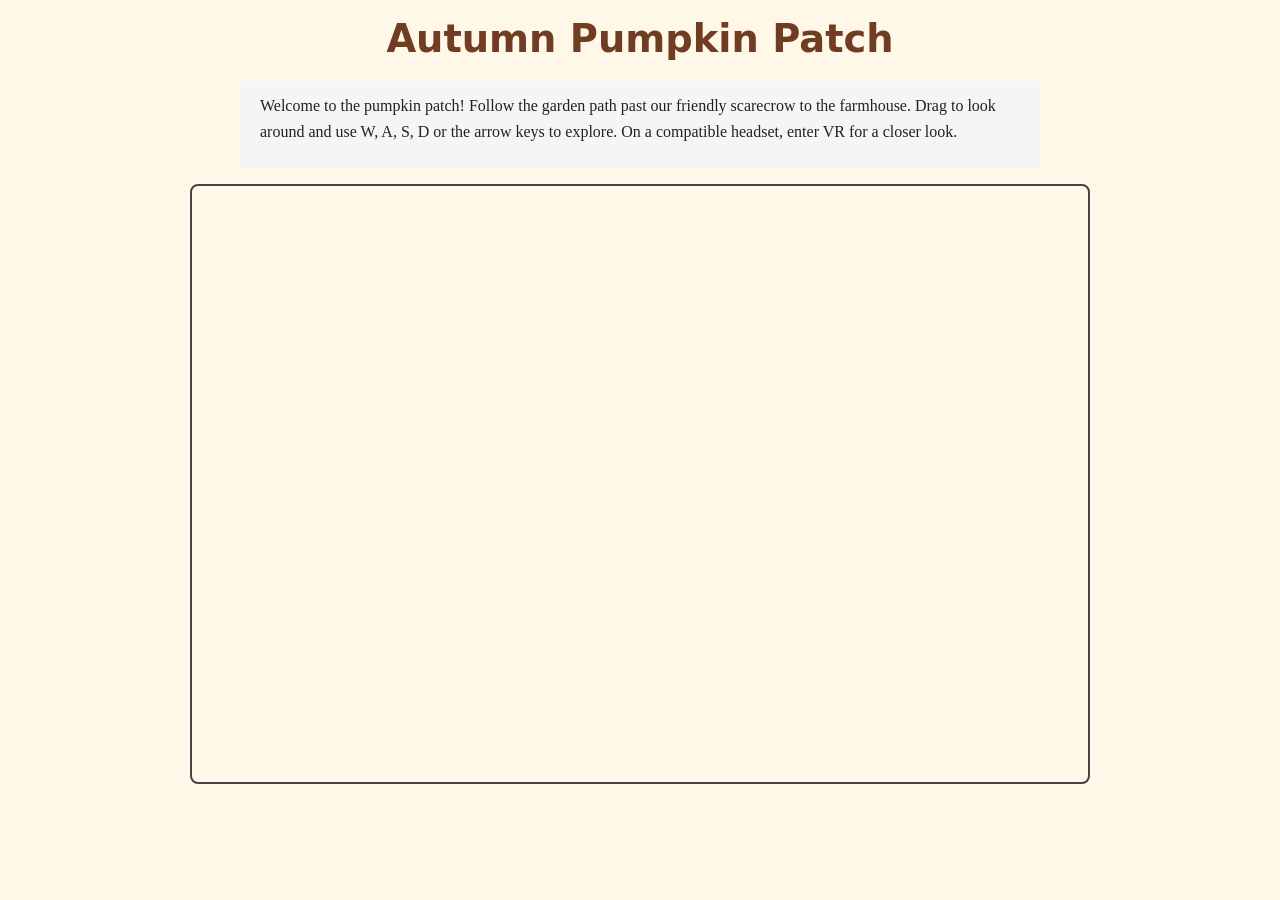
<file: Group1.html>
<!DOCTYPE html>
<!-- Group 1: Summer, Constanza, Brian, gabrielle -->
<html lang="en">
<head>
  <meta charset="UTF-8">
  <meta name="viewport" content="width=device-width, initial-scale=1.0">
  <title>Autumn Pumpkin Patch</title>

  <!-- A‑Frame Core -->
  <script src="https://aframe.io/releases/1.8.0/aframe.min.js"></script>

  <!-- Extras: nav-mesh + teleport -->

    <!-- Extras: nav-mesh + teleport -->
   <script src="javascript/aframe-extras.min.js"></script>

    <!-- Environment component -->

   <script src="javascript/aframe-environment-component.min.js"></script>



  <style>
    :root {
      --light-gray-bg: #f5f5f5;
    }

    * {
      box-sizing: border-box;
    }

    body {
      margin: 0;
      padding: 0;
      font-family: system-ui, -apple-system, BlinkMacSystemFont, "Segoe UI", sans-serif;
      background: #fff7e7;
      color: #222;
      display: flex;
      flex-direction: column;
      min-height: 100vh;
    }

    h1 {
      text-align: center;
      margin: 16px 8px 4px;
      font-size: clamp(1.8rem, 4vw, 2.4rem);
      color: #713d22;
    }

    p {
      font-family: Georgia, serif;
      background-color: var(--light-gray-bg);
      color: #222;
      max-width: 800px;
      margin: 16px auto;
      line-height: 1.6;
      padding: 12px 20px 24px;
    }

    #VR-scene {
      max-width: 900px;
      width: 100%;
      margin: 0 auto 24px;
      border: 2px solid #444;
      border-radius: 8px;
      overflow: hidden;
      aspect-ratio: 3 / 2;
      display: flex;
    }

    a-scene {
      width: 100%;
      height: 100%;
    }

    @media (max-width: 600px) {
      #VR-scene {
        border-width: 1px;
        margin-bottom: 16px;
      }
    }
  </style>
</head>

<body>

  <h1>Autumn Pumpkin Patch</h1>
  <p>Welcome to the pumpkin patch! Follow the garden path past our friendly scarecrow to the farmhouse. Drag to look around and use W, A, S, D or the arrow keys to explore. On a compatible headset, enter VR for a closer look.</p>
  <div id="VR-scene">
    <a-scene embedded
      shadow="type: pcf"
      renderer="antialias: true; colorManagement: false; exposure: 1.0; toneMapping: None"
      xr-mode-ui="enabled: true"
      webxr="optionalFeatures: hand-tracking, layers"
      cursor="rayOrigin: mouse"
      inspector="url: https://cdn.jsdelivr.net/gh/aframevr/aframe-inspector@master/dist/aframe-inspector.min.js"
    >

      <a-entity id="rig" position="0 0 9"><a-camera position="0 1.7 0" wasd-controls="acceleration: 14" look-controls="pointerLockEnabled: false"></a-camera></a-entity>
      <a-sky color="#efc995"></a-sky>
      <a-entity light="type: ambient; color: #ffe5bc; intensity: 0.8"></a-entity>
      <a-entity light="type: directional; color: #ffcf86; intensity: 2; castShadow: true; shadowCameraLeft: -16; shadowCameraRight: 16; shadowCameraTop: 16; shadowCameraBottom: -16" position="-7 12 6"></a-entity>
      <a-plane rotation="-90 0 0" width="200" height="200" color="#8a9150" shadow="receive: true"></a-plane>
      <a-plane position="0 0.012 -1" rotation="-90 0 0" width="14" height="16" color="#70462d" shadow="receive: true"></a-plane>
      <a-plane position="0 0.025 0" rotation="-90 0 0" width="2.4" height="18" color="#c7a16a"></a-plane>
<a-entity class="pumpkin" position="-5.699999999999999 0.06 4.0" scale="0.74 0.74 0.74">
      <a-sphere position="0.290 .44 0.000" radius=".42" scale=".85 1 .85" color="#e87817" segments-width="12" segments-height="10" shadow="cast: true; receive: true"></a-sphere>
      <a-sphere position="0.222 .44 0.186" radius=".42" scale=".85 1 .85" color="#d9680c" segments-width="12" segments-height="10" shadow="cast: true; receive: true"></a-sphere>
      <a-sphere position="0.050 .44 0.286" radius=".42" scale=".85 1 .85" color="#f28a1c" segments-width="12" segments-height="10" shadow="cast: true; receive: true"></a-sphere>
      <a-sphere position="-0.145 .44 0.251" radius=".42" scale=".85 1 .85" color="#e87817" segments-width="12" segments-height="10" shadow="cast: true; receive: true"></a-sphere>
      <a-sphere position="-0.273 .44 0.099" radius=".42" scale=".85 1 .85" color="#d9680c" segments-width="12" segments-height="10" shadow="cast: true; receive: true"></a-sphere>
      <a-sphere position="-0.273 .44 -0.099" radius=".42" scale=".85 1 .85" color="#f28a1c" segments-width="12" segments-height="10" shadow="cast: true; receive: true"></a-sphere>
      <a-sphere position="-0.145 .44 -0.251" radius=".42" scale=".85 1 .85" color="#e87817" segments-width="12" segments-height="10" shadow="cast: true; receive: true"></a-sphere>
      <a-sphere position="0.050 .44 -0.286" radius=".42" scale=".85 1 .85" color="#d9680c" segments-width="12" segments-height="10" shadow="cast: true; receive: true"></a-sphere>
      <a-sphere position="0.222 .44 -0.186" radius=".42" scale=".85 1 .85" color="#f28a1c" segments-width="12" segments-height="10" shadow="cast: true; receive: true"></a-sphere>
      <a-cylinder position="0 .92 0" radius=".085" height=".30" rotation="0 0 -18" color="#536232" shadow="cast: true"></a-cylinder>
      <a-sphere position=".23 .85 0" radius=".18" scale="1 .15 .5" rotation="0 0 15" color="#677c35"></a-sphere>
</a-entity>
<a-entity class="pumpkin" position="-3.8 0.06 4.0" scale="0.8300000000000001 0.8300000000000001 0.8300000000000001">
      <a-sphere position="0.290 .44 0.000" radius=".42" scale=".85 1 .85" color="#e87817" segments-width="12" segments-height="10" shadow="cast: true; receive: true"></a-sphere>
      <a-sphere position="0.222 .44 0.186" radius=".42" scale=".85 1 .85" color="#d9680c" segments-width="12" segments-height="10" shadow="cast: true; receive: true"></a-sphere>
      <a-sphere position="0.050 .44 0.286" radius=".42" scale=".85 1 .85" color="#f28a1c" segments-width="12" segments-height="10" shadow="cast: true; receive: true"></a-sphere>
      <a-sphere position="-0.145 .44 0.251" radius=".42" scale=".85 1 .85" color="#e87817" segments-width="12" segments-height="10" shadow="cast: true; receive: true"></a-sphere>
      <a-sphere position="-0.273 .44 0.099" radius=".42" scale=".85 1 .85" color="#d9680c" segments-width="12" segments-height="10" shadow="cast: true; receive: true"></a-sphere>
      <a-sphere position="-0.273 .44 -0.099" radius=".42" scale=".85 1 .85" color="#f28a1c" segments-width="12" segments-height="10" shadow="cast: true; receive: true"></a-sphere>
      <a-sphere position="-0.145 .44 -0.251" radius=".42" scale=".85 1 .85" color="#e87817" segments-width="12" segments-height="10" shadow="cast: true; receive: true"></a-sphere>
      <a-sphere position="0.050 .44 -0.286" radius=".42" scale=".85 1 .85" color="#d9680c" segments-width="12" segments-height="10" shadow="cast: true; receive: true"></a-sphere>
      <a-sphere position="0.222 .44 -0.186" radius=".42" scale=".85 1 .85" color="#f28a1c" segments-width="12" segments-height="10" shadow="cast: true; receive: true"></a-sphere>
      <a-cylinder position="0 .92 0" radius=".085" height=".30" rotation="0 0 -18" color="#536232" shadow="cast: true"></a-cylinder>
      <a-sphere position=".23 .85 0" radius=".18" scale="1 .15 .5" rotation="0 0 15" color="#677c35"></a-sphere>
</a-entity>
<a-entity class="pumpkin" position="-1.9 0.06 4.0" scale="0.92 0.92 0.92">
      <a-sphere position="0.290 .44 0.000" radius=".42" scale=".85 1 .85" color="#e87817" segments-width="12" segments-height="10" shadow="cast: true; receive: true"></a-sphere>
      <a-sphere position="0.222 .44 0.186" radius=".42" scale=".85 1 .85" color="#d9680c" segments-width="12" segments-height="10" shadow="cast: true; receive: true"></a-sphere>
      <a-sphere position="0.050 .44 0.286" radius=".42" scale=".85 1 .85" color="#f28a1c" segments-width="12" segments-height="10" shadow="cast: true; receive: true"></a-sphere>
      <a-sphere position="-0.145 .44 0.251" radius=".42" scale=".85 1 .85" color="#e87817" segments-width="12" segments-height="10" shadow="cast: true; receive: true"></a-sphere>
      <a-sphere position="-0.273 .44 0.099" radius=".42" scale=".85 1 .85" color="#d9680c" segments-width="12" segments-height="10" shadow="cast: true; receive: true"></a-sphere>
      <a-sphere position="-0.273 .44 -0.099" radius=".42" scale=".85 1 .85" color="#f28a1c" segments-width="12" segments-height="10" shadow="cast: true; receive: true"></a-sphere>
      <a-sphere position="-0.145 .44 -0.251" radius=".42" scale=".85 1 .85" color="#e87817" segments-width="12" segments-height="10" shadow="cast: true; receive: true"></a-sphere>
      <a-sphere position="0.050 .44 -0.286" radius=".42" scale=".85 1 .85" color="#d9680c" segments-width="12" segments-height="10" shadow="cast: true; receive: true"></a-sphere>
      <a-sphere position="0.222 .44 -0.186" radius=".42" scale=".85 1 .85" color="#f28a1c" segments-width="12" segments-height="10" shadow="cast: true; receive: true"></a-sphere>
      <a-cylinder position="0 .92 0" radius=".085" height=".30" rotation="0 0 -18" color="#536232" shadow="cast: true"></a-cylinder>
      <a-sphere position=".23 .85 0" radius=".18" scale="1 .15 .5" rotation="0 0 15" color="#677c35"></a-sphere>
</a-entity>
<a-entity class="pumpkin" position="1.9 0.06 4.0" scale="0.74 0.74 0.74">
      <a-sphere position="0.290 .44 0.000" radius=".42" scale=".85 1 .85" color="#e87817" segments-width="12" segments-height="10" shadow="cast: true; receive: true"></a-sphere>
      <a-sphere position="0.222 .44 0.186" radius=".42" scale=".85 1 .85" color="#d9680c" segments-width="12" segments-height="10" shadow="cast: true; receive: true"></a-sphere>
      <a-sphere position="0.050 .44 0.286" radius=".42" scale=".85 1 .85" color="#f28a1c" segments-width="12" segments-height="10" shadow="cast: true; receive: true"></a-sphere>
      <a-sphere position="-0.145 .44 0.251" radius=".42" scale=".85 1 .85" color="#e87817" segments-width="12" segments-height="10" shadow="cast: true; receive: true"></a-sphere>
      <a-sphere position="-0.273 .44 0.099" radius=".42" scale=".85 1 .85" color="#d9680c" segments-width="12" segments-height="10" shadow="cast: true; receive: true"></a-sphere>
      <a-sphere position="-0.273 .44 -0.099" radius=".42" scale=".85 1 .85" color="#f28a1c" segments-width="12" segments-height="10" shadow="cast: true; receive: true"></a-sphere>
      <a-sphere position="-0.145 .44 -0.251" radius=".42" scale=".85 1 .85" color="#e87817" segments-width="12" segments-height="10" shadow="cast: true; receive: true"></a-sphere>
      <a-sphere position="0.050 .44 -0.286" radius=".42" scale=".85 1 .85" color="#d9680c" segments-width="12" segments-height="10" shadow="cast: true; receive: true"></a-sphere>
      <a-sphere position="0.222 .44 -0.186" radius=".42" scale=".85 1 .85" color="#f28a1c" segments-width="12" segments-height="10" shadow="cast: true; receive: true"></a-sphere>
      <a-cylinder position="0 .92 0" radius=".085" height=".30" rotation="0 0 -18" color="#536232" shadow="cast: true"></a-cylinder>
      <a-sphere position=".23 .85 0" radius=".18" scale="1 .15 .5" rotation="0 0 15" color="#677c35"></a-sphere>
</a-entity>
<a-entity class="pumpkin" position="3.8 0.06 4.0" scale="0.8300000000000001 0.8300000000000001 0.8300000000000001">
      <a-sphere position="0.290 .44 0.000" radius=".42" scale=".85 1 .85" color="#e87817" segments-width="12" segments-height="10" shadow="cast: true; receive: true"></a-sphere>
      <a-sphere position="0.222 .44 0.186" radius=".42" scale=".85 1 .85" color="#d9680c" segments-width="12" segments-height="10" shadow="cast: true; receive: true"></a-sphere>
      <a-sphere position="0.050 .44 0.286" radius=".42" scale=".85 1 .85" color="#f28a1c" segments-width="12" segments-height="10" shadow="cast: true; receive: true"></a-sphere>
      <a-sphere position="-0.145 .44 0.251" radius=".42" scale=".85 1 .85" color="#e87817" segments-width="12" segments-height="10" shadow="cast: true; receive: true"></a-sphere>
      <a-sphere position="-0.273 .44 0.099" radius=".42" scale=".85 1 .85" color="#d9680c" segments-width="12" segments-height="10" shadow="cast: true; receive: true"></a-sphere>
      <a-sphere position="-0.273 .44 -0.099" radius=".42" scale=".85 1 .85" color="#f28a1c" segments-width="12" segments-height="10" shadow="cast: true; receive: true"></a-sphere>
      <a-sphere position="-0.145 .44 -0.251" radius=".42" scale=".85 1 .85" color="#e87817" segments-width="12" segments-height="10" shadow="cast: true; receive: true"></a-sphere>
      <a-sphere position="0.050 .44 -0.286" radius=".42" scale=".85 1 .85" color="#d9680c" segments-width="12" segments-height="10" shadow="cast: true; receive: true"></a-sphere>
      <a-sphere position="0.222 .44 -0.186" radius=".42" scale=".85 1 .85" color="#f28a1c" segments-width="12" segments-height="10" shadow="cast: true; receive: true"></a-sphere>
      <a-cylinder position="0 .92 0" radius=".085" height=".30" rotation="0 0 -18" color="#536232" shadow="cast: true"></a-cylinder>
      <a-sphere position=".23 .85 0" radius=".18" scale="1 .15 .5" rotation="0 0 15" color="#677c35"></a-sphere>
</a-entity>
<a-entity class="pumpkin" position="5.699999999999999 0.06 4.0" scale="0.92 0.92 0.92">
      <a-sphere position="0.290 .44 0.000" radius=".42" scale=".85 1 .85" color="#e87817" segments-width="12" segments-height="10" shadow="cast: true; receive: true"></a-sphere>
      <a-sphere position="0.222 .44 0.186" radius=".42" scale=".85 1 .85" color="#d9680c" segments-width="12" segments-height="10" shadow="cast: true; receive: true"></a-sphere>
      <a-sphere position="0.050 .44 0.286" radius=".42" scale=".85 1 .85" color="#f28a1c" segments-width="12" segments-height="10" shadow="cast: true; receive: true"></a-sphere>
      <a-sphere position="-0.145 .44 0.251" radius=".42" scale=".85 1 .85" color="#e87817" segments-width="12" segments-height="10" shadow="cast: true; receive: true"></a-sphere>
      <a-sphere position="-0.273 .44 0.099" radius=".42" scale=".85 1 .85" color="#d9680c" segments-width="12" segments-height="10" shadow="cast: true; receive: true"></a-sphere>
      <a-sphere position="-0.273 .44 -0.099" radius=".42" scale=".85 1 .85" color="#f28a1c" segments-width="12" segments-height="10" shadow="cast: true; receive: true"></a-sphere>
      <a-sphere position="-0.145 .44 -0.251" radius=".42" scale=".85 1 .85" color="#e87817" segments-width="12" segments-height="10" shadow="cast: true; receive: true"></a-sphere>
      <a-sphere position="0.050 .44 -0.286" radius=".42" scale=".85 1 .85" color="#d9680c" segments-width="12" segments-height="10" shadow="cast: true; receive: true"></a-sphere>
      <a-sphere position="0.222 .44 -0.186" radius=".42" scale=".85 1 .85" color="#f28a1c" segments-width="12" segments-height="10" shadow="cast: true; receive: true"></a-sphere>
      <a-cylinder position="0 .92 0" radius=".085" height=".30" rotation="0 0 -18" color="#536232" shadow="cast: true"></a-cylinder>
      <a-sphere position=".23 .85 0" radius=".18" scale="1 .15 .5" rotation="0 0 15" color="#677c35"></a-sphere>
</a-entity>
<a-entity class="pumpkin" position="-5.699999999999999 0.06 1.5" scale="0.65 0.65 0.65">
      <a-sphere position="0.290 .44 0.000" radius=".42" scale=".85 1 .85" color="#e87817" segments-width="12" segments-height="10" shadow="cast: true; receive: true"></a-sphere>
      <a-sphere position="0.222 .44 0.186" radius=".42" scale=".85 1 .85" color="#d9680c" segments-width="12" segments-height="10" shadow="cast: true; receive: true"></a-sphere>
      <a-sphere position="0.050 .44 0.286" radius=".42" scale=".85 1 .85" color="#f28a1c" segments-width="12" segments-height="10" shadow="cast: true; receive: true"></a-sphere>
      <a-sphere position="-0.145 .44 0.251" radius=".42" scale=".85 1 .85" color="#e87817" segments-width="12" segments-height="10" shadow="cast: true; receive: true"></a-sphere>
      <a-sphere position="-0.273 .44 0.099" radius=".42" scale=".85 1 .85" color="#d9680c" segments-width="12" segments-height="10" shadow="cast: true; receive: true"></a-sphere>
      <a-sphere position="-0.273 .44 -0.099" radius=".42" scale=".85 1 .85" color="#f28a1c" segments-width="12" segments-height="10" shadow="cast: true; receive: true"></a-sphere>
      <a-sphere position="-0.145 .44 -0.251" radius=".42" scale=".85 1 .85" color="#e87817" segments-width="12" segments-height="10" shadow="cast: true; receive: true"></a-sphere>
      <a-sphere position="0.050 .44 -0.286" radius=".42" scale=".85 1 .85" color="#d9680c" segments-width="12" segments-height="10" shadow="cast: true; receive: true"></a-sphere>
      <a-sphere position="0.222 .44 -0.186" radius=".42" scale=".85 1 .85" color="#f28a1c" segments-width="12" segments-height="10" shadow="cast: true; receive: true"></a-sphere>
      <a-cylinder position="0 .92 0" radius=".085" height=".30" rotation="0 0 -18" color="#536232" shadow="cast: true"></a-cylinder>
      <a-sphere position=".23 .85 0" radius=".18" scale="1 .15 .5" rotation="0 0 15" color="#677c35"></a-sphere>
</a-entity>
<a-entity class="pumpkin" position="-3.8 0.06 1.5" scale="0.74 0.74 0.74">
      <a-sphere position="0.290 .44 0.000" radius=".42" scale=".85 1 .85" color="#e87817" segments-width="12" segments-height="10" shadow="cast: true; receive: true"></a-sphere>
      <a-sphere position="0.222 .44 0.186" radius=".42" scale=".85 1 .85" color="#d9680c" segments-width="12" segments-height="10" shadow="cast: true; receive: true"></a-sphere>
      <a-sphere position="0.050 .44 0.286" radius=".42" scale=".85 1 .85" color="#f28a1c" segments-width="12" segments-height="10" shadow="cast: true; receive: true"></a-sphere>
      <a-sphere position="-0.145 .44 0.251" radius=".42" scale=".85 1 .85" color="#e87817" segments-width="12" segments-height="10" shadow="cast: true; receive: true"></a-sphere>
      <a-sphere position="-0.273 .44 0.099" radius=".42" scale=".85 1 .85" color="#d9680c" segments-width="12" segments-height="10" shadow="cast: true; receive: true"></a-sphere>
      <a-sphere position="-0.273 .44 -0.099" radius=".42" scale=".85 1 .85" color="#f28a1c" segments-width="12" segments-height="10" shadow="cast: true; receive: true"></a-sphere>
      <a-sphere position="-0.145 .44 -0.251" radius=".42" scale=".85 1 .85" color="#e87817" segments-width="12" segments-height="10" shadow="cast: true; receive: true"></a-sphere>
      <a-sphere position="0.050 .44 -0.286" radius=".42" scale=".85 1 .85" color="#d9680c" segments-width="12" segments-height="10" shadow="cast: true; receive: true"></a-sphere>
      <a-sphere position="0.222 .44 -0.186" radius=".42" scale=".85 1 .85" color="#f28a1c" segments-width="12" segments-height="10" shadow="cast: true; receive: true"></a-sphere>
      <a-cylinder position="0 .92 0" radius=".085" height=".30" rotation="0 0 -18" color="#536232" shadow="cast: true"></a-cylinder>
      <a-sphere position=".23 .85 0" radius=".18" scale="1 .15 .5" rotation="0 0 15" color="#677c35"></a-sphere>
</a-entity>
<a-entity class="pumpkin" position="-1.9 0.06 1.5" scale="0.8300000000000001 0.8300000000000001 0.8300000000000001">
      <a-sphere position="0.290 .44 0.000" radius=".42" scale=".85 1 .85" color="#e87817" segments-width="12" segments-height="10" shadow="cast: true; receive: true"></a-sphere>
      <a-sphere position="0.222 .44 0.186" radius=".42" scale=".85 1 .85" color="#d9680c" segments-width="12" segments-height="10" shadow="cast: true; receive: true"></a-sphere>
      <a-sphere position="0.050 .44 0.286" radius=".42" scale=".85 1 .85" color="#f28a1c" segments-width="12" segments-height="10" shadow="cast: true; receive: true"></a-sphere>
      <a-sphere position="-0.145 .44 0.251" radius=".42" scale=".85 1 .85" color="#e87817" segments-width="12" segments-height="10" shadow="cast: true; receive: true"></a-sphere>
      <a-sphere position="-0.273 .44 0.099" radius=".42" scale=".85 1 .85" color="#d9680c" segments-width="12" segments-height="10" shadow="cast: true; receive: true"></a-sphere>
      <a-sphere position="-0.273 .44 -0.099" radius=".42" scale=".85 1 .85" color="#f28a1c" segments-width="12" segments-height="10" shadow="cast: true; receive: true"></a-sphere>
      <a-sphere position="-0.145 .44 -0.251" radius=".42" scale=".85 1 .85" color="#e87817" segments-width="12" segments-height="10" shadow="cast: true; receive: true"></a-sphere>
      <a-sphere position="0.050 .44 -0.286" radius=".42" scale=".85 1 .85" color="#d9680c" segments-width="12" segments-height="10" shadow="cast: true; receive: true"></a-sphere>
      <a-sphere position="0.222 .44 -0.186" radius=".42" scale=".85 1 .85" color="#f28a1c" segments-width="12" segments-height="10" shadow="cast: true; receive: true"></a-sphere>
      <a-cylinder position="0 .92 0" radius=".085" height=".30" rotation="0 0 -18" color="#536232" shadow="cast: true"></a-cylinder>
      <a-sphere position=".23 .85 0" radius=".18" scale="1 .15 .5" rotation="0 0 15" color="#677c35"></a-sphere>
</a-entity>
<a-entity class="pumpkin" position="1.9 0.06 1.5" scale="0.65 0.65 0.65">
      <a-sphere position="0.290 .44 0.000" radius=".42" scale=".85 1 .85" color="#e87817" segments-width="12" segments-height="10" shadow="cast: true; receive: true"></a-sphere>
      <a-sphere position="0.222 .44 0.186" radius=".42" scale=".85 1 .85" color="#d9680c" segments-width="12" segments-height="10" shadow="cast: true; receive: true"></a-sphere>
      <a-sphere position="0.050 .44 0.286" radius=".42" scale=".85 1 .85" color="#f28a1c" segments-width="12" segments-height="10" shadow="cast: true; receive: true"></a-sphere>
      <a-sphere position="-0.145 .44 0.251" radius=".42" scale=".85 1 .85" color="#e87817" segments-width="12" segments-height="10" shadow="cast: true; receive: true"></a-sphere>
      <a-sphere position="-0.273 .44 0.099" radius=".42" scale=".85 1 .85" color="#d9680c" segments-width="12" segments-height="10" shadow="cast: true; receive: true"></a-sphere>
      <a-sphere position="-0.273 .44 -0.099" radius=".42" scale=".85 1 .85" color="#f28a1c" segments-width="12" segments-height="10" shadow="cast: true; receive: true"></a-sphere>
      <a-sphere position="-0.145 .44 -0.251" radius=".42" scale=".85 1 .85" color="#e87817" segments-width="12" segments-height="10" shadow="cast: true; receive: true"></a-sphere>
      <a-sphere position="0.050 .44 -0.286" radius=".42" scale=".85 1 .85" color="#d9680c" segments-width="12" segments-height="10" shadow="cast: true; receive: true"></a-sphere>
      <a-sphere position="0.222 .44 -0.186" radius=".42" scale=".85 1 .85" color="#f28a1c" segments-width="12" segments-height="10" shadow="cast: true; receive: true"></a-sphere>
      <a-cylinder position="0 .92 0" radius=".085" height=".30" rotation="0 0 -18" color="#536232" shadow="cast: true"></a-cylinder>
      <a-sphere position=".23 .85 0" radius=".18" scale="1 .15 .5" rotation="0 0 15" color="#677c35"></a-sphere>
</a-entity>
<a-entity class="pumpkin" position="3.8 0.06 1.5" scale="0.74 0.74 0.74">
      <a-sphere position="0.290 .44 0.000" radius=".42" scale=".85 1 .85" color="#e87817" segments-width="12" segments-height="10" shadow="cast: true; receive: true"></a-sphere>
      <a-sphere position="0.222 .44 0.186" radius=".42" scale=".85 1 .85" color="#d9680c" segments-width="12" segments-height="10" shadow="cast: true; receive: true"></a-sphere>
      <a-sphere position="0.050 .44 0.286" radius=".42" scale=".85 1 .85" color="#f28a1c" segments-width="12" segments-height="10" shadow="cast: true; receive: true"></a-sphere>
      <a-sphere position="-0.145 .44 0.251" radius=".42" scale=".85 1 .85" color="#e87817" segments-width="12" segments-height="10" shadow="cast: true; receive: true"></a-sphere>
      <a-sphere position="-0.273 .44 0.099" radius=".42" scale=".85 1 .85" color="#d9680c" segments-width="12" segments-height="10" shadow="cast: true; receive: true"></a-sphere>
      <a-sphere position="-0.273 .44 -0.099" radius=".42" scale=".85 1 .85" color="#f28a1c" segments-width="12" segments-height="10" shadow="cast: true; receive: true"></a-sphere>
      <a-sphere position="-0.145 .44 -0.251" radius=".42" scale=".85 1 .85" color="#e87817" segments-width="12" segments-height="10" shadow="cast: true; receive: true"></a-sphere>
      <a-sphere position="0.050 .44 -0.286" radius=".42" scale=".85 1 .85" color="#d9680c" segments-width="12" segments-height="10" shadow="cast: true; receive: true"></a-sphere>
      <a-sphere position="0.222 .44 -0.186" radius=".42" scale=".85 1 .85" color="#f28a1c" segments-width="12" segments-height="10" shadow="cast: true; receive: true"></a-sphere>
      <a-cylinder position="0 .92 0" radius=".085" height=".30" rotation="0 0 -18" color="#536232" shadow="cast: true"></a-cylinder>
      <a-sphere position=".23 .85 0" radius=".18" scale="1 .15 .5" rotation="0 0 15" color="#677c35"></a-sphere>
</a-entity>
<a-entity class="pumpkin" position="5.699999999999999 0.06 1.5" scale="0.8300000000000001 0.8300000000000001 0.8300000000000001">
      <a-sphere position="0.290 .44 0.000" radius=".42" scale=".85 1 .85" color="#e87817" segments-width="12" segments-height="10" shadow="cast: true; receive: true"></a-sphere>
      <a-sphere position="0.222 .44 0.186" radius=".42" scale=".85 1 .85" color="#d9680c" segments-width="12" segments-height="10" shadow="cast: true; receive: true"></a-sphere>
      <a-sphere position="0.050 .44 0.286" radius=".42" scale=".85 1 .85" color="#f28a1c" segments-width="12" segments-height="10" shadow="cast: true; receive: true"></a-sphere>
      <a-sphere position="-0.145 .44 0.251" radius=".42" scale=".85 1 .85" color="#e87817" segments-width="12" segments-height="10" shadow="cast: true; receive: true"></a-sphere>
      <a-sphere position="-0.273 .44 0.099" radius=".42" scale=".85 1 .85" color="#d9680c" segments-width="12" segments-height="10" shadow="cast: true; receive: true"></a-sphere>
      <a-sphere position="-0.273 .44 -0.099" radius=".42" scale=".85 1 .85" color="#f28a1c" segments-width="12" segments-height="10" shadow="cast: true; receive: true"></a-sphere>
      <a-sphere position="-0.145 .44 -0.251" radius=".42" scale=".85 1 .85" color="#e87817" segments-width="12" segments-height="10" shadow="cast: true; receive: true"></a-sphere>
      <a-sphere position="0.050 .44 -0.286" radius=".42" scale=".85 1 .85" color="#d9680c" segments-width="12" segments-height="10" shadow="cast: true; receive: true"></a-sphere>
      <a-sphere position="0.222 .44 -0.186" radius=".42" scale=".85 1 .85" color="#f28a1c" segments-width="12" segments-height="10" shadow="cast: true; receive: true"></a-sphere>
      <a-cylinder position="0 .92 0" radius=".085" height=".30" rotation="0 0 -18" color="#536232" shadow="cast: true"></a-cylinder>
      <a-sphere position=".23 .85 0" radius=".18" scale="1 .15 .5" rotation="0 0 15" color="#677c35"></a-sphere>
</a-entity>
<a-entity class="pumpkin" position="-5.699999999999999 0.06 -1.0" scale="0.92 0.92 0.92">
      <a-sphere position="0.290 .44 0.000" radius=".42" scale=".85 1 .85" color="#e87817" segments-width="12" segments-height="10" shadow="cast: true; receive: true"></a-sphere>
      <a-sphere position="0.222 .44 0.186" radius=".42" scale=".85 1 .85" color="#d9680c" segments-width="12" segments-height="10" shadow="cast: true; receive: true"></a-sphere>
      <a-sphere position="0.050 .44 0.286" radius=".42" scale=".85 1 .85" color="#f28a1c" segments-width="12" segments-height="10" shadow="cast: true; receive: true"></a-sphere>
      <a-sphere position="-0.145 .44 0.251" radius=".42" scale=".85 1 .85" color="#e87817" segments-width="12" segments-height="10" shadow="cast: true; receive: true"></a-sphere>
      <a-sphere position="-0.273 .44 0.099" radius=".42" scale=".85 1 .85" color="#d9680c" segments-width="12" segments-height="10" shadow="cast: true; receive: true"></a-sphere>
      <a-sphere position="-0.273 .44 -0.099" radius=".42" scale=".85 1 .85" color="#f28a1c" segments-width="12" segments-height="10" shadow="cast: true; receive: true"></a-sphere>
      <a-sphere position="-0.145 .44 -0.251" radius=".42" scale=".85 1 .85" color="#e87817" segments-width="12" segments-height="10" shadow="cast: true; receive: true"></a-sphere>
      <a-sphere position="0.050 .44 -0.286" radius=".42" scale=".85 1 .85" color="#d9680c" segments-width="12" segments-height="10" shadow="cast: true; receive: true"></a-sphere>
      <a-sphere position="0.222 .44 -0.186" radius=".42" scale=".85 1 .85" color="#f28a1c" segments-width="12" segments-height="10" shadow="cast: true; receive: true"></a-sphere>
      <a-cylinder position="0 .92 0" radius=".085" height=".30" rotation="0 0 -18" color="#536232" shadow="cast: true"></a-cylinder>
      <a-sphere position=".23 .85 0" radius=".18" scale="1 .15 .5" rotation="0 0 15" color="#677c35"></a-sphere>
</a-entity>
<a-entity class="pumpkin" position="-3.8 0.06 -1.0" scale="0.65 0.65 0.65">
      <a-sphere position="0.290 .44 0.000" radius=".42" scale=".85 1 .85" color="#e87817" segments-width="12" segments-height="10" shadow="cast: true; receive: true"></a-sphere>
      <a-sphere position="0.222 .44 0.186" radius=".42" scale=".85 1 .85" color="#d9680c" segments-width="12" segments-height="10" shadow="cast: true; receive: true"></a-sphere>
      <a-sphere position="0.050 .44 0.286" radius=".42" scale=".85 1 .85" color="#f28a1c" segments-width="12" segments-height="10" shadow="cast: true; receive: true"></a-sphere>
      <a-sphere position="-0.145 .44 0.251" radius=".42" scale=".85 1 .85" color="#e87817" segments-width="12" segments-height="10" shadow="cast: true; receive: true"></a-sphere>
      <a-sphere position="-0.273 .44 0.099" radius=".42" scale=".85 1 .85" color="#d9680c" segments-width="12" segments-height="10" shadow="cast: true; receive: true"></a-sphere>
      <a-sphere position="-0.273 .44 -0.099" radius=".42" scale=".85 1 .85" color="#f28a1c" segments-width="12" segments-height="10" shadow="cast: true; receive: true"></a-sphere>
      <a-sphere position="-0.145 .44 -0.251" radius=".42" scale=".85 1 .85" color="#e87817" segments-width="12" segments-height="10" shadow="cast: true; receive: true"></a-sphere>
      <a-sphere position="0.050 .44 -0.286" radius=".42" scale=".85 1 .85" color="#d9680c" segments-width="12" segments-height="10" shadow="cast: true; receive: true"></a-sphere>
      <a-sphere position="0.222 .44 -0.186" radius=".42" scale=".85 1 .85" color="#f28a1c" segments-width="12" segments-height="10" shadow="cast: true; receive: true"></a-sphere>
      <a-cylinder position="0 .92 0" radius=".085" height=".30" rotation="0 0 -18" color="#536232" shadow="cast: true"></a-cylinder>
      <a-sphere position=".23 .85 0" radius=".18" scale="1 .15 .5" rotation="0 0 15" color="#677c35"></a-sphere>
</a-entity>
<a-entity class="pumpkin" position="-1.9 0.06 -1.0" scale="0.74 0.74 0.74">
      <a-sphere position="0.290 .44 0.000" radius=".42" scale=".85 1 .85" color="#e87817" segments-width="12" segments-height="10" shadow="cast: true; receive: true"></a-sphere>
      <a-sphere position="0.222 .44 0.186" radius=".42" scale=".85 1 .85" color="#d9680c" segments-width="12" segments-height="10" shadow="cast: true; receive: true"></a-sphere>
      <a-sphere position="0.050 .44 0.286" radius=".42" scale=".85 1 .85" color="#f28a1c" segments-width="12" segments-height="10" shadow="cast: true; receive: true"></a-sphere>
      <a-sphere position="-0.145 .44 0.251" radius=".42" scale=".85 1 .85" color="#e87817" segments-width="12" segments-height="10" shadow="cast: true; receive: true"></a-sphere>
      <a-sphere position="-0.273 .44 0.099" radius=".42" scale=".85 1 .85" color="#d9680c" segments-width="12" segments-height="10" shadow="cast: true; receive: true"></a-sphere>
      <a-sphere position="-0.273 .44 -0.099" radius=".42" scale=".85 1 .85" color="#f28a1c" segments-width="12" segments-height="10" shadow="cast: true; receive: true"></a-sphere>
      <a-sphere position="-0.145 .44 -0.251" radius=".42" scale=".85 1 .85" color="#e87817" segments-width="12" segments-height="10" shadow="cast: true; receive: true"></a-sphere>
      <a-sphere position="0.050 .44 -0.286" radius=".42" scale=".85 1 .85" color="#d9680c" segments-width="12" segments-height="10" shadow="cast: true; receive: true"></a-sphere>
      <a-sphere position="0.222 .44 -0.186" radius=".42" scale=".85 1 .85" color="#f28a1c" segments-width="12" segments-height="10" shadow="cast: true; receive: true"></a-sphere>
      <a-cylinder position="0 .92 0" radius=".085" height=".30" rotation="0 0 -18" color="#536232" shadow="cast: true"></a-cylinder>
      <a-sphere position=".23 .85 0" radius=".18" scale="1 .15 .5" rotation="0 0 15" color="#677c35"></a-sphere>
</a-entity>
<a-entity class="pumpkin" position="1.9 0.06 -1.0" scale="0.92 0.92 0.92">
      <a-sphere position="0.290 .44 0.000" radius=".42" scale=".85 1 .85" color="#e87817" segments-width="12" segments-height="10" shadow="cast: true; receive: true"></a-sphere>
      <a-sphere position="0.222 .44 0.186" radius=".42" scale=".85 1 .85" color="#d9680c" segments-width="12" segments-height="10" shadow="cast: true; receive: true"></a-sphere>
      <a-sphere position="0.050 .44 0.286" radius=".42" scale=".85 1 .85" color="#f28a1c" segments-width="12" segments-height="10" shadow="cast: true; receive: true"></a-sphere>
      <a-sphere position="-0.145 .44 0.251" radius=".42" scale=".85 1 .85" color="#e87817" segments-width="12" segments-height="10" shadow="cast: true; receive: true"></a-sphere>
      <a-sphere position="-0.273 .44 0.099" radius=".42" scale=".85 1 .85" color="#d9680c" segments-width="12" segments-height="10" shadow="cast: true; receive: true"></a-sphere>
      <a-sphere position="-0.273 .44 -0.099" radius=".42" scale=".85 1 .85" color="#f28a1c" segments-width="12" segments-height="10" shadow="cast: true; receive: true"></a-sphere>
      <a-sphere position="-0.145 .44 -0.251" radius=".42" scale=".85 1 .85" color="#e87817" segments-width="12" segments-height="10" shadow="cast: true; receive: true"></a-sphere>
      <a-sphere position="0.050 .44 -0.286" radius=".42" scale=".85 1 .85" color="#d9680c" segments-width="12" segments-height="10" shadow="cast: true; receive: true"></a-sphere>
      <a-sphere position="0.222 .44 -0.186" radius=".42" scale=".85 1 .85" color="#f28a1c" segments-width="12" segments-height="10" shadow="cast: true; receive: true"></a-sphere>
      <a-cylinder position="0 .92 0" radius=".085" height=".30" rotation="0 0 -18" color="#536232" shadow="cast: true"></a-cylinder>
      <a-sphere position=".23 .85 0" radius=".18" scale="1 .15 .5" rotation="0 0 15" color="#677c35"></a-sphere>
</a-entity>
<a-entity class="pumpkin" position="3.8 0.06 -1.0" scale="0.65 0.65 0.65">
      <a-sphere position="0.290 .44 0.000" radius=".42" scale=".85 1 .85" color="#e87817" segments-width="12" segments-height="10" shadow="cast: true; receive: true"></a-sphere>
      <a-sphere position="0.222 .44 0.186" radius=".42" scale=".85 1 .85" color="#d9680c" segments-width="12" segments-height="10" shadow="cast: true; receive: true"></a-sphere>
      <a-sphere position="0.050 .44 0.286" radius=".42" scale=".85 1 .85" color="#f28a1c" segments-width="12" segments-height="10" shadow="cast: true; receive: true"></a-sphere>
      <a-sphere position="-0.145 .44 0.251" radius=".42" scale=".85 1 .85" color="#e87817" segments-width="12" segments-height="10" shadow="cast: true; receive: true"></a-sphere>
      <a-sphere position="-0.273 .44 0.099" radius=".42" scale=".85 1 .85" color="#d9680c" segments-width="12" segments-height="10" shadow="cast: true; receive: true"></a-sphere>
      <a-sphere position="-0.273 .44 -0.099" radius=".42" scale=".85 1 .85" color="#f28a1c" segments-width="12" segments-height="10" shadow="cast: true; receive: true"></a-sphere>
      <a-sphere position="-0.145 .44 -0.251" radius=".42" scale=".85 1 .85" color="#e87817" segments-width="12" segments-height="10" shadow="cast: true; receive: true"></a-sphere>
      <a-sphere position="0.050 .44 -0.286" radius=".42" scale=".85 1 .85" color="#d9680c" segments-width="12" segments-height="10" shadow="cast: true; receive: true"></a-sphere>
      <a-sphere position="0.222 .44 -0.186" radius=".42" scale=".85 1 .85" color="#f28a1c" segments-width="12" segments-height="10" shadow="cast: true; receive: true"></a-sphere>
      <a-cylinder position="0 .92 0" radius=".085" height=".30" rotation="0 0 -18" color="#536232" shadow="cast: true"></a-cylinder>
      <a-sphere position=".23 .85 0" radius=".18" scale="1 .15 .5" rotation="0 0 15" color="#677c35"></a-sphere>
</a-entity>
<a-entity class="pumpkin" position="5.699999999999999 0.06 -1.0" scale="0.74 0.74 0.74">
      <a-sphere position="0.290 .44 0.000" radius=".42" scale=".85 1 .85" color="#e87817" segments-width="12" segments-height="10" shadow="cast: true; receive: true"></a-sphere>
      <a-sphere position="0.222 .44 0.186" radius=".42" scale=".85 1 .85" color="#d9680c" segments-width="12" segments-height="10" shadow="cast: true; receive: true"></a-sphere>
      <a-sphere position="0.050 .44 0.286" radius=".42" scale=".85 1 .85" color="#f28a1c" segments-width="12" segments-height="10" shadow="cast: true; receive: true"></a-sphere>
      <a-sphere position="-0.145 .44 0.251" radius=".42" scale=".85 1 .85" color="#e87817" segments-width="12" segments-height="10" shadow="cast: true; receive: true"></a-sphere>
      <a-sphere position="-0.273 .44 0.099" radius=".42" scale=".85 1 .85" color="#d9680c" segments-width="12" segments-height="10" shadow="cast: true; receive: true"></a-sphere>
      <a-sphere position="-0.273 .44 -0.099" radius=".42" scale=".85 1 .85" color="#f28a1c" segments-width="12" segments-height="10" shadow="cast: true; receive: true"></a-sphere>
      <a-sphere position="-0.145 .44 -0.251" radius=".42" scale=".85 1 .85" color="#e87817" segments-width="12" segments-height="10" shadow="cast: true; receive: true"></a-sphere>
      <a-sphere position="0.050 .44 -0.286" radius=".42" scale=".85 1 .85" color="#d9680c" segments-width="12" segments-height="10" shadow="cast: true; receive: true"></a-sphere>
      <a-sphere position="0.222 .44 -0.186" radius=".42" scale=".85 1 .85" color="#f28a1c" segments-width="12" segments-height="10" shadow="cast: true; receive: true"></a-sphere>
      <a-cylinder position="0 .92 0" radius=".085" height=".30" rotation="0 0 -18" color="#536232" shadow="cast: true"></a-cylinder>
      <a-sphere position=".23 .85 0" radius=".18" scale="1 .15 .5" rotation="0 0 15" color="#677c35"></a-sphere>
</a-entity>
<a-entity class="pumpkin" position="-5.699999999999999 0.06 -3.5" scale="0.8300000000000001 0.8300000000000001 0.8300000000000001">
      <a-sphere position="0.290 .44 0.000" radius=".42" scale=".85 1 .85" color="#e87817" segments-width="12" segments-height="10" shadow="cast: true; receive: true"></a-sphere>
      <a-sphere position="0.222 .44 0.186" radius=".42" scale=".85 1 .85" color="#d9680c" segments-width="12" segments-height="10" shadow="cast: true; receive: true"></a-sphere>
      <a-sphere position="0.050 .44 0.286" radius=".42" scale=".85 1 .85" color="#f28a1c" segments-width="12" segments-height="10" shadow="cast: true; receive: true"></a-sphere>
      <a-sphere position="-0.145 .44 0.251" radius=".42" scale=".85 1 .85" color="#e87817" segments-width="12" segments-height="10" shadow="cast: true; receive: true"></a-sphere>
      <a-sphere position="-0.273 .44 0.099" radius=".42" scale=".85 1 .85" color="#d9680c" segments-width="12" segments-height="10" shadow="cast: true; receive: true"></a-sphere>
      <a-sphere position="-0.273 .44 -0.099" radius=".42" scale=".85 1 .85" color="#f28a1c" segments-width="12" segments-height="10" shadow="cast: true; receive: true"></a-sphere>
      <a-sphere position="-0.145 .44 -0.251" radius=".42" scale=".85 1 .85" color="#e87817" segments-width="12" segments-height="10" shadow="cast: true; receive: true"></a-sphere>
      <a-sphere position="0.050 .44 -0.286" radius=".42" scale=".85 1 .85" color="#d9680c" segments-width="12" segments-height="10" shadow="cast: true; receive: true"></a-sphere>
      <a-sphere position="0.222 .44 -0.186" radius=".42" scale=".85 1 .85" color="#f28a1c" segments-width="12" segments-height="10" shadow="cast: true; receive: true"></a-sphere>
      <a-cylinder position="0 .92 0" radius=".085" height=".30" rotation="0 0 -18" color="#536232" shadow="cast: true"></a-cylinder>
      <a-sphere position=".23 .85 0" radius=".18" scale="1 .15 .5" rotation="0 0 15" color="#677c35"></a-sphere>
</a-entity>
<a-entity class="pumpkin" position="-3.8 0.06 -3.5" scale="0.92 0.92 0.92">
      <a-sphere position="0.290 .44 0.000" radius=".42" scale=".85 1 .85" color="#e87817" segments-width="12" segments-height="10" shadow="cast: true; receive: true"></a-sphere>
      <a-sphere position="0.222 .44 0.186" radius=".42" scale=".85 1 .85" color="#d9680c" segments-width="12" segments-height="10" shadow="cast: true; receive: true"></a-sphere>
      <a-sphere position="0.050 .44 0.286" radius=".42" scale=".85 1 .85" color="#f28a1c" segments-width="12" segments-height="10" shadow="cast: true; receive: true"></a-sphere>
      <a-sphere position="-0.145 .44 0.251" radius=".42" scale=".85 1 .85" color="#e87817" segments-width="12" segments-height="10" shadow="cast: true; receive: true"></a-sphere>
      <a-sphere position="-0.273 .44 0.099" radius=".42" scale=".85 1 .85" color="#d9680c" segments-width="12" segments-height="10" shadow="cast: true; receive: true"></a-sphere>
      <a-sphere position="-0.273 .44 -0.099" radius=".42" scale=".85 1 .85" color="#f28a1c" segments-width="12" segments-height="10" shadow="cast: true; receive: true"></a-sphere>
      <a-sphere position="-0.145 .44 -0.251" radius=".42" scale=".85 1 .85" color="#e87817" segments-width="12" segments-height="10" shadow="cast: true; receive: true"></a-sphere>
      <a-sphere position="0.050 .44 -0.286" radius=".42" scale=".85 1 .85" color="#d9680c" segments-width="12" segments-height="10" shadow="cast: true; receive: true"></a-sphere>
      <a-sphere position="0.222 .44 -0.186" radius=".42" scale=".85 1 .85" color="#f28a1c" segments-width="12" segments-height="10" shadow="cast: true; receive: true"></a-sphere>
      <a-cylinder position="0 .92 0" radius=".085" height=".30" rotation="0 0 -18" color="#536232" shadow="cast: true"></a-cylinder>
      <a-sphere position=".23 .85 0" radius=".18" scale="1 .15 .5" rotation="0 0 15" color="#677c35"></a-sphere>
</a-entity>
<a-entity class="pumpkin" position="-1.9 0.06 -3.5" scale="0.65 0.65 0.65">
      <a-sphere position="0.290 .44 0.000" radius=".42" scale=".85 1 .85" color="#e87817" segments-width="12" segments-height="10" shadow="cast: true; receive: true"></a-sphere>
      <a-sphere position="0.222 .44 0.186" radius=".42" scale=".85 1 .85" color="#d9680c" segments-width="12" segments-height="10" shadow="cast: true; receive: true"></a-sphere>
      <a-sphere position="0.050 .44 0.286" radius=".42" scale=".85 1 .85" color="#f28a1c" segments-width="12" segments-height="10" shadow="cast: true; receive: true"></a-sphere>
      <a-sphere position="-0.145 .44 0.251" radius=".42" scale=".85 1 .85" color="#e87817" segments-width="12" segments-height="10" shadow="cast: true; receive: true"></a-sphere>
      <a-sphere position="-0.273 .44 0.099" radius=".42" scale=".85 1 .85" color="#d9680c" segments-width="12" segments-height="10" shadow="cast: true; receive: true"></a-sphere>
      <a-sphere position="-0.273 .44 -0.099" radius=".42" scale=".85 1 .85" color="#f28a1c" segments-width="12" segments-height="10" shadow="cast: true; receive: true"></a-sphere>
      <a-sphere position="-0.145 .44 -0.251" radius=".42" scale=".85 1 .85" color="#e87817" segments-width="12" segments-height="10" shadow="cast: true; receive: true"></a-sphere>
      <a-sphere position="0.050 .44 -0.286" radius=".42" scale=".85 1 .85" color="#d9680c" segments-width="12" segments-height="10" shadow="cast: true; receive: true"></a-sphere>
      <a-sphere position="0.222 .44 -0.186" radius=".42" scale=".85 1 .85" color="#f28a1c" segments-width="12" segments-height="10" shadow="cast: true; receive: true"></a-sphere>
      <a-cylinder position="0 .92 0" radius=".085" height=".30" rotation="0 0 -18" color="#536232" shadow="cast: true"></a-cylinder>
      <a-sphere position=".23 .85 0" radius=".18" scale="1 .15 .5" rotation="0 0 15" color="#677c35"></a-sphere>
</a-entity>
<a-entity class="pumpkin" position="1.9 0.06 -3.5" scale="0.8300000000000001 0.8300000000000001 0.8300000000000001">
      <a-sphere position="0.290 .44 0.000" radius=".42" scale=".85 1 .85" color="#e87817" segments-width="12" segments-height="10" shadow="cast: true; receive: true"></a-sphere>
      <a-sphere position="0.222 .44 0.186" radius=".42" scale=".85 1 .85" color="#d9680c" segments-width="12" segments-height="10" shadow="cast: true; receive: true"></a-sphere>
      <a-sphere position="0.050 .44 0.286" radius=".42" scale=".85 1 .85" color="#f28a1c" segments-width="12" segments-height="10" shadow="cast: true; receive: true"></a-sphere>
      <a-sphere position="-0.145 .44 0.251" radius=".42" scale=".85 1 .85" color="#e87817" segments-width="12" segments-height="10" shadow="cast: true; receive: true"></a-sphere>
      <a-sphere position="-0.273 .44 0.099" radius=".42" scale=".85 1 .85" color="#d9680c" segments-width="12" segments-height="10" shadow="cast: true; receive: true"></a-sphere>
      <a-sphere position="-0.273 .44 -0.099" radius=".42" scale=".85 1 .85" color="#f28a1c" segments-width="12" segments-height="10" shadow="cast: true; receive: true"></a-sphere>
      <a-sphere position="-0.145 .44 -0.251" radius=".42" scale=".85 1 .85" color="#e87817" segments-width="12" segments-height="10" shadow="cast: true; receive: true"></a-sphere>
      <a-sphere position="0.050 .44 -0.286" radius=".42" scale=".85 1 .85" color="#d9680c" segments-width="12" segments-height="10" shadow="cast: true; receive: true"></a-sphere>
      <a-sphere position="0.222 .44 -0.186" radius=".42" scale=".85 1 .85" color="#f28a1c" segments-width="12" segments-height="10" shadow="cast: true; receive: true"></a-sphere>
      <a-cylinder position="0 .92 0" radius=".085" height=".30" rotation="0 0 -18" color="#536232" shadow="cast: true"></a-cylinder>
      <a-sphere position=".23 .85 0" radius=".18" scale="1 .15 .5" rotation="0 0 15" color="#677c35"></a-sphere>
</a-entity>
<a-entity class="pumpkin" position="3.8 0.06 -3.5" scale="0.92 0.92 0.92">
      <a-sphere position="0.290 .44 0.000" radius=".42" scale=".85 1 .85" color="#e87817" segments-width="12" segments-height="10" shadow="cast: true; receive: true"></a-sphere>
      <a-sphere position="0.222 .44 0.186" radius=".42" scale=".85 1 .85" color="#d9680c" segments-width="12" segments-height="10" shadow="cast: true; receive: true"></a-sphere>
      <a-sphere position="0.050 .44 0.286" radius=".42" scale=".85 1 .85" color="#f28a1c" segments-width="12" segments-height="10" shadow="cast: true; receive: true"></a-sphere>
      <a-sphere position="-0.145 .44 0.251" radius=".42" scale=".85 1 .85" color="#e87817" segments-width="12" segments-height="10" shadow="cast: true; receive: true"></a-sphere>
      <a-sphere position="-0.273 .44 0.099" radius=".42" scale=".85 1 .85" color="#d9680c" segments-width="12" segments-height="10" shadow="cast: true; receive: true"></a-sphere>
      <a-sphere position="-0.273 .44 -0.099" radius=".42" scale=".85 1 .85" color="#f28a1c" segments-width="12" segments-height="10" shadow="cast: true; receive: true"></a-sphere>
      <a-sphere position="-0.145 .44 -0.251" radius=".42" scale=".85 1 .85" color="#e87817" segments-width="12" segments-height="10" shadow="cast: true; receive: true"></a-sphere>
      <a-sphere position="0.050 .44 -0.286" radius=".42" scale=".85 1 .85" color="#d9680c" segments-width="12" segments-height="10" shadow="cast: true; receive: true"></a-sphere>
      <a-sphere position="0.222 .44 -0.186" radius=".42" scale=".85 1 .85" color="#f28a1c" segments-width="12" segments-height="10" shadow="cast: true; receive: true"></a-sphere>
      <a-cylinder position="0 .92 0" radius=".085" height=".30" rotation="0 0 -18" color="#536232" shadow="cast: true"></a-cylinder>
      <a-sphere position=".23 .85 0" radius=".18" scale="1 .15 .5" rotation="0 0 15" color="#677c35"></a-sphere>
</a-entity>
<a-entity class="pumpkin" position="5.699999999999999 0.06 -3.5" scale="0.65 0.65 0.65">
      <a-sphere position="0.290 .44 0.000" radius=".42" scale=".85 1 .85" color="#e87817" segments-width="12" segments-height="10" shadow="cast: true; receive: true"></a-sphere>
      <a-sphere position="0.222 .44 0.186" radius=".42" scale=".85 1 .85" color="#d9680c" segments-width="12" segments-height="10" shadow="cast: true; receive: true"></a-sphere>
      <a-sphere position="0.050 .44 0.286" radius=".42" scale=".85 1 .85" color="#f28a1c" segments-width="12" segments-height="10" shadow="cast: true; receive: true"></a-sphere>
      <a-sphere position="-0.145 .44 0.251" radius=".42" scale=".85 1 .85" color="#e87817" segments-width="12" segments-height="10" shadow="cast: true; receive: true"></a-sphere>
      <a-sphere position="-0.273 .44 0.099" radius=".42" scale=".85 1 .85" color="#d9680c" segments-width="12" segments-height="10" shadow="cast: true; receive: true"></a-sphere>
      <a-sphere position="-0.273 .44 -0.099" radius=".42" scale=".85 1 .85" color="#f28a1c" segments-width="12" segments-height="10" shadow="cast: true; receive: true"></a-sphere>
      <a-sphere position="-0.145 .44 -0.251" radius=".42" scale=".85 1 .85" color="#e87817" segments-width="12" segments-height="10" shadow="cast: true; receive: true"></a-sphere>
      <a-sphere position="0.050 .44 -0.286" radius=".42" scale=".85 1 .85" color="#d9680c" segments-width="12" segments-height="10" shadow="cast: true; receive: true"></a-sphere>
      <a-sphere position="0.222 .44 -0.186" radius=".42" scale=".85 1 .85" color="#f28a1c" segments-width="12" segments-height="10" shadow="cast: true; receive: true"></a-sphere>
      <a-cylinder position="0 .92 0" radius=".085" height=".30" rotation="0 0 -18" color="#536232" shadow="cast: true"></a-cylinder>
      <a-sphere position=".23 .85 0" radius=".18" scale="1 .15 .5" rotation="0 0 15" color="#677c35"></a-sphere>
</a-entity>
<a-entity class="pumpkin" position="-5.699999999999999 0.06 -6.0" scale="0.74 0.74 0.74">
      <a-sphere position="0.290 .44 0.000" radius=".42" scale=".85 1 .85" color="#e87817" segments-width="12" segments-height="10" shadow="cast: true; receive: true"></a-sphere>
      <a-sphere position="0.222 .44 0.186" radius=".42" scale=".85 1 .85" color="#d9680c" segments-width="12" segments-height="10" shadow="cast: true; receive: true"></a-sphere>
      <a-sphere position="0.050 .44 0.286" radius=".42" scale=".85 1 .85" color="#f28a1c" segments-width="12" segments-height="10" shadow="cast: true; receive: true"></a-sphere>
      <a-sphere position="-0.145 .44 0.251" radius=".42" scale=".85 1 .85" color="#e87817" segments-width="12" segments-height="10" shadow="cast: true; receive: true"></a-sphere>
      <a-sphere position="-0.273 .44 0.099" radius=".42" scale=".85 1 .85" color="#d9680c" segments-width="12" segments-height="10" shadow="cast: true; receive: true"></a-sphere>
      <a-sphere position="-0.273 .44 -0.099" radius=".42" scale=".85 1 .85" color="#f28a1c" segments-width="12" segments-height="10" shadow="cast: true; receive: true"></a-sphere>
      <a-sphere position="-0.145 .44 -0.251" radius=".42" scale=".85 1 .85" color="#e87817" segments-width="12" segments-height="10" shadow="cast: true; receive: true"></a-sphere>
      <a-sphere position="0.050 .44 -0.286" radius=".42" scale=".85 1 .85" color="#d9680c" segments-width="12" segments-height="10" shadow="cast: true; receive: true"></a-sphere>
      <a-sphere position="0.222 .44 -0.186" radius=".42" scale=".85 1 .85" color="#f28a1c" segments-width="12" segments-height="10" shadow="cast: true; receive: true"></a-sphere>
      <a-cylinder position="0 .92 0" radius=".085" height=".30" rotation="0 0 -18" color="#536232" shadow="cast: true"></a-cylinder>
      <a-sphere position=".23 .85 0" radius=".18" scale="1 .15 .5" rotation="0 0 15" color="#677c35"></a-sphere>
</a-entity>
<a-entity class="pumpkin" position="-3.8 0.06 -6.0" scale="0.8300000000000001 0.8300000000000001 0.8300000000000001">
      <a-sphere position="0.290 .44 0.000" radius=".42" scale=".85 1 .85" color="#e87817" segments-width="12" segments-height="10" shadow="cast: true; receive: true"></a-sphere>
      <a-sphere position="0.222 .44 0.186" radius=".42" scale=".85 1 .85" color="#d9680c" segments-width="12" segments-height="10" shadow="cast: true; receive: true"></a-sphere>
      <a-sphere position="0.050 .44 0.286" radius=".42" scale=".85 1 .85" color="#f28a1c" segments-width="12" segments-height="10" shadow="cast: true; receive: true"></a-sphere>
      <a-sphere position="-0.145 .44 0.251" radius=".42" scale=".85 1 .85" color="#e87817" segments-width="12" segments-height="10" shadow="cast: true; receive: true"></a-sphere>
      <a-sphere position="-0.273 .44 0.099" radius=".42" scale=".85 1 .85" color="#d9680c" segments-width="12" segments-height="10" shadow="cast: true; receive: true"></a-sphere>
      <a-sphere position="-0.273 .44 -0.099" radius=".42" scale=".85 1 .85" color="#f28a1c" segments-width="12" segments-height="10" shadow="cast: true; receive: true"></a-sphere>
      <a-sphere position="-0.145 .44 -0.251" radius=".42" scale=".85 1 .85" color="#e87817" segments-width="12" segments-height="10" shadow="cast: true; receive: true"></a-sphere>
      <a-sphere position="0.050 .44 -0.286" radius=".42" scale=".85 1 .85" color="#d9680c" segments-width="12" segments-height="10" shadow="cast: true; receive: true"></a-sphere>
      <a-sphere position="0.222 .44 -0.186" radius=".42" scale=".85 1 .85" color="#f28a1c" segments-width="12" segments-height="10" shadow="cast: true; receive: true"></a-sphere>
      <a-cylinder position="0 .92 0" radius=".085" height=".30" rotation="0 0 -18" color="#536232" shadow="cast: true"></a-cylinder>
      <a-sphere position=".23 .85 0" radius=".18" scale="1 .15 .5" rotation="0 0 15" color="#677c35"></a-sphere>
</a-entity>
<a-entity class="pumpkin" position="-1.9 0.06 -6.0" scale="0.92 0.92 0.92">
      <a-sphere position="0.290 .44 0.000" radius=".42" scale=".85 1 .85" color="#e87817" segments-width="12" segments-height="10" shadow="cast: true; receive: true"></a-sphere>
      <a-sphere position="0.222 .44 0.186" radius=".42" scale=".85 1 .85" color="#d9680c" segments-width="12" segments-height="10" shadow="cast: true; receive: true"></a-sphere>
      <a-sphere position="0.050 .44 0.286" radius=".42" scale=".85 1 .85" color="#f28a1c" segments-width="12" segments-height="10" shadow="cast: true; receive: true"></a-sphere>
      <a-sphere position="-0.145 .44 0.251" radius=".42" scale=".85 1 .85" color="#e87817" segments-width="12" segments-height="10" shadow="cast: true; receive: true"></a-sphere>
      <a-sphere position="-0.273 .44 0.099" radius=".42" scale=".85 1 .85" color="#d9680c" segments-width="12" segments-height="10" shadow="cast: true; receive: true"></a-sphere>
      <a-sphere position="-0.273 .44 -0.099" radius=".42" scale=".85 1 .85" color="#f28a1c" segments-width="12" segments-height="10" shadow="cast: true; receive: true"></a-sphere>
      <a-sphere position="-0.145 .44 -0.251" radius=".42" scale=".85 1 .85" color="#e87817" segments-width="12" segments-height="10" shadow="cast: true; receive: true"></a-sphere>
      <a-sphere position="0.050 .44 -0.286" radius=".42" scale=".85 1 .85" color="#d9680c" segments-width="12" segments-height="10" shadow="cast: true; receive: true"></a-sphere>
      <a-sphere position="0.222 .44 -0.186" radius=".42" scale=".85 1 .85" color="#f28a1c" segments-width="12" segments-height="10" shadow="cast: true; receive: true"></a-sphere>
      <a-cylinder position="0 .92 0" radius=".085" height=".30" rotation="0 0 -18" color="#536232" shadow="cast: true"></a-cylinder>
      <a-sphere position=".23 .85 0" radius=".18" scale="1 .15 .5" rotation="0 0 15" color="#677c35"></a-sphere>
</a-entity>
<a-entity class="pumpkin" position="1.9 0.06 -6.0" scale="0.74 0.74 0.74">
      <a-sphere position="0.290 .44 0.000" radius=".42" scale=".85 1 .85" color="#e87817" segments-width="12" segments-height="10" shadow="cast: true; receive: true"></a-sphere>
      <a-sphere position="0.222 .44 0.186" radius=".42" scale=".85 1 .85" color="#d9680c" segments-width="12" segments-height="10" shadow="cast: true; receive: true"></a-sphere>
      <a-sphere position="0.050 .44 0.286" radius=".42" scale=".85 1 .85" color="#f28a1c" segments-width="12" segments-height="10" shadow="cast: true; receive: true"></a-sphere>
      <a-sphere position="-0.145 .44 0.251" radius=".42" scale=".85 1 .85" color="#e87817" segments-width="12" segments-height="10" shadow="cast: true; receive: true"></a-sphere>
      <a-sphere position="-0.273 .44 0.099" radius=".42" scale=".85 1 .85" color="#d9680c" segments-width="12" segments-height="10" shadow="cast: true; receive: true"></a-sphere>
      <a-sphere position="-0.273 .44 -0.099" radius=".42" scale=".85 1 .85" color="#f28a1c" segments-width="12" segments-height="10" shadow="cast: true; receive: true"></a-sphere>
      <a-sphere position="-0.145 .44 -0.251" radius=".42" scale=".85 1 .85" color="#e87817" segments-width="12" segments-height="10" shadow="cast: true; receive: true"></a-sphere>
      <a-sphere position="0.050 .44 -0.286" radius=".42" scale=".85 1 .85" color="#d9680c" segments-width="12" segments-height="10" shadow="cast: true; receive: true"></a-sphere>
      <a-sphere position="0.222 .44 -0.186" radius=".42" scale=".85 1 .85" color="#f28a1c" segments-width="12" segments-height="10" shadow="cast: true; receive: true"></a-sphere>
      <a-cylinder position="0 .92 0" radius=".085" height=".30" rotation="0 0 -18" color="#536232" shadow="cast: true"></a-cylinder>
      <a-sphere position=".23 .85 0" radius=".18" scale="1 .15 .5" rotation="0 0 15" color="#677c35"></a-sphere>
</a-entity>
<a-entity class="pumpkin" position="3.8 0.06 -6.0" scale="0.8300000000000001 0.8300000000000001 0.8300000000000001">
      <a-sphere position="0.290 .44 0.000" radius=".42" scale=".85 1 .85" color="#e87817" segments-width="12" segments-height="10" shadow="cast: true; receive: true"></a-sphere>
      <a-sphere position="0.222 .44 0.186" radius=".42" scale=".85 1 .85" color="#d9680c" segments-width="12" segments-height="10" shadow="cast: true; receive: true"></a-sphere>
      <a-sphere position="0.050 .44 0.286" radius=".42" scale=".85 1 .85" color="#f28a1c" segments-width="12" segments-height="10" shadow="cast: true; receive: true"></a-sphere>
      <a-sphere position="-0.145 .44 0.251" radius=".42" scale=".85 1 .85" color="#e87817" segments-width="12" segments-height="10" shadow="cast: true; receive: true"></a-sphere>
      <a-sphere position="-0.273 .44 0.099" radius=".42" scale=".85 1 .85" color="#d9680c" segments-width="12" segments-height="10" shadow="cast: true; receive: true"></a-sphere>
      <a-sphere position="-0.273 .44 -0.099" radius=".42" scale=".85 1 .85" color="#f28a1c" segments-width="12" segments-height="10" shadow="cast: true; receive: true"></a-sphere>
      <a-sphere position="-0.145 .44 -0.251" radius=".42" scale=".85 1 .85" color="#e87817" segments-width="12" segments-height="10" shadow="cast: true; receive: true"></a-sphere>
      <a-sphere position="0.050 .44 -0.286" radius=".42" scale=".85 1 .85" color="#d9680c" segments-width="12" segments-height="10" shadow="cast: true; receive: true"></a-sphere>
      <a-sphere position="0.222 .44 -0.186" radius=".42" scale=".85 1 .85" color="#f28a1c" segments-width="12" segments-height="10" shadow="cast: true; receive: true"></a-sphere>
      <a-cylinder position="0 .92 0" radius=".085" height=".30" rotation="0 0 -18" color="#536232" shadow="cast: true"></a-cylinder>
      <a-sphere position=".23 .85 0" radius=".18" scale="1 .15 .5" rotation="0 0 15" color="#677c35"></a-sphere>
</a-entity>
<a-entity class="pumpkin" position="5.699999999999999 0.06 -6.0" scale="0.92 0.92 0.92">
      <a-sphere position="0.290 .44 0.000" radius=".42" scale=".85 1 .85" color="#e87817" segments-width="12" segments-height="10" shadow="cast: true; receive: true"></a-sphere>
      <a-sphere position="0.222 .44 0.186" radius=".42" scale=".85 1 .85" color="#d9680c" segments-width="12" segments-height="10" shadow="cast: true; receive: true"></a-sphere>
      <a-sphere position="0.050 .44 0.286" radius=".42" scale=".85 1 .85" color="#f28a1c" segments-width="12" segments-height="10" shadow="cast: true; receive: true"></a-sphere>
      <a-sphere position="-0.145 .44 0.251" radius=".42" scale=".85 1 .85" color="#e87817" segments-width="12" segments-height="10" shadow="cast: true; receive: true"></a-sphere>
      <a-sphere position="-0.273 .44 0.099" radius=".42" scale=".85 1 .85" color="#d9680c" segments-width="12" segments-height="10" shadow="cast: true; receive: true"></a-sphere>
      <a-sphere position="-0.273 .44 -0.099" radius=".42" scale=".85 1 .85" color="#f28a1c" segments-width="12" segments-height="10" shadow="cast: true; receive: true"></a-sphere>
      <a-sphere position="-0.145 .44 -0.251" radius=".42" scale=".85 1 .85" color="#e87817" segments-width="12" segments-height="10" shadow="cast: true; receive: true"></a-sphere>
      <a-sphere position="0.050 .44 -0.286" radius=".42" scale=".85 1 .85" color="#d9680c" segments-width="12" segments-height="10" shadow="cast: true; receive: true"></a-sphere>
      <a-sphere position="0.222 .44 -0.186" radius=".42" scale=".85 1 .85" color="#f28a1c" segments-width="12" segments-height="10" shadow="cast: true; receive: true"></a-sphere>
      <a-cylinder position="0 .92 0" radius=".085" height=".30" rotation="0 0 -18" color="#536232" shadow="cast: true"></a-cylinder>
      <a-sphere position=".23 .85 0" radius=".18" scale="1 .15 .5" rotation="0 0 15" color="#677c35"></a-sphere>
</a-entity>
<a-entity id="scarecrow" position="0 0 -5.8">
      <a-cylinder position="0 1.65 0" height="3.3" radius=".09" color="#74502c" shadow="cast: true"></a-cylinder>
      <a-box position="0 2.3 0" width="2.9" height=".12" depth=".12" color="#74502c"></a-box>
      <a-box position="0 1.98 .08" width=".78" height=".95" depth=".42" rotation="0 0 -4" color="#bb6339" shadow="cast: true"></a-box>
      <a-cylinder position="-0.92 2.3 .08" height="1.15" radius=".17" rotation="0 0 -80" color="#bb6339" shadow="cast: true"></a-cylinder>
      <a-box position="-0.23 1.11 .1" width=".32" height=".88" depth=".36" rotation="0 0 -8" color="#526a77" shadow="cast: true"></a-box>
      <a-cylinder position="-1.48 2.22 .08" radius=".014" height=".42" rotation="0 0 70" color="#e7c778"></a-cylinder>
      <a-cylinder position="-0.36 .63 .1" radius=".014" height=".3" rotation="0 0 -16" color="#e7c778"></a-cylinder>
      <a-cylinder position="-1.4949999999999999 2.2550000000000003 .08" radius=".014" height=".42" rotation="0 0 80" color="#e7c778"></a-cylinder>
      <a-cylinder position="-0.305 .63 .1" radius=".014" height=".3" rotation="0 0 -8" color="#e7c778"></a-cylinder>
      <a-cylinder position="-1.51 2.29 .08" radius=".014" height=".42" rotation="0 0 90" color="#e7c778"></a-cylinder>
      <a-cylinder position="-0.25 .63 .1" radius=".014" height=".3" rotation="0 0 0" color="#e7c778"></a-cylinder>
      <a-cylinder position="-1.525 2.325 .08" radius=".014" height=".42" rotation="0 0 100" color="#e7c778"></a-cylinder>
      <a-cylinder position="-0.195 .63 .1" radius=".014" height=".3" rotation="0 0 8" color="#e7c778"></a-cylinder>
      <a-cylinder position="-1.54 2.3600000000000003 .08" radius=".014" height=".42" rotation="0 0 110" color="#e7c778"></a-cylinder>
      <a-cylinder position="-0.14 .63 .1" radius=".014" height=".3" rotation="0 0 16" color="#e7c778"></a-cylinder>
      <a-cylinder position="0.92 2.3 .08" height="1.15" radius=".17" rotation="0 0 80" color="#bb6339" shadow="cast: true"></a-cylinder>
      <a-box position="0.23 1.11 .1" width=".32" height=".88" depth=".36" rotation="0 0 8" color="#526a77" shadow="cast: true"></a-box>
      <a-cylinder position="1.48 2.22 .08" radius=".014" height=".42" rotation="0 0 70" color="#e7c778"></a-cylinder>
      <a-cylinder position="0.14 .63 .1" radius=".014" height=".3" rotation="0 0 -16" color="#e7c778"></a-cylinder>
      <a-cylinder position="1.4949999999999999 2.2550000000000003 .08" radius=".014" height=".42" rotation="0 0 80" color="#e7c778"></a-cylinder>
      <a-cylinder position="0.195 .63 .1" radius=".014" height=".3" rotation="0 0 -8" color="#e7c778"></a-cylinder>
      <a-cylinder position="1.51 2.29 .08" radius=".014" height=".42" rotation="0 0 90" color="#e7c778"></a-cylinder>
      <a-cylinder position="0.25 .63 .1" radius=".014" height=".3" rotation="0 0 0" color="#e7c778"></a-cylinder>
      <a-cylinder position="1.525 2.325 .08" radius=".014" height=".42" rotation="0 0 100" color="#e7c778"></a-cylinder>
      <a-cylinder position="0.305 .63 .1" radius=".014" height=".3" rotation="0 0 8" color="#e7c778"></a-cylinder>
      <a-cylinder position="1.54 2.3600000000000003 .08" radius=".014" height=".42" rotation="0 0 110" color="#e7c778"></a-cylinder>
      <a-cylinder position="0.36 .63 .1" radius=".014" height=".3" rotation="0 0 16" color="#e7c778"></a-cylinder>
      <a-sphere position="0 2.94 .1" radius=".39" scale="1 1.06 .9" color="#e5c58a" shadow="cast: true"></a-sphere>
      <a-sphere position="-0.13 3.01 .426" radius=".042" color="#352e24"></a-sphere>
      <a-sphere position="0.13 3.01 .426" radius=".042" color="#352e24"></a-sphere>
      <a-cone position="0 2.9 .47" radius-bottom=".075" radius-top="0" height=".16" rotation="90 0 0" color="#bd723d"></a-cone>
      <a-box position="-0.16 2.82 .431" width=".048" height=".018" depth=".016" rotation="0 0 -20.8" color="#513c2c"></a-box>
      <a-box position="-0.08 2.78 .431" width=".048" height=".018" depth=".016" rotation="0 0 -10.4" color="#513c2c"></a-box>
      <a-box position="0 2.77 .431" width=".048" height=".018" depth=".016" rotation="0 0 0" color="#513c2c"></a-box>
      <a-box position="0.08 2.78 .431" width=".048" height=".018" depth=".016" rotation="0 0 10.4" color="#513c2c"></a-box>
      <a-box position="0.16 2.82 .431" width=".048" height=".018" depth=".016" rotation="0 0 20.8" color="#513c2c"></a-box>
      <a-cylinder position="0 3.27 .1" radius=".59" height=".065" color="#876132" shadow="cast: true"></a-cylinder>
      <a-cone position="0 3.53 .1" radius-bottom=".34" radius-top=".10" height=".5" color="#ac8145" shadow="cast: true"></a-cone>
      <a-cylinder position="0 3.33 .1" radius=".33" height=".10" color="#704431"></a-cylinder>
      <a-box position="0 2.56 .12" width=".55" height=".14" depth=".49" color="#d8ad45"></a-box>
      <a-box position=".17 2.34 .34" width=".16" height=".42" depth=".045" rotation="0 0 -15" color="#d8ad45"></a-box>
      <a-sphere position="0 1.83 .31" radius=".035" color="#e8cf91"></a-sphere>
      <a-sphere position="0 2.04 .31" radius=".035" color="#e8cf91"></a-sphere>
      <a-sphere position="0 2.23 .31" radius=".035" color="#e8cf91"></a-sphere>
      <a-box position="-.24 1.99 .31" width=".19" height=".21" depth=".02" rotation="0 0 12" color="#d7a75c"></a-box>
</a-entity>
      <a-box position="-8 .65 -9" width=".15" height="1.3" depth=".15" color="#c29a63" shadow="cast: true"></a-box>
      <a-box position="-6 .65 -9" width=".15" height="1.3" depth=".15" color="#c29a63" shadow="cast: true"></a-box>
      <a-box position="-4 .65 -9" width=".15" height="1.3" depth=".15" color="#c29a63" shadow="cast: true"></a-box>
      <a-box position="-2 .65 -9" width=".15" height="1.3" depth=".15" color="#c29a63" shadow="cast: true"></a-box>
      <a-box position="0 .65 -9" width=".15" height="1.3" depth=".15" color="#c29a63" shadow="cast: true"></a-box>
      <a-box position="2 .65 -9" width=".15" height="1.3" depth=".15" color="#c29a63" shadow="cast: true"></a-box>
      <a-box position="4 .65 -9" width=".15" height="1.3" depth=".15" color="#c29a63" shadow="cast: true"></a-box>
      <a-box position="6 .65 -9" width=".15" height="1.3" depth=".15" color="#c29a63" shadow="cast: true"></a-box>
      <a-box position="8 .65 -9" width=".15" height="1.3" depth=".15" color="#c29a63" shadow="cast: true"></a-box>
      <a-box position="0 0.43 -9" width="16" height=".13" depth=".10" color="#bc9158"></a-box>
      <a-box position="0 0.94 -9" width="16" height=".13" depth=".10" color="#bc9158"></a-box>
      <a-box position="-8 .65 -7" width=".15" height="1.3" depth=".15" color="#c29a63" shadow="cast: true"></a-box>
      <a-box position="-8 .65 -5" width=".15" height="1.3" depth=".15" color="#c29a63" shadow="cast: true"></a-box>
      <a-box position="-8 .65 -3" width=".15" height="1.3" depth=".15" color="#c29a63" shadow="cast: true"></a-box>
      <a-box position="-8 .65 -1" width=".15" height="1.3" depth=".15" color="#c29a63" shadow="cast: true"></a-box>
      <a-box position="-8 .65 1" width=".15" height="1.3" depth=".15" color="#c29a63" shadow="cast: true"></a-box>
      <a-box position="-8 .65 3" width=".15" height="1.3" depth=".15" color="#c29a63" shadow="cast: true"></a-box>
      <a-box position="-8 .65 5" width=".15" height="1.3" depth=".15" color="#c29a63" shadow="cast: true"></a-box>
      <a-box position="-8 .65 7" width=".15" height="1.3" depth=".15" color="#c29a63" shadow="cast: true"></a-box>
      <a-box position="-8 0.43 -1" width=".10" height=".13" depth="16" color="#bc9158"></a-box>
      <a-box position="-8 0.94 -1" width=".10" height=".13" depth="16" color="#bc9158"></a-box>
      <a-box position="8 .65 -7" width=".15" height="1.3" depth=".15" color="#c29a63" shadow="cast: true"></a-box>
      <a-box position="8 .65 -5" width=".15" height="1.3" depth=".15" color="#c29a63" shadow="cast: true"></a-box>
      <a-box position="8 .65 -3" width=".15" height="1.3" depth=".15" color="#c29a63" shadow="cast: true"></a-box>
      <a-box position="8 .65 -1" width=".15" height="1.3" depth=".15" color="#c29a63" shadow="cast: true"></a-box>
      <a-box position="8 .65 1" width=".15" height="1.3" depth=".15" color="#c29a63" shadow="cast: true"></a-box>
      <a-box position="8 .65 3" width=".15" height="1.3" depth=".15" color="#c29a63" shadow="cast: true"></a-box>
      <a-box position="8 .65 5" width=".15" height="1.3" depth=".15" color="#c29a63" shadow="cast: true"></a-box>
      <a-box position="8 .65 7" width=".15" height="1.3" depth=".15" color="#c29a63" shadow="cast: true"></a-box>
      <a-box position="8 0.43 -1" width=".10" height=".13" depth="16" color="#bc9158"></a-box>
      <a-box position="8 0.94 -1" width=".10" height=".13" depth="16" color="#bc9158"></a-box>
      <a-box position="-2 .38 -7" width="1.2" height=".75" depth=".8" color="#ceaa50" shadow="cast: true"></a-box>
      <a-box position="-2.36 .39 -7" width=".045" height=".77" depth=".82" color="#a17c36"></a-box>
      <a-box position="-1.6400000000000001 .39 -7" width=".045" height=".77" depth=".82" color="#a17c36"></a-box>
      <a-box position="2 .38 -7" width="1.2" height=".75" depth=".8" color="#ceaa50" shadow="cast: true"></a-box>
      <a-box position="1.6400000000000001 .39 -7" width=".045" height=".77" depth=".82" color="#a17c36"></a-box>
      <a-box position="2.36 .39 -7" width=".045" height=".77" depth=".82" color="#a17c36"></a-box>
      <a-box position="3 .38 -7.2" width="1.2" height=".75" depth=".8" color="#ceaa50" shadow="cast: true"></a-box>
      <a-box position="2.64 .39 -7.2" width=".045" height=".77" depth=".82" color="#a17c36"></a-box>
      <a-box position="3.36 .39 -7.2" width=".045" height=".77" depth=".82" color="#a17c36"></a-box>
      <a-cylinder position="-2 0.7 6.3" radius=".065" height="1.4" color="#775231"></a-cylinder>
      <a-box position="-2 1.35 6.3" width="1.65" height=".65" depth=".12" color="#785333" shadow="cast: true"></a-box>
      <a-text value="PUMPKIN PATCH" position="-2 1.44 6.37" align="center" width="1.5" color="#fff1cc"></a-text>
      <a-text value="Welcome, wanderer!" position="-2 1.20 6.37" align="center" width="1.3" color="#eacb8d"></a-text>
      <a-cylinder position="-11 1.8 -10" radius=".27" height="3.6" color="#755030"></a-cylinder>
      <a-sphere position="-11.7 3.5 -10" radius="1.5" segments-width="9" segments-height="6" color="#b96328" shadow="cast: true"></a-sphere>
      <a-sphere position="-10.3 3.65 -10" radius="1.5" segments-width="9" segments-height="6" color="#b96328" shadow="cast: true"></a-sphere>
      <a-sphere position="-11 4.35 -10" radius="1.5" segments-width="9" segments-height="6" color="#a74b26" shadow="cast: true"></a-sphere>
      <a-cylinder position="11 1.8 -12" radius=".27" height="3.6" color="#755030"></a-cylinder>
      <a-sphere position="10.3 3.5 -12" radius="1.5" segments-width="9" segments-height="6" color="#b96328" shadow="cast: true"></a-sphere>
      <a-sphere position="11.7 3.65 -12" radius="1.5" segments-width="9" segments-height="6" color="#b96328" shadow="cast: true"></a-sphere>
      <a-sphere position="11 4.35 -12" radius="1.5" segments-width="9" segments-height="6" color="#a74b26" shadow="cast: true"></a-sphere>
      <a-cylinder position="-13 1.8 1" radius=".27" height="3.6" color="#755030"></a-cylinder>
      <a-sphere position="-13.7 3.5 1" radius="1.5" segments-width="9" segments-height="6" color="#b96328" shadow="cast: true"></a-sphere>
      <a-sphere position="-12.3 3.65 1" radius="1.5" segments-width="9" segments-height="6" color="#b96328" shadow="cast: true"></a-sphere>
      <a-sphere position="-13 4.35 1" radius="1.5" segments-width="9" segments-height="6" color="#a74b26" shadow="cast: true"></a-sphere>
      <a-cylinder position="13 1.8 -3" radius=".27" height="3.6" color="#755030"></a-cylinder>
      <a-sphere position="12.3 3.5 -3" radius="1.5" segments-width="9" segments-height="6" color="#b96328" shadow="cast: true"></a-sphere>
      <a-sphere position="13.7 3.65 -3" radius="1.5" segments-width="9" segments-height="6" color="#b96328" shadow="cast: true"></a-sphere>
      <a-sphere position="13 4.35 -3" radius="1.5" segments-width="9" segments-height="6" color="#a74b26" shadow="cast: true"></a-sphere>
<!-- Farmhouse -->
<a-entity id="farmhouse" position="-4 0 -13">
<a-box position="0 1.65 0" width="5.5" height="3.3" depth="3.8" color="#efe0bf" shadow="cast: true; receive: true"></a-box>
<a-entity position="0 3.28 0" geometry="primitive: triangle; vertexA: -2.75 0 0; vertexB: 2.75 0 0; vertexC: 0 1.55 0" material="color: #dcc79f; side: double"></a-entity>
<a-triangle position="0 3.28 -1.91" vertex-a="-2.75 0 0" vertex-b="2.75 0 0" vertex-c="0 1.55 0" color="#efe0bf" material="side: double"></a-triangle>
<a-triangle position="0 3.28 1.91" vertex-a="-2.75 0 0" vertex-b="2.75 0 0" vertex-c="0 1.55 0" color="#efe0bf" material="side: double"></a-triangle>
<a-box position="-1.5 4.0 0" rotation="0 0 29.4" width="3.45" height=".16" depth="4.5" color="#765049" shadow="cast: true"></a-box>
<a-box position="1.5 4.0 0" rotation="0 0 -29.4" width="3.45" height=".16" depth="4.5" color="#765049" shadow="cast: true"></a-box>
<a-box position="1.6 4.45 -.65" width=".55" height="1.6" depth=".6" color="#a2674d" shadow="cast: true"></a-box>
<a-box position="0 1.06 1.93" width=".9" height="2.1" depth=".09" color="#637b68"></a-box>
<a-sphere position=".29 1.02 2" radius=".055" color="#eac875"></a-sphere>
<a-box position="-1.75 1.92 1.95" width="1.13" height="1.26" depth=".1" color="#faf0d8"></a-box>
<a-box position="-1.75 1.92 2.01" width=".92" height="1.05" depth=".025" color="#a5cbd0"></a-box>
<a-box position="-2.45 1.92 1.97" width=".22" height="1.25" depth=".1" color="#637b68"></a-box>
<a-box position="-1.05 1.92 1.97" width=".22" height="1.25" depth=".1" color="#637b68"></a-box>
<a-box position="-1.75 1.92 2.04" width=".05" height="1.08" depth=".025" color="#fff0d4"></a-box>
<a-box position="-1.75 1.92 2.04" width=".95" height=".05" depth=".025" color="#fff0d4"></a-box>
<a-box position="1.75 1.92 1.95" width="1.13" height="1.26" depth=".1" color="#faf0d8"></a-box>
<a-box position="1.75 1.92 2.01" width=".92" height="1.05" depth=".025" color="#a5cbd0"></a-box>
<a-box position="1.05 1.92 1.97" width=".22" height="1.25" depth=".1" color="#637b68"></a-box>
<a-box position="2.45 1.92 1.97" width=".22" height="1.25" depth=".1" color="#637b68"></a-box>
<a-box position="1.75 1.92 2.04" width=".05" height="1.08" depth=".025" color="#fff0d4"></a-box>
<a-box position="1.75 1.92 2.04" width=".95" height=".05" depth=".025" color="#fff0d4"></a-box>
<a-box position="0 .12 2.55" width="3.5" height=".24" depth="1.4" color="#ab9471"></a-box>
</a-entity>
<!-- Friendly black cat beside the entrance -->
<a-entity id="patch-cat" position="1.65 0 5.8" rotation="0 -15 0" shadow="cast: true">
<a-sphere position="0 .39 0" radius=".3" scale="1 1.3 .85" color="#292632"></a-sphere>
<a-sphere position="-0.15 .09 .18" radius=".12" scale=".85 .7 1.4" color="#292632"></a-sphere>
<a-sphere position="0.15 .09 .18" radius=".12" scale=".85 .7 1.4" color="#292632"></a-sphere>
<a-sphere position="0 .8 .1" radius=".25" scale="1 1 .9" color="#302b38"></a-sphere>
<a-cone position="-0.16 1.04 .08" radius-bottom=".12" radius-top="0" height=".3" scale="1 1 .65" color="#292632"></a-cone>
<a-triangle position="-0.16 1.045 .155" vertex-a="-.055 -.07 0" vertex-b=".055 -.07 0" vertex-c="0 .09 0" color="#bd8586" material="side: double"></a-triangle>
<a-cone position="0.16 1.04 .08" radius-bottom=".12" radius-top="0" height=".3" scale="1 1 .65" color="#292632"></a-cone>
<a-triangle position="0.16 1.045 .155" vertex-a="-.055 -.07 0" vertex-b=".055 -.07 0" vertex-c="0 .09 0" color="#bd8586" material="side: double"></a-triangle>
<a-sphere position="-0.095 .835 .305" radius=".059" scale="1 .82 .35" color="#d7cf61"></a-sphere>
<a-sphere position="-0.095 .835 .325" radius=".042" scale=".25 1 .25" color="#17151c"></a-sphere>
<a-sphere position="0.095 .835 .305" radius=".059" scale="1 .82 .35" color="#d7cf61"></a-sphere>
<a-sphere position="0.095 .835 .325" radius=".042" scale=".25 1 .25" color="#17151c"></a-sphere>
<a-sphere position="0 .749 .331" radius=".033" scale="1 .7 .5" color="#c88d91"></a-sphere>
<a-entity line="start: -0.055 .72 .32; end: -0.33 0.67 .32; color: #d7c8b9"></a-entity>
<a-entity line="start: -0.055 .72 .32; end: -0.33 0.7200000000000001 .32; color: #d7c8b9"></a-entity>
<a-entity line="start: -0.055 .72 .32; end: -0.33 0.77 .32; color: #d7c8b9"></a-entity>
<a-entity line="start: 0.055 .72 .32; end: 0.33 0.67 .32; color: #d7c8b9"></a-entity>
<a-entity line="start: 0.055 .72 .32; end: 0.33 0.7200000000000001 .32; color: #d7c8b9"></a-entity>
<a-entity line="start: 0.055 .72 .32; end: 0.33 0.77 .32; color: #d7c8b9"></a-entity>
<a-cylinder position="0.28 0.225 -0.175" height="0.219928556845359" radius=".055" rotation="0 0 -72.64597536373867" color="#292632"></a-cylinder>
<a-cylinder position="0.42 0.325 -0.21000000000000002" height="0.23813207915827966" radius=".055" rotation="0 0 -38.65980825409008" color="#292632"></a-cylinder>
<a-cylinder position="0.505 0.495 -0.22" height="0.24146882704388495" radius=".055" rotation="0 0 -14.743562836470751" color="#292632"></a-cylinder>
<a-cylinder position="0.525 0.6799999999999999 -0.215" height="0.22555470085267793" radius=".055" rotation="0 0 3.1798301198642362" color="#292632"></a-cylinder>
<a-cylinder position="0.485 0.825 -0.20500000000000002" height="0.17576696830622018" radius=".055" rotation="0 0 32.4711922908485" color="#292632"></a-cylinder>
<a-sphere position=".45 .88 -.2" radius=".057" color="#292632"></a-sphere>
</a-entity>
    </a-scene>
  </div>

</body>
</html>
</file>
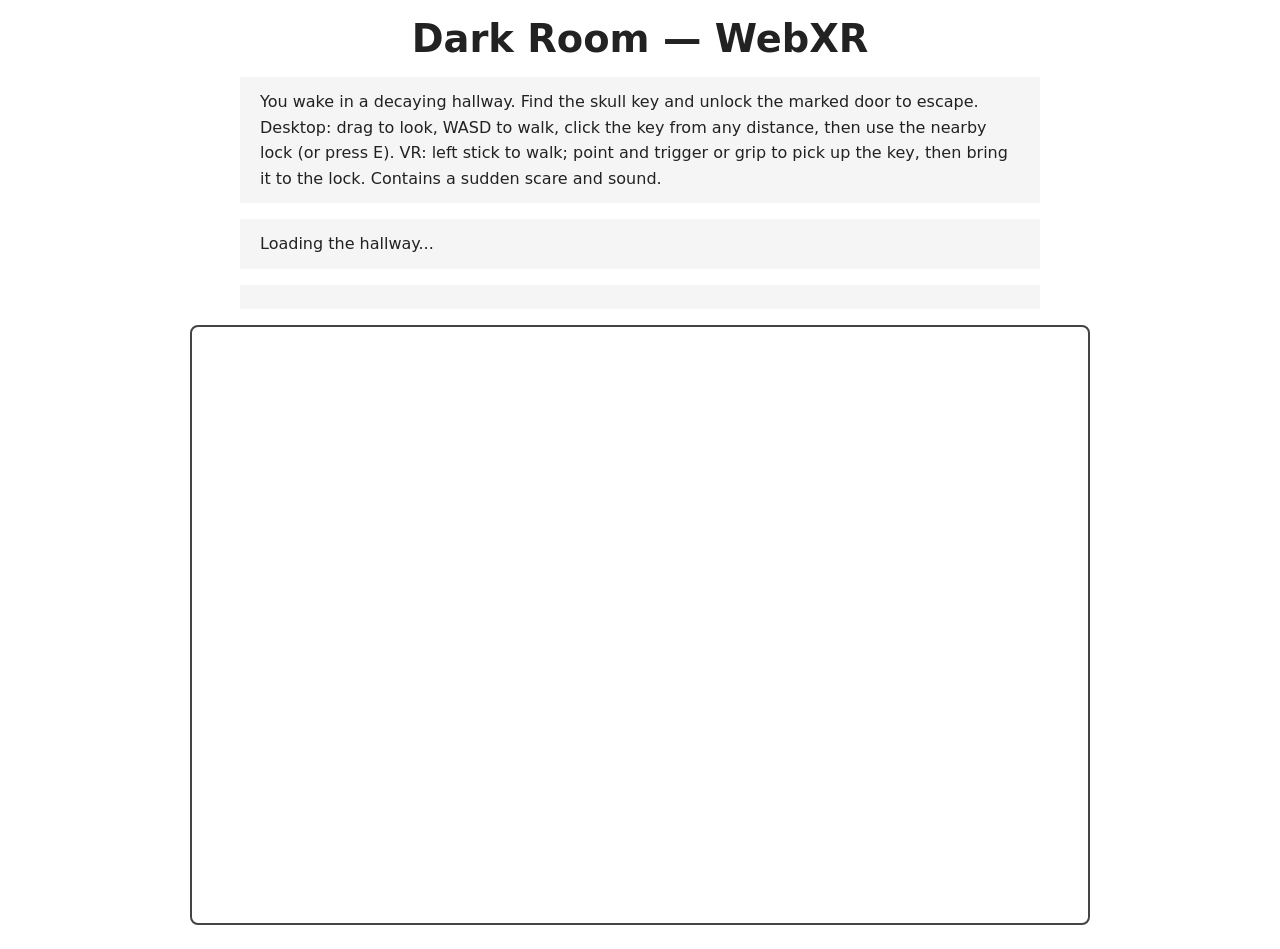
<file: Group3.html>
<!DOCTYPE html>
<!-- GuyRodriguezRosenberg -->
<html lang="en">
<head>
  <meta charset="UTF-8">
  <meta name="viewport" content="width=device-width, initial-scale=1.0">
  <title>Dark Room — WebXR</title>
  <script src="https://aframe.io/releases/1.8.0/aframe.min.js"></script>
  <script>
    // Disable electric bulb emission; illumination comes
    // only from the candle entities.
    AFRAME.registerComponent('room-finish', {
      init: function () {
        this.el.addEventListener('model-loaded', () => {
          const model = this.el.getObject3D('mesh');
          if (!model) return;
          model.traverse((node) => {
            if (!node.isMesh) return;
            node.castShadow = true;
            node.receiveShadow = true;
            const materials = Array.isArray(node.material) ? node.material : [node.material];
            materials.forEach((material) => {
              if (material.name === 'luz' && material.emissive) {
                material.emissive.set('#000000');
                material.emissiveIntensity = 0;
                material.needsUpdate = true;
              }
            });
          });
        });
      }
    });
  </script>
  <script src="javascript/game.js"></script>
  <style>
    * { box-sizing: border-box; }
    body { margin: 0; padding: 0 12px; font-family: system-ui, sans-serif; background: #fff; color: #222; }
    h1 { text-align: center; margin: 16px 8px 4px; font-size: clamp(1.8rem, 4vw, 2.4rem); }
    p { max-width: 800px; margin: 16px auto; padding: 12px 20px; background: #f5f5f5; line-height: 1.6; }
    #VR-scene { max-width: 900px; width: 100%; margin: 0 auto 24px; border: 2px solid #444; border-radius: 8px; overflow: hidden; aspect-ratio: 3 / 2; position: relative; }
    a-scene { width: 100%; height: 100%; }
    @media (max-width: 600px) { #VR-scene { border-width: 1px; aspect-ratio: 1; } }
  </style>
</head>
<body>
  <h1>Dark Room — WebXR</h1>
  <p>You wake in a decaying hallway. Find the skull key and unlock the marked door to escape. Desktop: drag to look, WASD to walk, click the key from any distance, then use the nearby lock (or press E). VR: left stick to walk; point and trigger or grip to pick up the key, then bring it to the lock. Contains a sudden scare and sound.</p><p id="message" role="status" aria-live="polite">Loading the hallway...</p><p><button id="restart" hidden>Play again</button></p>
  <div id="VR-scene">
    <a-scene embedded escape-game cursor="rayOrigin: mouse" raycaster="objects: .interactable"
      background="color: #08090d"
      renderer="antialias: true; colorManagement: true; toneMapping: ACESFilmic; exposure: 0.75"
      shadow="type: pcfsoft"
      xr-mode-ui="enabled: true">

      <a-assets timeout="60000">
	<a-asset-item id="figure" src="https://sof-webxr-assets.s3.us-east-2.amazonaws.com/meshes/figure.glb" crossorigin="anonymous"></a-asset-item> 
        <a-asset-item id="room" src="https://sof-webxr-assets.s3.us-east-2.amazonaws.com/meshes/building.glb" crossorigin="anonymous"></a-asset-item> 
      </a-assets>

      <!-- The floor is approximately y=0.274 in the exported model.
           Shift the room down so standing height starts at floor level. -->
      <a-entity gltf-model="#room" id="room-model" room-finish
        position="0 -0.274 0" rotation="0 0 0" scale="1 1 1">
      </a-entity>

      <!-- Start near the front of the room, looking toward negative Z. -->
      <a-entity id="rig" position="0.45 0 1.8">
        <a-entity id="left-hand" laser-controls="hand: left" raycaster="objects: .interactable; far: 1000"></a-entity>
        <a-entity id="right-hand" laser-controls="hand: right" raycaster="objects: .interactable; far: 1000"></a-entity>
        <a-entity id="head" camera="fov: 85; near: 0.05; far: 50" position="0 1.6 0"
          look-controls="pointerLockEnabled: false"
          wasd-controls="acceleration: 8; fly: false">
          <a-entity id="desktop-hand" position="0.24 -0.26 -0.42" rotation="-12 -12 0">
            <a-box width="0.09" height="0.08" depth="0.16" color="#6e5848"></a-box>
            <a-box position="0 -0.045 0.15" width="0.095" height="0.11" depth="0.2" color="#24252a"></a-box>
          </a-entity>
          <a-entity id="hud" position="0 -0.42 -1.05" text="value: Find the key.; align: center; width: 1.1; color: #fff1ce; wrapCount: 48"></a-entity>
        </a-entity>
      </a-entity>

      <a-entity id="key" position="-0.34 0.52 -0.24" rotation="-90 0 25">
        <a-sphere id="key-hitbox" class="interactable" radius="0.19" material="transparent: true; opacity: 0; depthWrite: false"></a-sphere>
        <a-sphere position="0 0.01 0" scale="1 1.15 0.55" radius="0.052" color="#b1a18a" material="roughness: 0.95"></a-sphere>
        <a-box position="0 -0.035 0" width="0.055" height="0.033" depth="0.036" color="#968672"></a-box>
        <a-sphere position="-0.021 0.017 0.024" radius="0.014" scale="1 1.15 0.4" color="#170c0c"></a-sphere>
        <a-sphere position="0.021 0.017 0.024" radius="0.014" scale="1 1.15 0.4" color="#170c0c"></a-sphere>
        <a-sphere position="-0.021 0.017 0.03" radius="0.005" material="shader: flat; color: #870e17"></a-sphere>
        <a-sphere position="0.021 0.017 0.03" radius="0.005" material="shader: flat; color: #870e17"></a-sphere>
        <a-cone position="0 -0.01 0.029" radius-bottom="0.009" radius-top="0" height="0.016" rotation="0 0 180" color="#201511"></a-cone>
        <a-box position="0 -0.037 0.02" width="0.04" height="0.006" depth="0.006" color="#231b16"></a-box>
        <a-cylinder position="0 -0.102 0" radius="0.009" height="0.12" color="#382821" material="metalness: 0.55; roughness: 0.85"></a-cylinder>
        <a-torus position="0 -0.077 0" radius="0.014" radius-tubular="0.004" rotation="90 0 0" color="#66432b"></a-torus>
        <a-box position="0.02 -0.15 0" width="0.05" height="0.016" depth="0.014" color="#483024"></a-box>
        <a-cone position="0.039 -0.139 0" radius-bottom="0.009" radius-top="0" height="0.03" color="#66513a"></a-cone>
        <a-box position="0.013 -0.122 0" width="0.034" height="0.012" depth="0.014" color="#483024"></a-box>
      </a-entity>
      <a-text id="key-label" value="CLICK TO PICK UP" position="-0.34 0.78 -0.24" align="center" width="0.7" color="#ffdb83"></a-text>
      <!-- Lock on the nearer door on the right wall. -->
      <a-entity id="lock" position="1.48 1.05 -0.8">
        <a-box id="lock-hitbox" class="interactable" width="0.06" height="0.2" depth="0.13" color="#ae863f" material="metalness: 0.6; roughness: 0.5"></a-box>
        <a-sphere position="-0.035 0 0" radius="0.018" color="#111111"></a-sphere>
        <a-text value="EXIT\nUSE KEY" position="-0.045 0.3 0" rotation="0 -90 0" align="center" width="0.8" color="#d7c5a2"></a-text>
      </a-entity>
      <!-- The removed character returns only for the scripted scare. -->
      <a-entity id="figure" visible="false">
        <a-entity gltf-model="#figure" id="model-figure" scale="0.65 0.65 0.65" position="-0.29 -0.165 0.48"></a-entity>
      </a-entity>
      <a-entity id="candle-glow" position="0.25 0.65 -3.8" light="type: point; color: #ff9e40; intensity: 0.9; distance: 4; decay: 2"></a-entity>
      <a-entity id="candles"></a-entity>
      <!-- Second hallway, aligned with the unlocked door and extending along X. -->
      <a-entity id="second-hallway">
        <a-box position="5.8 -0.08 -0.4" width="8.5" height="0.16" depth="1.28" material="src: url(texture/planks_brown_10_diff_1k.png); repeat: 4 1; color: #726456; roughness: 0.95"></a-box>
        <a-box position="5.8 1.3 -1.08" width="8.5" height="2.6" depth="0.12" material="src: url(texture/PeelingWallpaper.png); repeat: 3 1; color: #756657; roughness: 1"></a-box>
        <a-box position="5.8 1.3 0.28" width="8.5" height="2.6" depth="0.12" material="src: url(texture/PeelingWallpaper.png); repeat: 3 1; color: #756657; roughness: 1"></a-box>
        <a-box position="5.8 2.65 -0.4" width="8.5" height="0.1" depth="1.5" color="#24201d"></a-box>
        <a-box position="10 1.3 -0.4" width="0.12" height="2.6" depth="1.5" color="#191514"></a-box>
      </a-entity>
      <!-- Candle lights are the only scene illumination. -->
    </a-scene>
  </div>
</body>
</html>
</file>
<file: css/style.css>
/* --- COLOR PALETTE (refined) --- */
:root {
  /* Greens */
  --palm-green: #2E5A2C;
  --grass-green: #4F8A3C;
  --lime-highlight: #A6C96B;

  /* Cyans & Blues */
  --sky-cyan: #7ECFEA;
  --horizon-blue: #5BA9D1;
  --shadow-blue: #3F6E8C;

  /* Brick & Earth */
  --brick-red: #A05239;
  --burnt-clay: #7A3E2A;

  /* Neutrals (updated) */
  --very-dark-gray: #1E1E1E;   /* for headings */
  --mid-gray: #444444;         /* optional accents */
  --light-gray-bg: #F2F2F2;    /* new background */
  --concrete: #D7D7D7;
}

/* --- BASE LAYOUT --- */
body {
  font-family: Georgia, serif;
  background-color: var(--light-gray-bg); /* lighter, cleaner */
  color: #222;
  max-width: 800px;
  margin: 40px auto;
  line-height: 1.6;
  padding: 0 20px;
}

/* --- HERO IMAGE --- */
.hero {
  width: 100%;
  max-width: 800px;
  display: block;
  margin: 0 auto 20px auto;
  border-radius: 4px;
}

/* --- HEADINGS (updated per your request) --- */
h1, h2 {
  font-family: Arial, Helvetica, sans-serif;
  text-align: center;
  margin: 0;
  padding: 0;
  color: var(--very-dark-gray); /* new darker tone */
}

h1 {
  margin-top: 10px;
  font-size: 2.2rem;
}

h2 {
  margin-top: 6px;
  font-size: 1.3rem;
  font-weight: normal;
}

/* --- NAVIGATION --- */
nav {
  margin-top: 40px;
  padding-top: 20px;
  border-top: 1px solid var(--concrete);
}

nav ul {
  list-style: none;
  padding: 0;
}

nav li {
  margin: 10px 0;
}

nav a {
  text-decoration: none;
  color: var(--brick-red);
  font-weight: bold;
}

nav a:hover {
  color: var(--sky-cyan);
}
</file>
